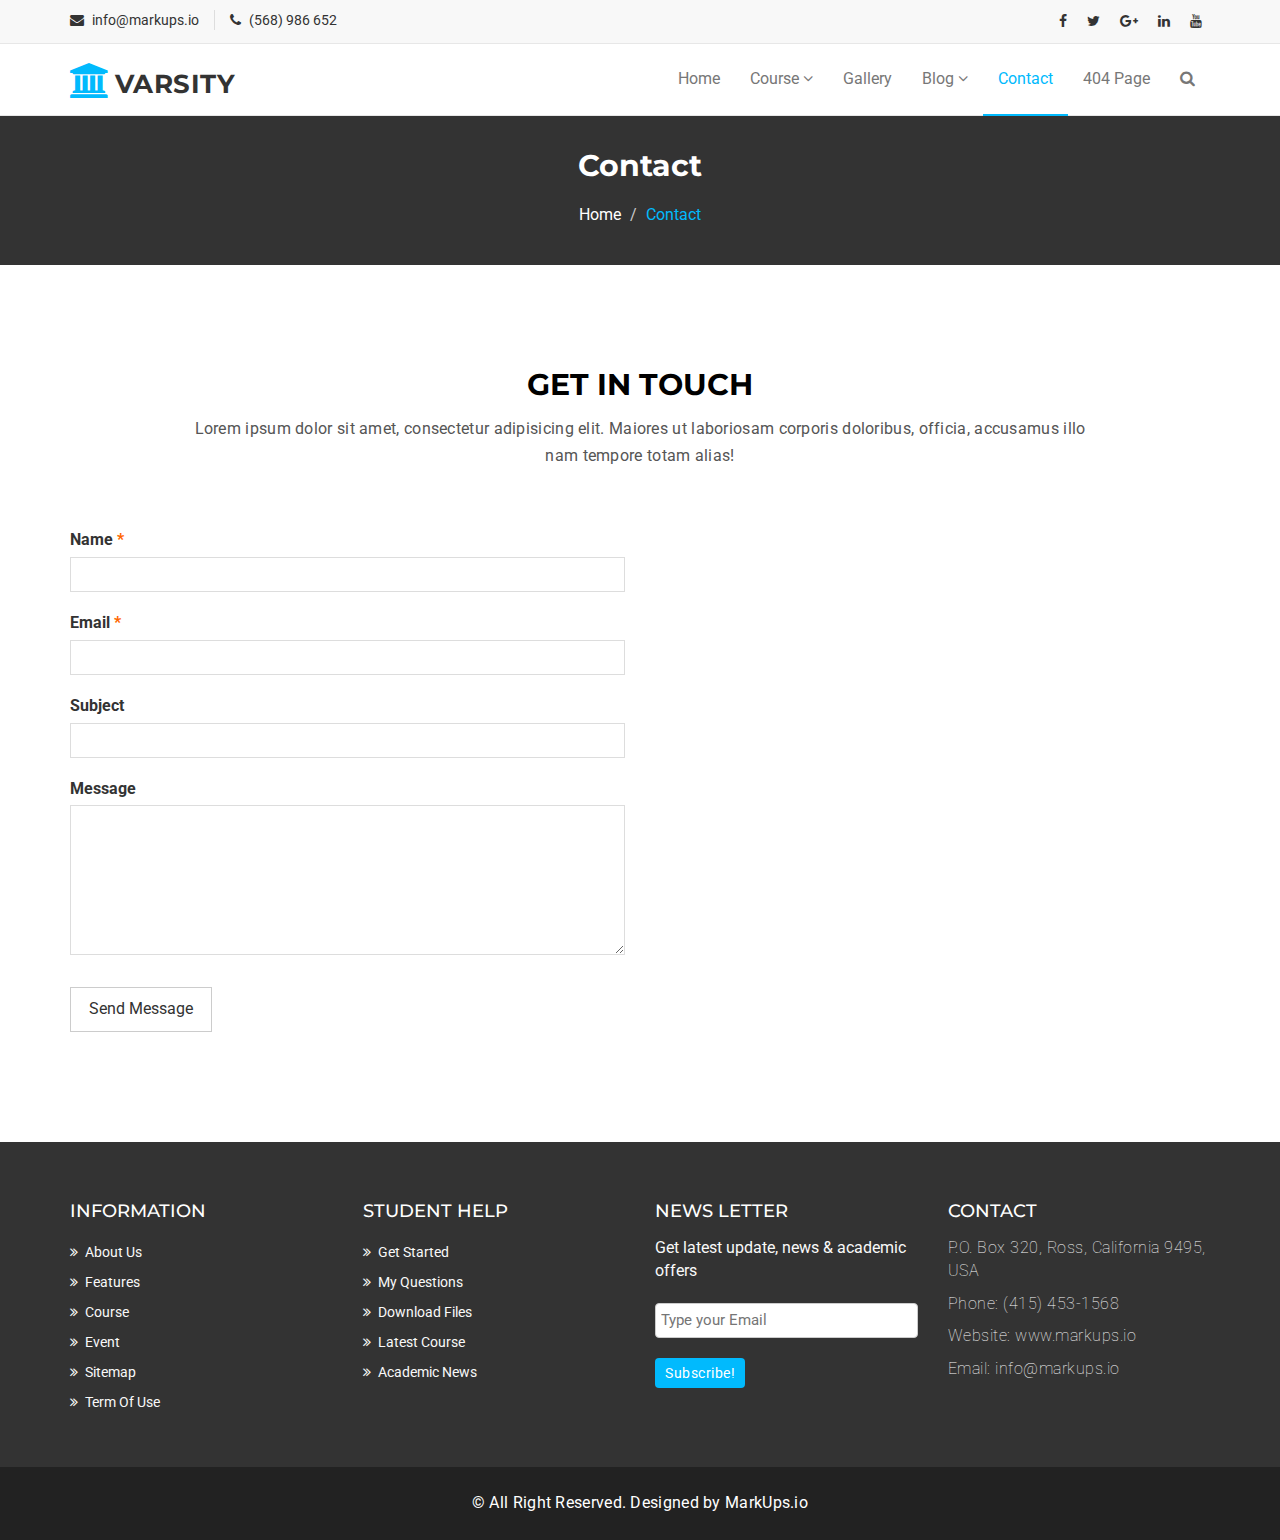
<file: contact.html>
<!DOCTYPE html>
<html lang="en">
  <head>
    <meta charset="utf-8">
    <meta http-equiv="X-UA-Compatible" content="IE=edge">
    <meta name="viewport" content="width=device-width, initial-scale=1">    
    <title>Varsity | Contact</title>

    <!-- Favicon -->
    <link rel="shortcut icon" href="assets/img/favicon.ico" type="image/x-icon">

    <!-- Font awesome -->
    <link href="assets/css/font-awesome.css" rel="stylesheet">
    <!-- Bootstrap -->
    <link href="assets/css/bootstrap.css" rel="stylesheet">   
    <!-- Slick slider -->
    <link rel="stylesheet" type="text/css" href="assets/css/slick.css">          
    <!-- Fancybox slider -->
    <link rel="stylesheet" href="assets/css/jquery.fancybox.css" type="text/css" media="screen" /> 
    <!-- Theme color -->
    <link id="switcher" href="assets/css/theme-color/default-theme.css" rel="stylesheet">    

    <!-- Main style sheet -->
    <link href="assets/css/style.css" rel="stylesheet">    

   
    <!-- Google Fonts -->
    <link href='https://fonts.googleapis.com/css?family=Montserrat:400,700' rel='stylesheet' type='text/css'>
    <link href='https://fonts.googleapis.com/css?family=Roboto:400,400italic,300,300italic,500,700' rel='stylesheet' type='text/css'>
    

    <!-- HTML5 shim and Respond.js for IE8 support of HTML5 elements and media queries -->
    <!-- WARNING: Respond.js doesn't work if you view the page via file:// -->
    <!--[if lt IE 9]>
      <script src="https://oss.maxcdn.com/html5shiv/3.7.2/html5shiv.min.js"></script>
      <script src="https://oss.maxcdn.com/respond/1.4.2/respond.min.js"></script>
    <![endif]-->

  </head>
  <body>
  
  <!--START SCROLL TOP BUTTON -->
    <a class="scrollToTop" href="#">
      <i class="fa fa-angle-up"></i>      
    </a>
  <!-- END SCROLL TOP BUTTON -->

  <!-- Start header  -->
  <header id="mu-header">
    <div class="container">
      <div class="row">
        <div class="col-lg-12 col-md-12">
          <div class="mu-header-area">
            <div class="row">
              <div class="col-lg-6 col-md-6 col-sm-6 col-xs-6">
                <div class="mu-header-top-left">
                  <div class="mu-top-email">
                    <i class="fa fa-envelope"></i>
                    <span>info@markups.io</span>
                  </div>
                  <div class="mu-top-phone">
                    <i class="fa fa-phone"></i>
                    <span>(568) 986 652</span>
                  </div>
                </div>
              </div>
              <div class="col-lg-6 col-md-6 col-sm-6 col-xs-6">
                <div class="mu-header-top-right">
                  <nav>
                    <ul class="mu-top-social-nav">
                      <li><a href="#"><span class="fa fa-facebook"></span></a></li>
                      <li><a href="#"><span class="fa fa-twitter"></span></a></li>
                      <li><a href="#"><span class="fa fa-google-plus"></span></a></li>
                      <li><a href="#"><span class="fa fa-linkedin"></span></a></li>
                      <li><a href="#"><span class="fa fa-youtube"></span></a></li>
                    </ul>
                  </nav>
                </div>
              </div>
            </div>
          </div>
        </div>
      </div>
    </div>
  </header>
  <!-- End header  -->
  <!-- Start menu -->
  <section id="mu-menu">
    <nav class="navbar navbar-default" role="navigation">  
      <div class="container">
        <div class="navbar-header">
          <!-- FOR MOBILE VIEW COLLAPSED BUTTON -->
          <button type="button" class="navbar-toggle collapsed" data-toggle="collapse" data-target="#navbar" aria-expanded="false" aria-controls="navbar">
            <span class="sr-only">Toggle navigation</span>
            <span class="icon-bar"></span>
            <span class="icon-bar"></span>
            <span class="icon-bar"></span>
          </button>
          <!-- LOGO -->              
          <!-- TEXT BASED LOGO -->
          <a class="navbar-brand" href="index.html"><i class="fa fa-university"></i><span>Varsity</span></a>
          <!-- IMG BASED LOGO  -->
          <!-- <a class="navbar-brand" href="index.html"><img src="assets/img/logo.png" alt="logo"></a> -->
        </div>
        <div id="navbar" class="navbar-collapse collapse">
          <ul id="top-menu" class="nav navbar-nav navbar-right main-nav">
            <li><a href="index.html">Home</a></li>            
            <li class="dropdown">
              <a href="#" class="dropdown-toggle" data-toggle="dropdown">Course <span class="fa fa-angle-down"></span></a>
              <ul class="dropdown-menu" role="menu">
                <li><a href="course.html">Course Archive</a></li>                
                <li><a href="course-detail.html">Course Detail</a></li>                
              </ul>
            </li>           
            <li><a href="gallery.html">Gallery</a></li>
            <li class="dropdown">
              <a href="#" class="dropdown-toggle" data-toggle="dropdown">Blog <span class="fa fa-angle-down"></span></a>
              <ul class="dropdown-menu" role="menu">
                <li><a href="blog-archive.html">Blog Archive</a></li>                
                <li><a href="blog-single.html">Blog Single</a></li>                
              </ul>
            </li>            
            <li class="active"><a href="contact.html">Contact</a></li>
            <li><a href="404.html">404 Page</a></li>               
            <li><a href="#" id="mu-search-icon"><i class="fa fa-search"></i></a></li>
          </ul>                   
        </div><!--/.nav-collapse -->        
      </div>     
    </nav>
  </section>
  <!-- End menu -->
  <!-- Start search box -->
  <div id="mu-search">
    <div class="mu-search-area">      
      <button class="mu-search-close"><span class="fa fa-close"></span></button>
      <div class="container">
        <div class="row">
          <div class="col-md-12">            
            <form class="mu-search-form">
             <input type="search" placeholder="Type Your Keyword(s) & Hit Enter">
            </form>
          </div>
        </div>
      </div>
    </div>
  </div>
  <!-- End search box -->
 <!-- Page breadcrumb -->
 <section id="mu-page-breadcrumb">
   <div class="container">
     <div class="row">
       <div class="col-md-12">
         <div class="mu-page-breadcrumb-area">
           <h2>Contact</h2>
           <ol class="breadcrumb">
            <li><a href="#">Home</a></li>            
            <li class="active">Contact</li>
          </ol>
         </div>
       </div>
     </div>
   </div>
 </section>
 <!-- End breadcrumb -->

 <!-- Start contact  -->
 <section id="mu-contact">
   <div class="container">
     <div class="row">
       <div class="col-md-12">
         <div class="mu-contact-area">
          <!-- start title -->
          <div class="mu-title">
            <h2>Get in Touch</h2>
            <p>Lorem ipsum dolor sit amet, consectetur adipisicing elit. Maiores ut laboriosam corporis doloribus, officia, accusamus illo nam tempore totam alias!</p>
          </div>
          <!-- end title -->
          <!-- start contact content -->
          <div class="mu-contact-content">           
            <div class="row">
              <div class="col-md-6">
                <div class="mu-contact-left">
                  <form class="contactform">                  
                    <p class="comment-form-author">
                      <label for="author">Name <span class="required">*</span></label>
                      <input type="text" required="required" size="30" value="" name="author">
                    </p>
                    <p class="comment-form-email">
                      <label for="email">Email <span class="required">*</span></label>
                      <input type="email" required="required" aria-required="true" value="" name="email">
                    </p>
                    <p class="comment-form-url">
                      <label for="subject">Subject</label>
                      <input type="text" name="subject">  
                    </p>
                    <p class="comment-form-comment">
                      <label for="comment">Message</label>
                      <textarea required="required" aria-required="true" rows="8" cols="45" name="comment"></textarea>
                    </p>                
                    <p class="form-submit">
                      <input type="submit" value="Send Message" class="mu-post-btn" name="submit">
                    </p>        
                  </form>
                </div>
              </div>
              <div class="col-md-6">
                <div class="mu-contact-right">
                  <iframe src="https://www.google.com/maps/embed?pb=!1m23!1m12!1m3!1d6249.345033302234!2d-80.02791918555701!3d40.45935344513505!2m3!1f0!2f0!3f0!3m2!1i1024!2i768!4f13.1!4m8!3e6!4m0!4m5!1s0x8834f411a7b748bd%3A0xaec8197db3de9a9e!2sCalifornia-Kirkbride%2C+Pittsburgh%2C+PA%2C+USA!3m2!1d40.4600435!2d-80.0213538!5e0!3m2!1sen!2sbd!4v1464270878470" width="100%" height="450" frameborder="0" style="border:0" allowfullscreen></iframe>
                </div>
              </div>
            </div>
          </div>
          <!-- end contact content -->
         </div>
       </div>
     </div>
   </div>
 </section>
 <!-- End contact  -->
 

  <!-- Start footer -->
  <footer id="mu-footer">
    <!-- start footer top -->
    <div class="mu-footer-top">
      <div class="container">
        <div class="mu-footer-top-area">
          <div class="row">
            <div class="col-lg-3 col-md-3 col-sm-3">
              <div class="mu-footer-widget">
                <h4>Information</h4>
                <ul>
                  <li><a href="#">About Us</a></li>
                  <li><a href="">Features</a></li>
                  <li><a href="">Course</a></li>
                  <li><a href="">Event</a></li>
                  <li><a href="">Sitemap</a></li>
                  <li><a href="">Term Of Use</a></li>
                </ul>
              </div>
            </div>
            <div class="col-lg-3 col-md-3 col-sm-3">
              <div class="mu-footer-widget">
                <h4>Student Help</h4>
                <ul>
                  <li><a href="">Get Started</a></li>
                  <li><a href="#">My Questions</a></li>
                  <li><a href="">Download Files</a></li>
                  <li><a href="">Latest Course</a></li>
                  <li><a href="">Academic News</a></li>                  
                </ul>
              </div>
            </div>
            <div class="col-lg-3 col-md-3 col-sm-3">
              <div class="mu-footer-widget">
                <h4>News letter</h4>
                <p>Get latest update, news & academic offers</p>
                <form class="mu-subscribe-form">
                  <input type="email" placeholder="Type your Email">
                  <button class="mu-subscribe-btn" type="submit">Subscribe!</button>
                </form>               
              </div>
            </div>
            <div class="col-lg-3 col-md-3 col-sm-3">
              <div class="mu-footer-widget">
                <h4>Contact</h4>
                <address>
                  <p>P.O. Box 320, Ross, California 9495, USA</p>
                  <p>Phone: (415) 453-1568 </p>
                  <p>Website: www.markups.io</p>
                  <p>Email: info@markups.io</p>
                </address>
              </div>
            </div>
          </div>
        </div>
      </div>
    </div>
    <!-- end footer top -->
    <!-- start footer bottom -->
    <div class="mu-footer-bottom">
      <div class="container">
        <div class="mu-footer-bottom-area">
          <p>&copy; All Right Reserved. Designed by <a href="http://www.markups.io/" rel="nofollow">MarkUps.io</a></p>
        </div>
      </div>
    </div>
    <!-- end footer bottom -->
  </footer>
  <!-- End footer -->





  
  <!-- jQuery library -->
  <script src="assets/js/jquery.min.js"></script>  
  <!-- Include all compiled plugins (below), or include individual files as needed -->
  <script src="assets/js/bootstrap.js"></script>   
  <!-- Slick slider -->
  <script type="text/javascript" src="assets/js/slick.js"></script>
  <!-- Counter -->
  <script type="text/javascript" src="assets/js/waypoints.js"></script>
  <script type="text/javascript" src="assets/js/jquery.counterup.js"></script>  
  <!-- Mixit slider -->
  <script type="text/javascript" src="assets/js/jquery.mixitup.js"></script>
  <!-- Add fancyBox -->        
  <script type="text/javascript" src="assets/js/jquery.fancybox.pack.js"></script>

  <!-- Custom js -->
  <script src="assets/js/custom.js"></script> 

  </body>
</html>
</file>
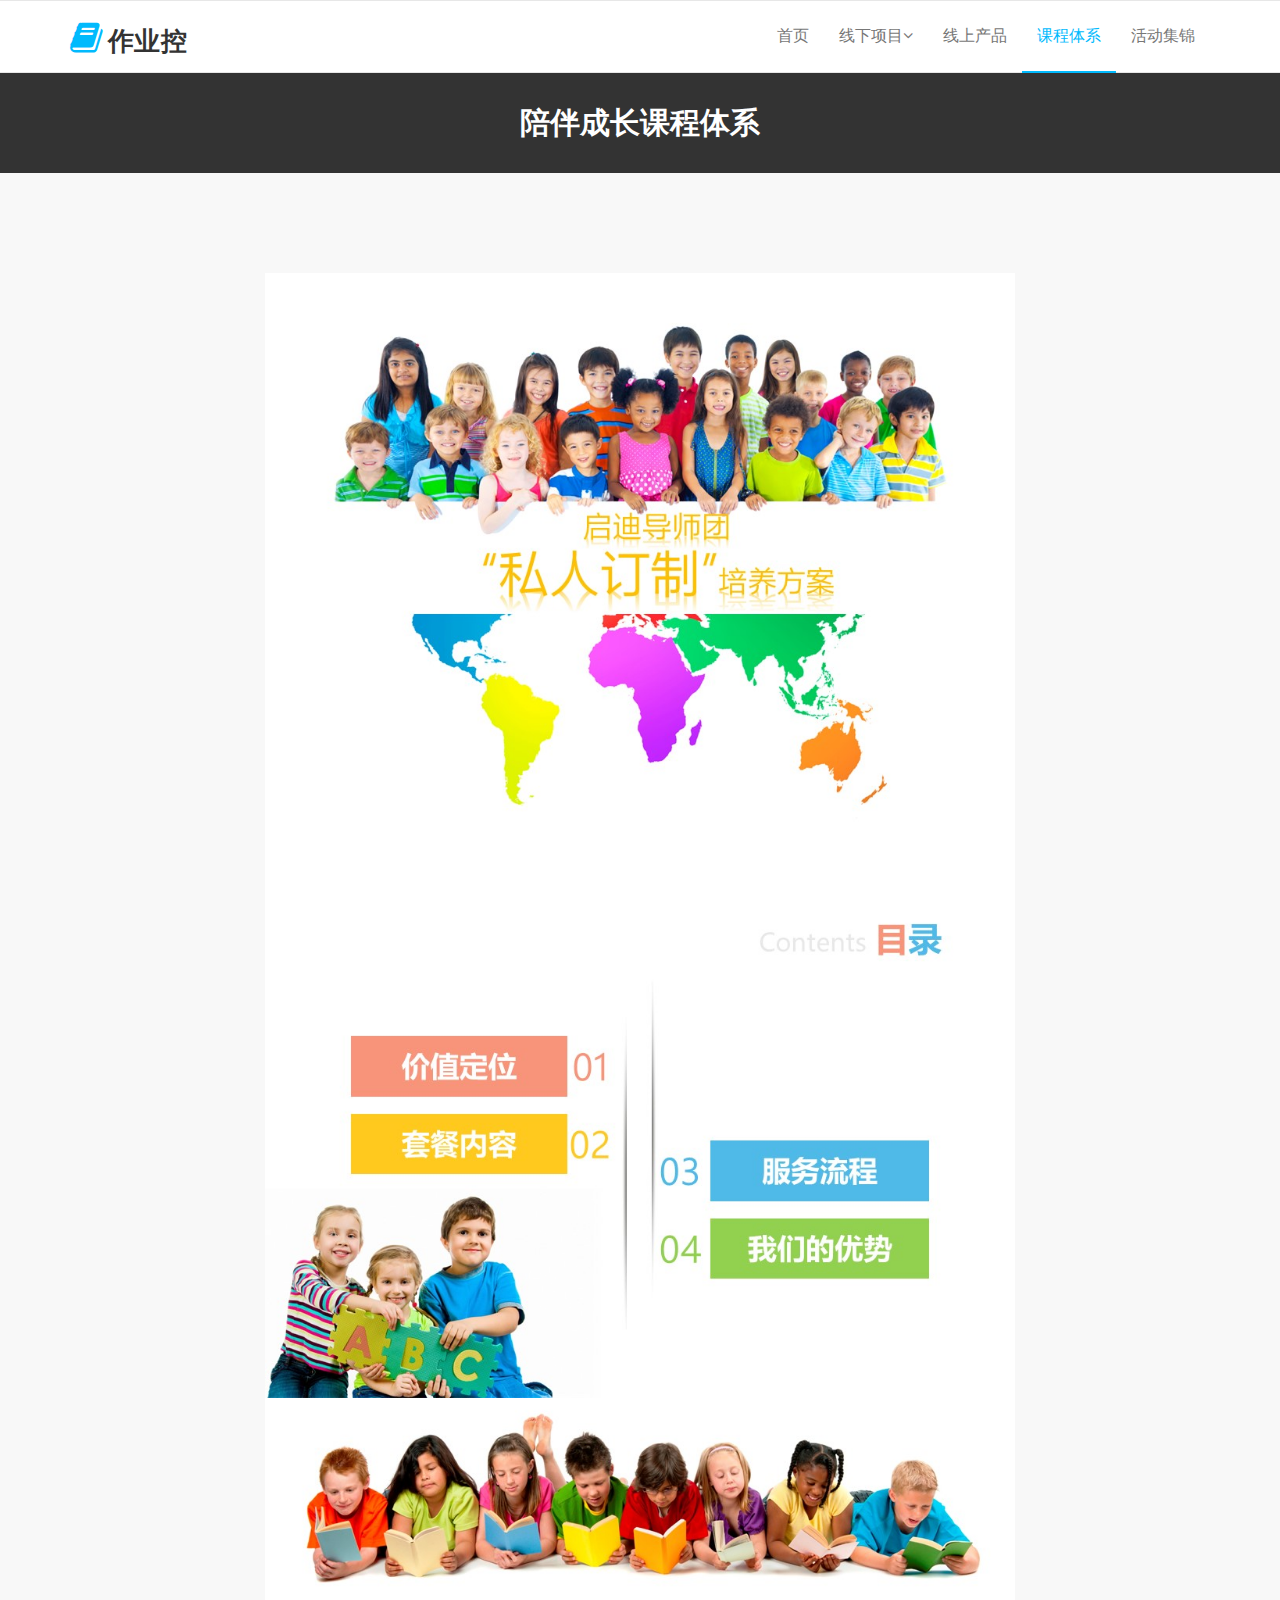
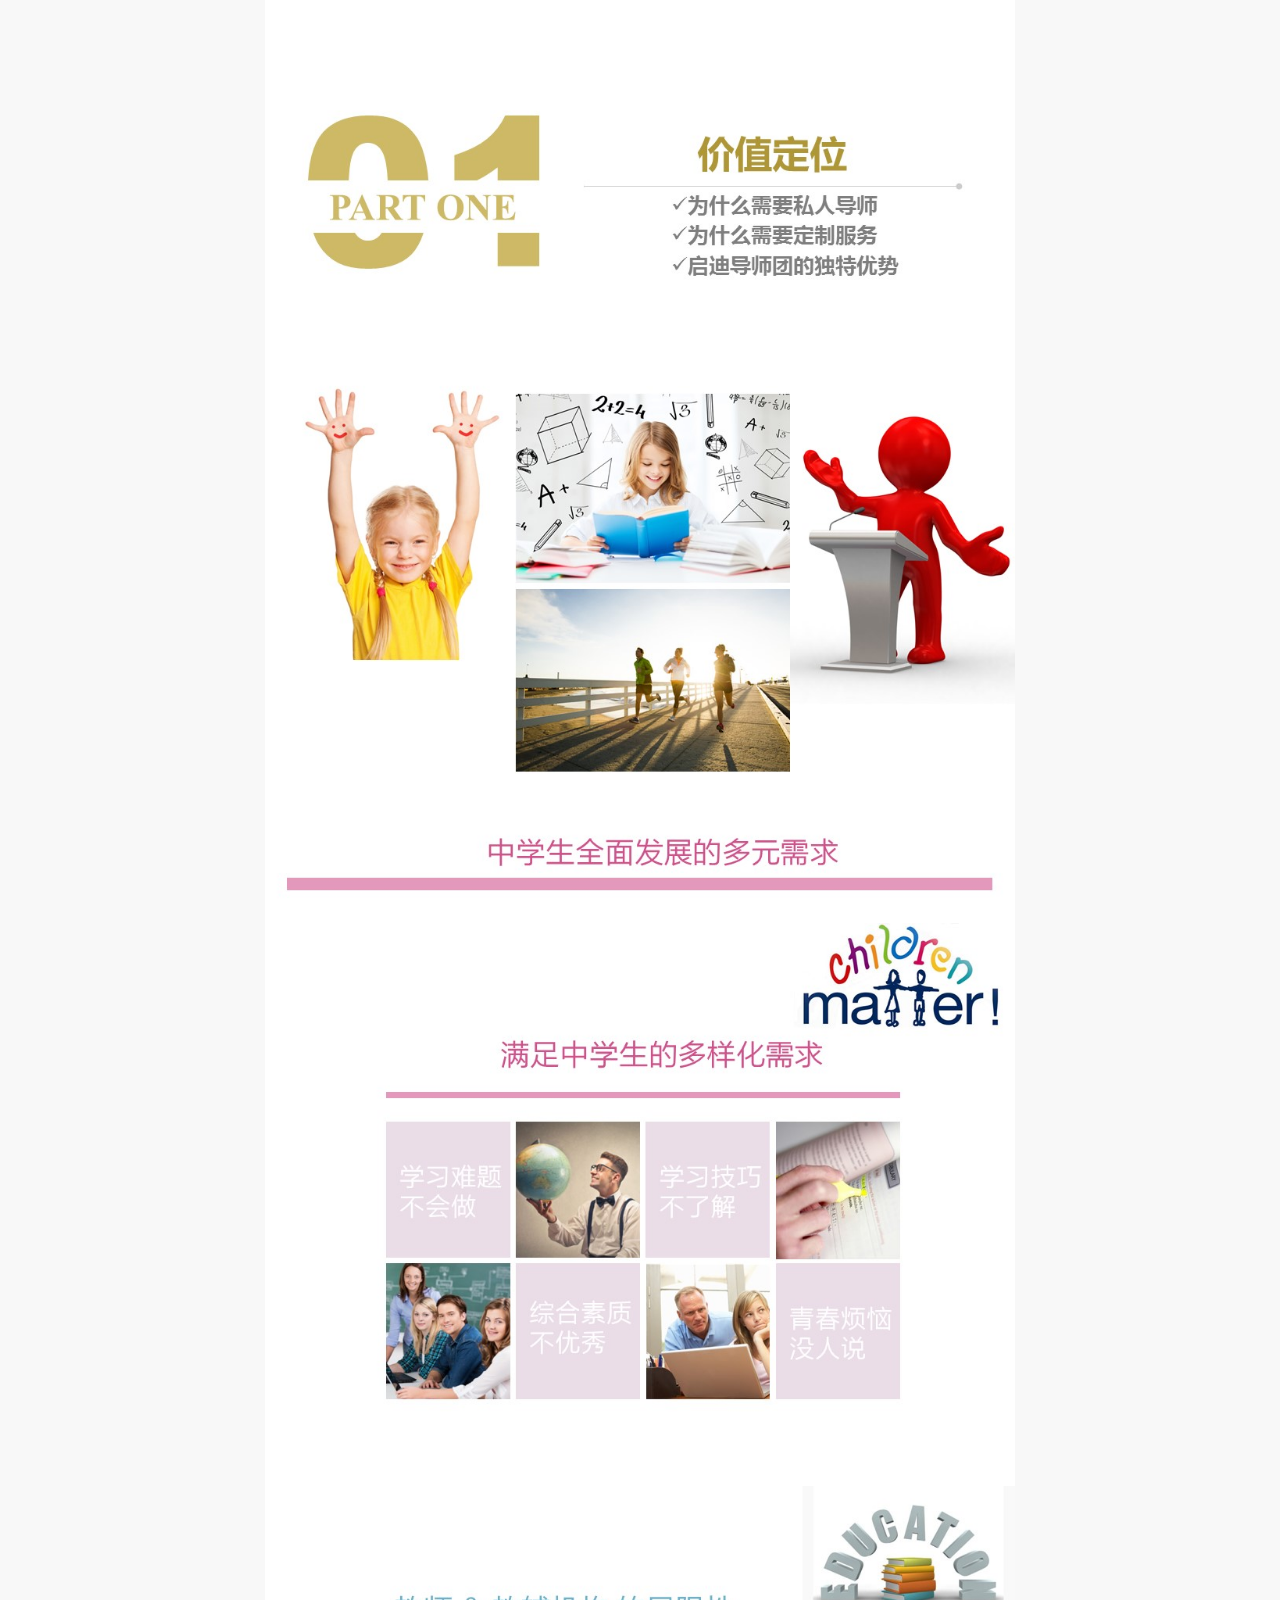
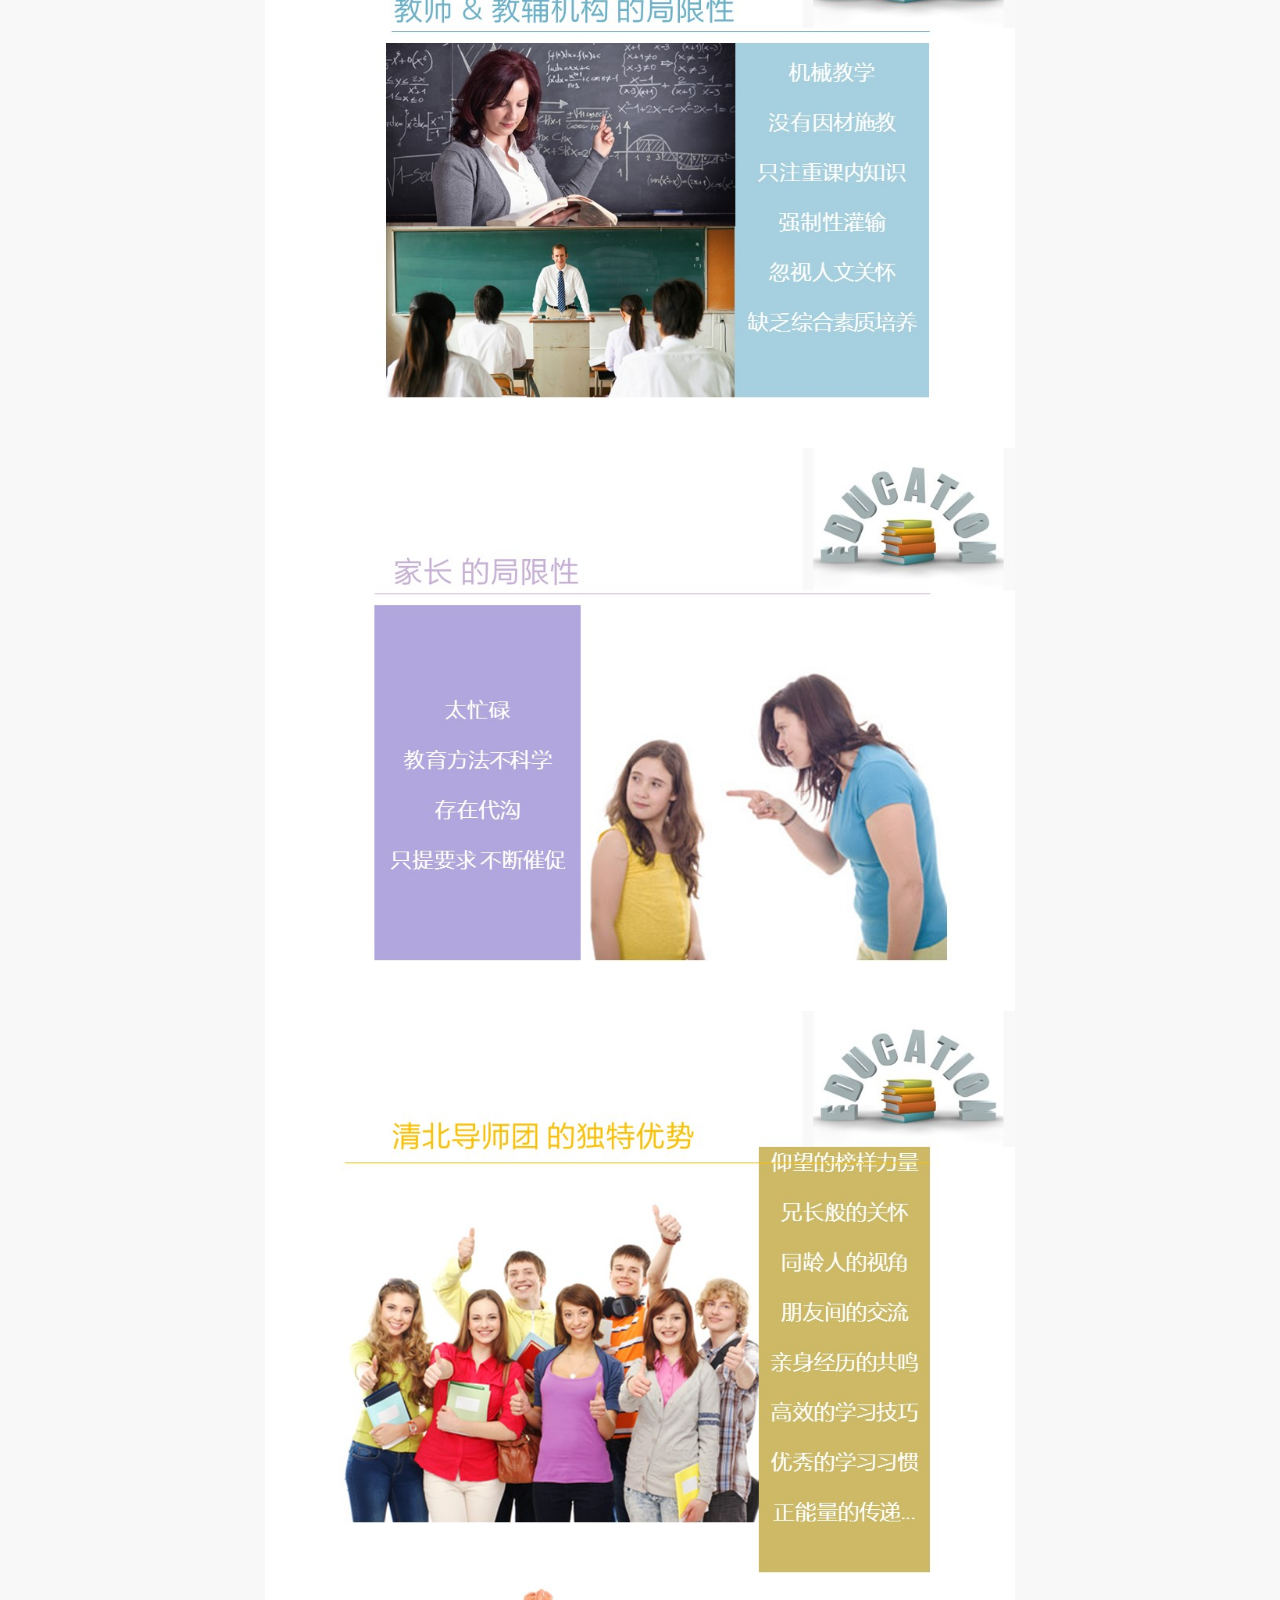
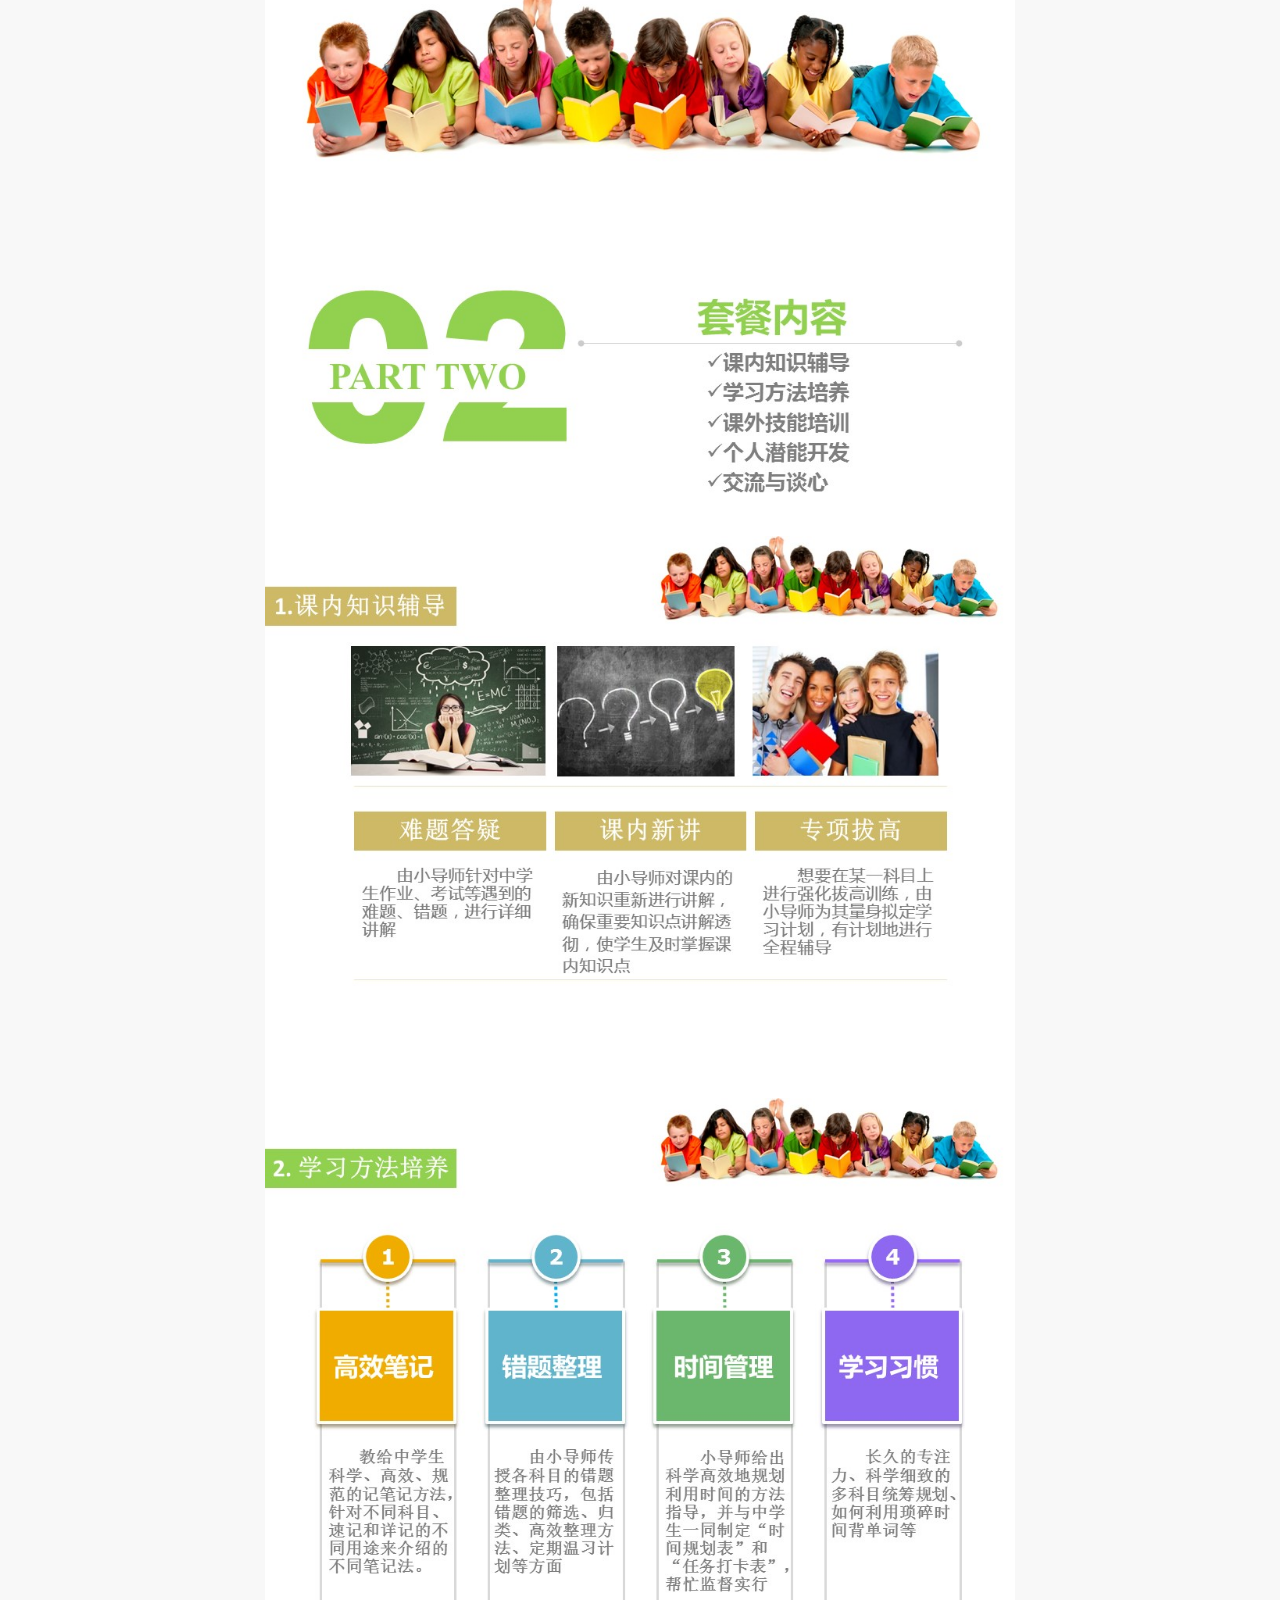
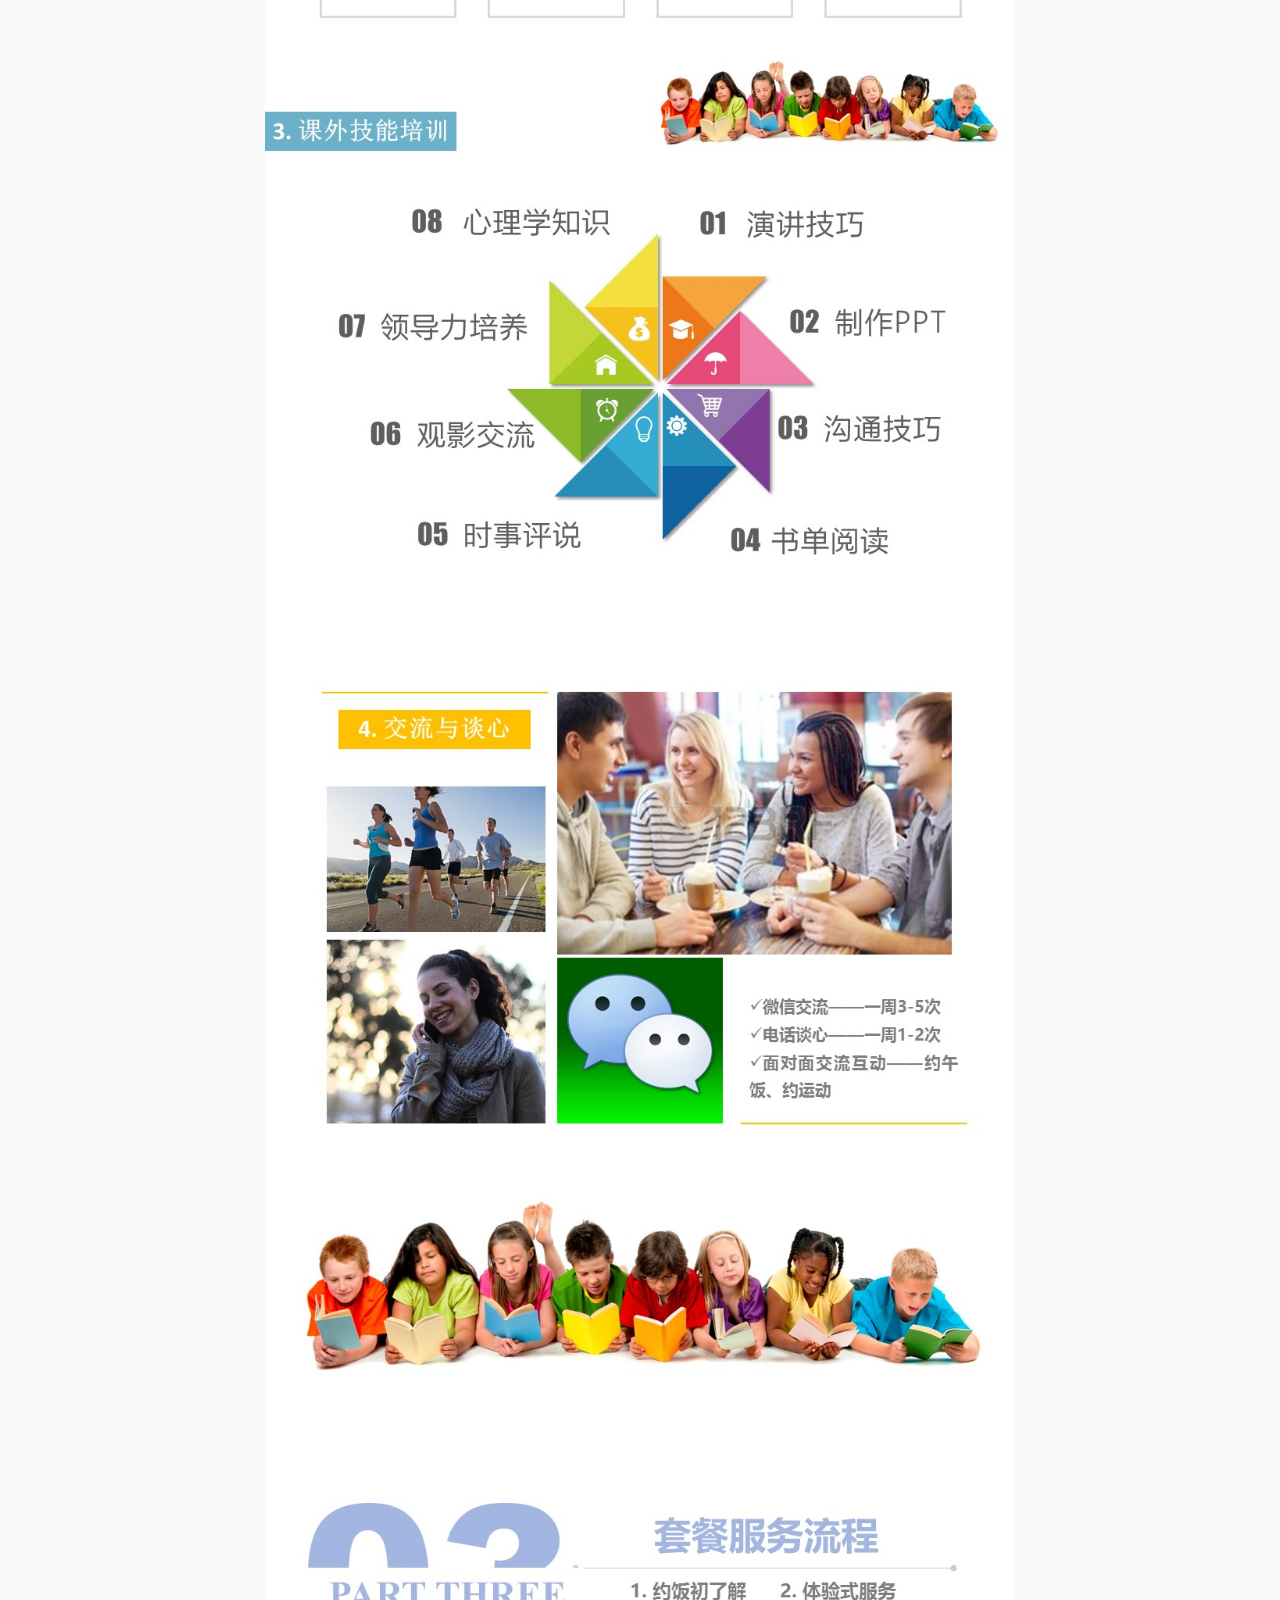
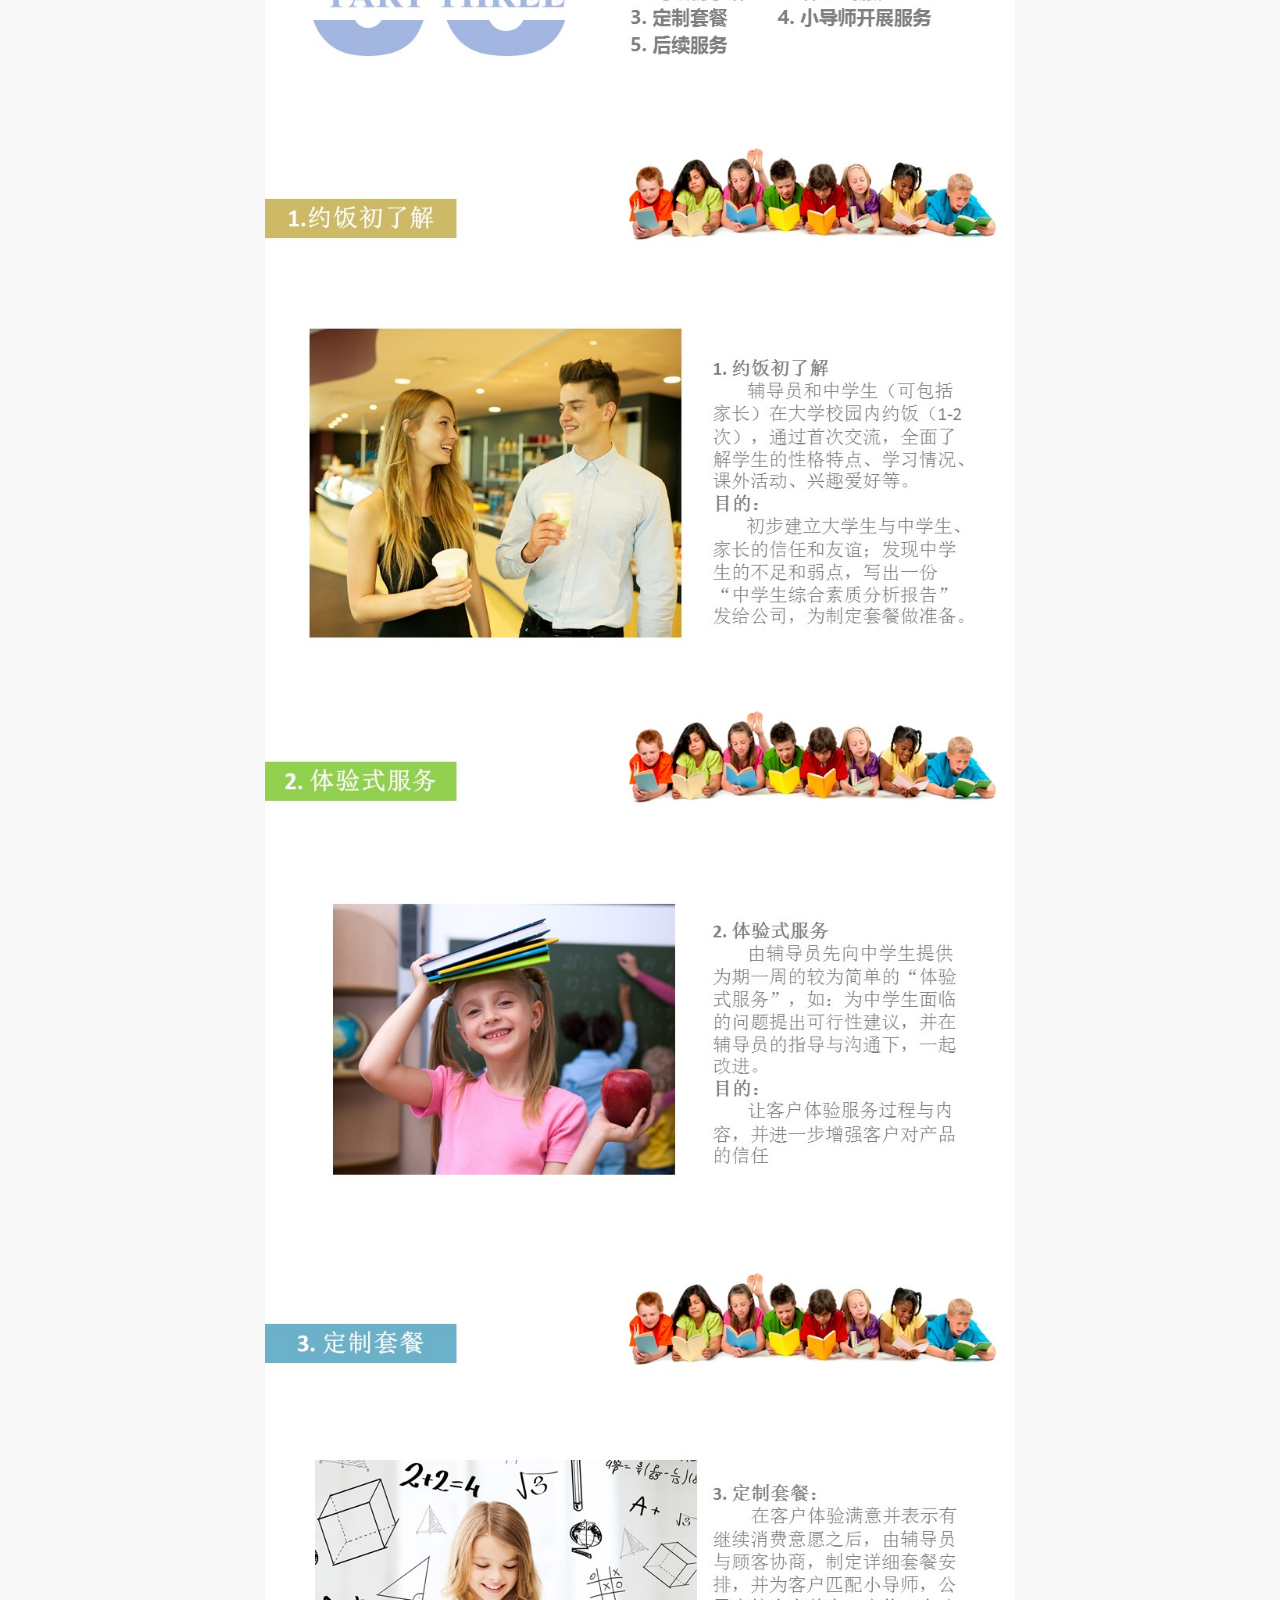
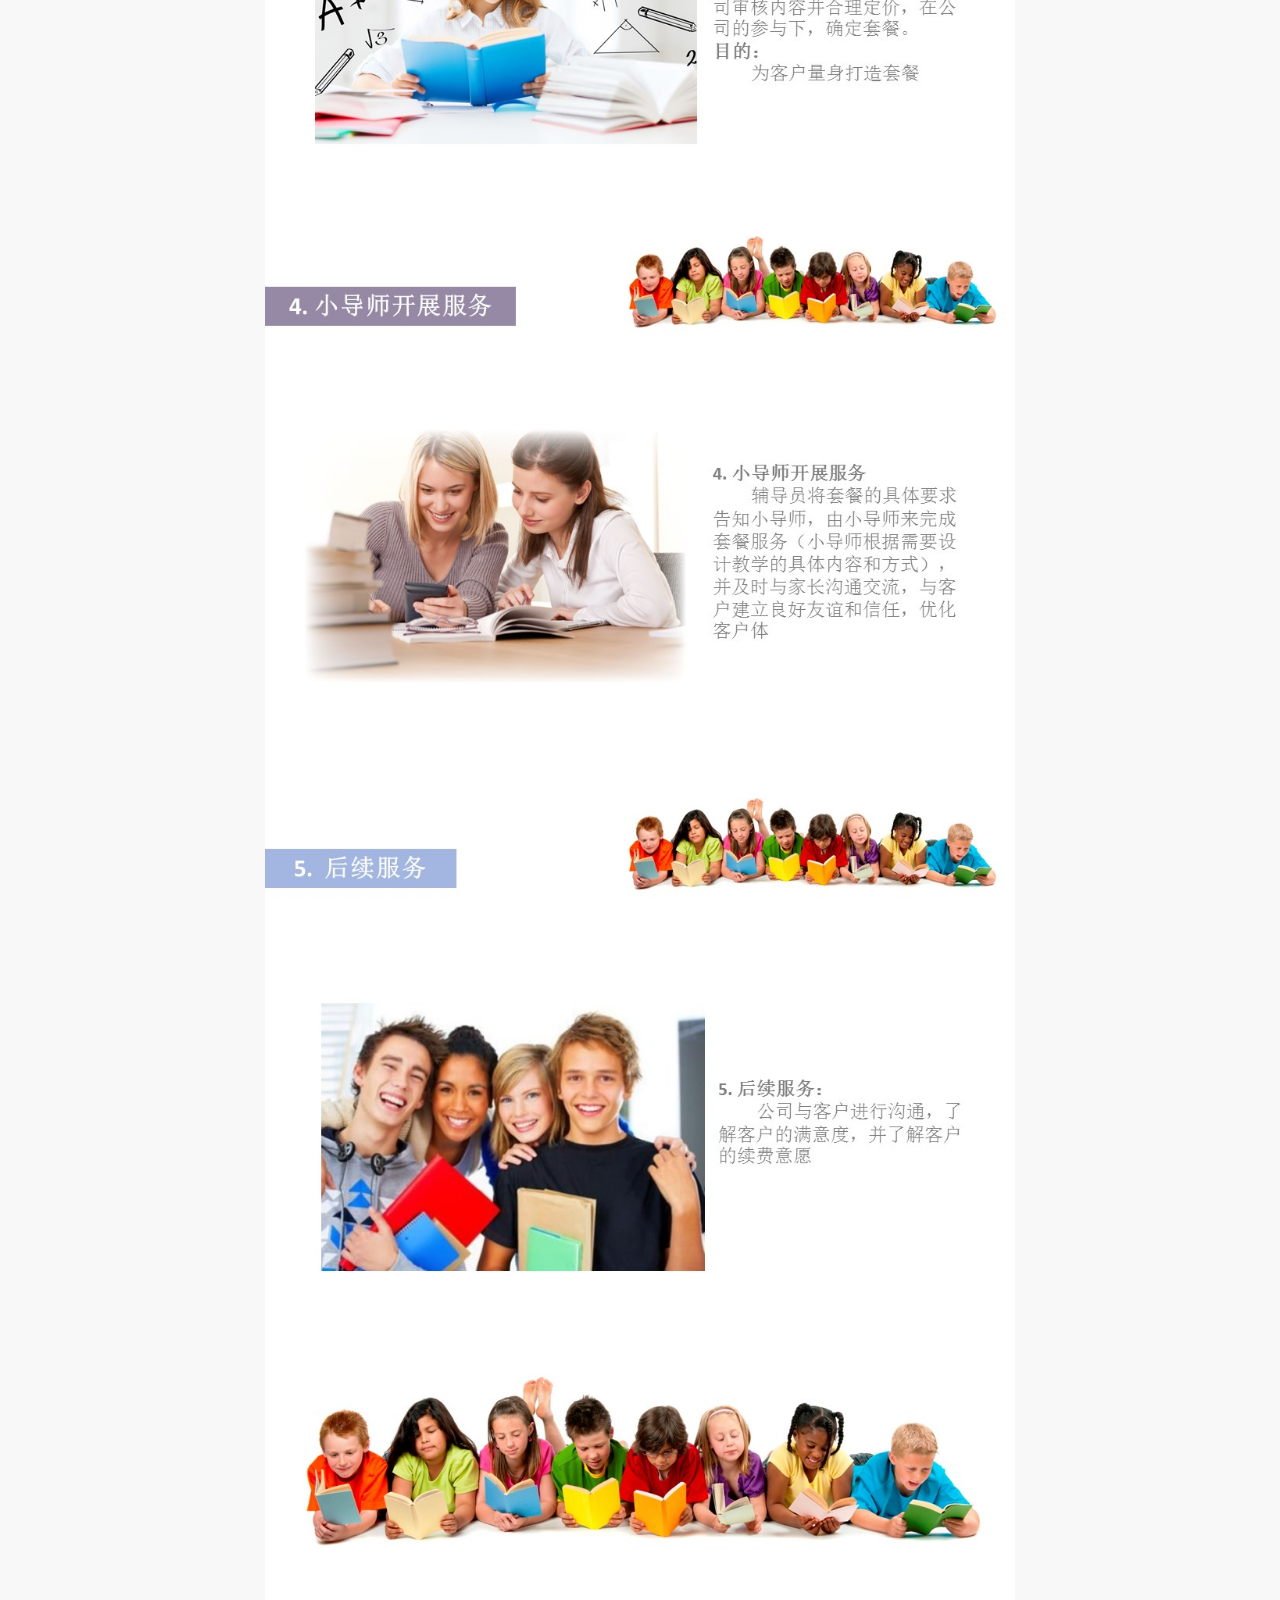
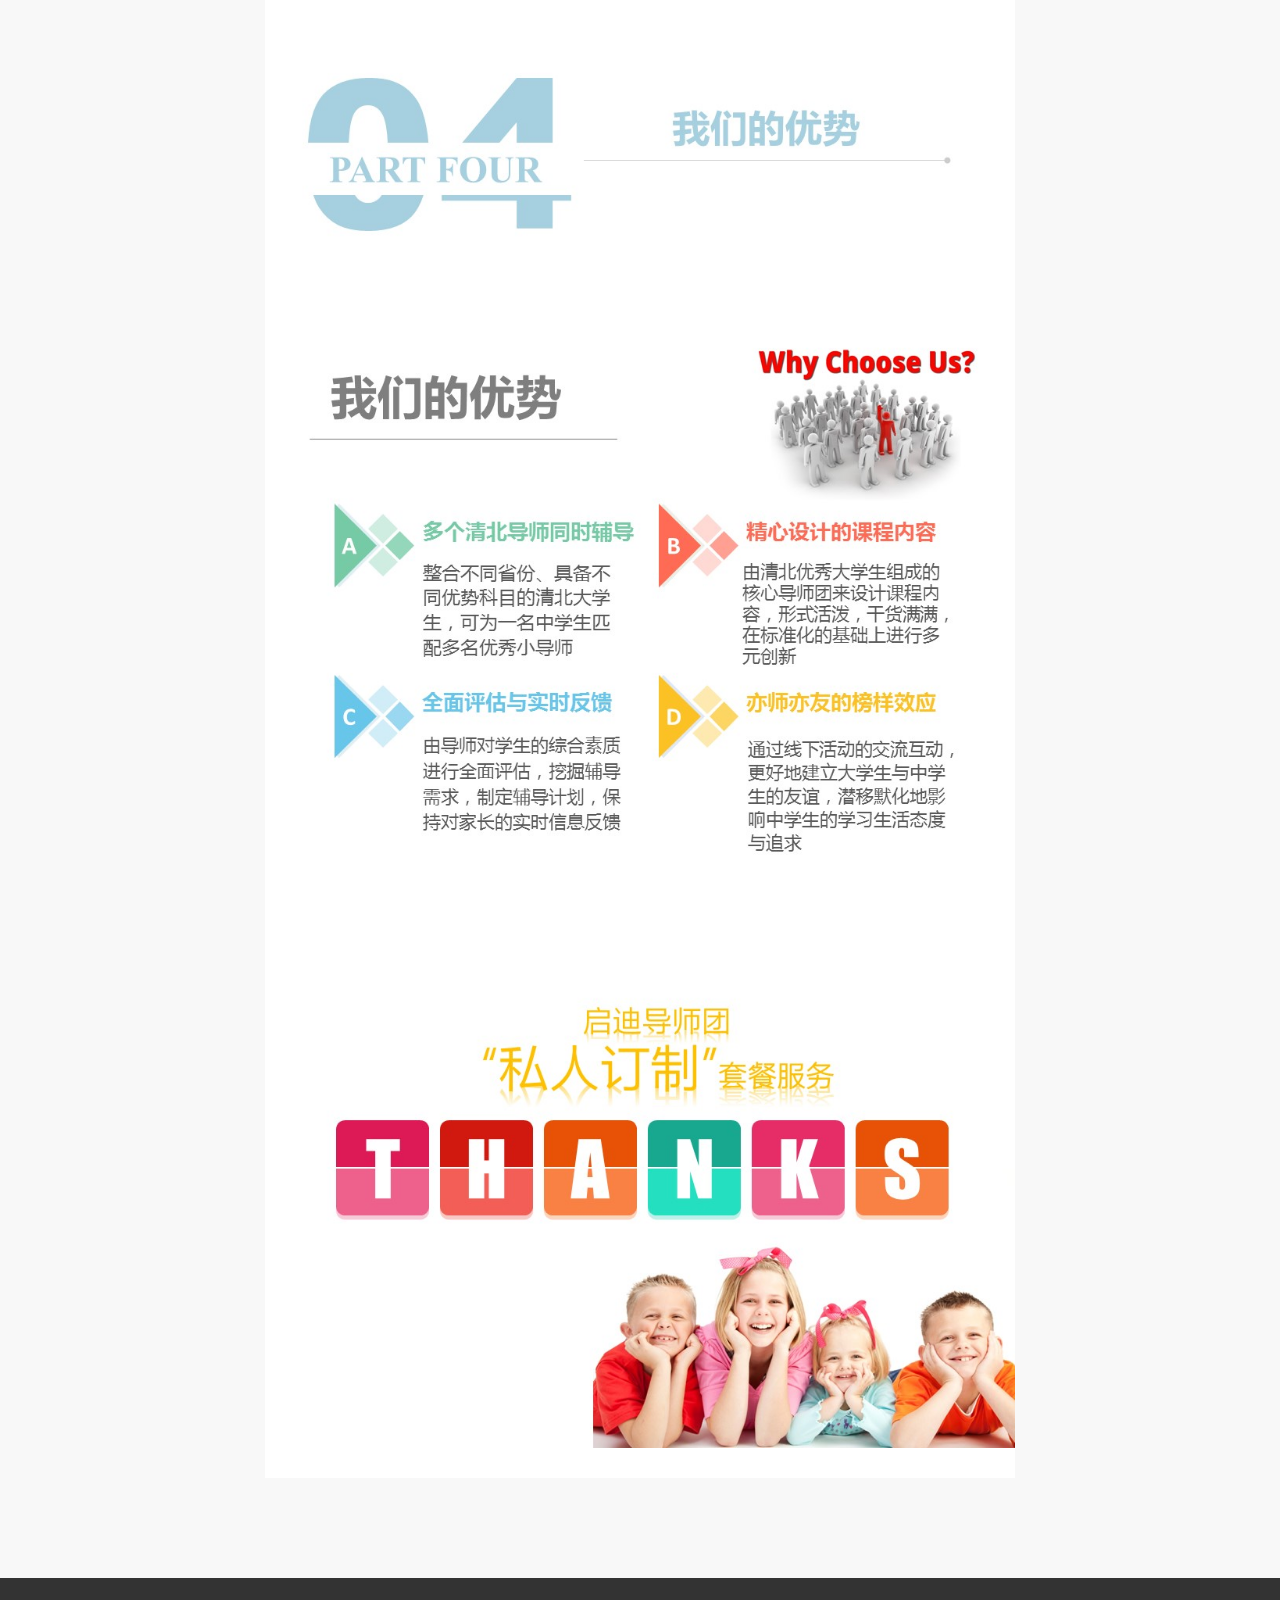
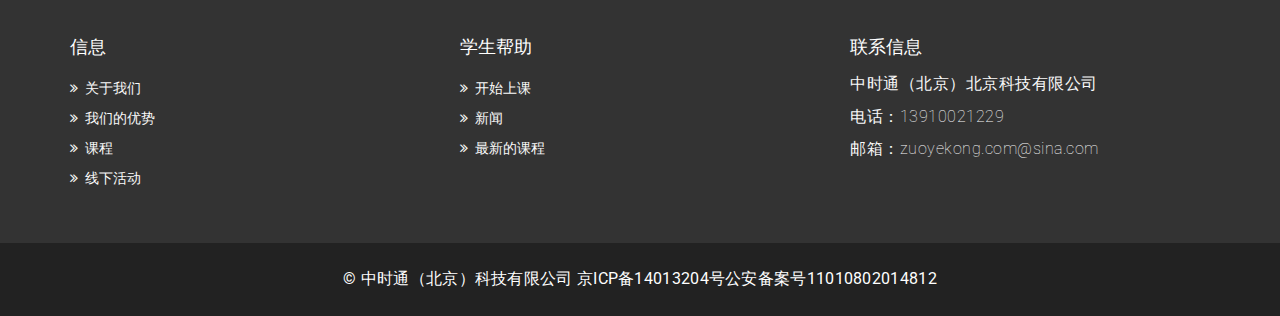
<file: coursesystem.html>
<!DOCTYPE html>
<html lang="en">
  <head>
    <meta charset="utf-8">
    <meta http-equiv="X-UA-Compatible" content="IE=edge">
    <meta name="viewport" content="width=device-width, initial-scale=1">    
    <title>Varsity | Blog Single</title>

    <!-- Favicon -->
    <link rel="shortcut icon" href="assets/img/favicon.ico" type="image/x-icon">

    <!-- Font awesome -->
    <link href="assets/css/font-awesome.css" rel="stylesheet">
    <!-- Bootstrap -->
    <link href="assets/css/bootstrap.css" rel="stylesheet">   
    <!-- Slick slider -->
    <link rel="stylesheet" type="text/css" href="assets/css/slick.css">          
    <!-- Fancybox slider -->
    <link rel="stylesheet" href="assets/css/jquery.fancybox.css" type="text/css" media="screen" /> 
    <!-- Theme color -->
    <link id="switcher" href="assets/css/theme-color/default-theme.css" rel="stylesheet">    

    <!-- Main style sheet -->
    <link href="assets/css/style.css" rel="stylesheet">    

   
    <!-- Google Fonts -->
    <link href='https://fonts.googleapis.com/css?family=Montserrat:400,700' rel='stylesheet' type='text/css'>
    <link href='https://fonts.googleapis.com/css?family=Roboto:400,400italic,300,300italic,500,700' rel='stylesheet' type='text/css'>
    

    <!-- HTML5 shim and Respond.js for IE8 support of HTML5 elements and media queries -->
    <!-- WARNING: Respond.js doesn't work if you view the page via file:// -->
    <!--[if lt IE 9]>
      <script src="https://oss.maxcdn.com/html5shiv/3.7.2/html5shiv.min.js"></script>
      <script src="https://oss.maxcdn.com/respond/1.4.2/respond.min.js"></script>
    <![endif]-->

  </head>
  <body>
  
  <!--START SCROLL TOP BUTTON -->
    <a class="scrollToTop" href="#">
      <i class="fa fa-angle-up"></i>      
    </a>
  <!-- END SCROLL TOP BUTTON -->

  <!-- Start header  -->
  <!--<header id="mu-header">-->
    <!--<div class="container">-->
      <!--<div class="row">-->
        <!--<div class="col-lg-12 col-md-12">-->
          <!--<div class="mu-header-area">-->
            <!--<div class="row">-->
              <!--<div class="col-lg-6 col-md-6 col-sm-6 col-xs-6">-->
                <!--<div class="mu-header-top-left">-->
                  <!--<div class="mu-top-email">-->
                    <!--<i class="fa fa-envelope"></i>-->
                    <!--<span>info@markups.io</span>-->
                  <!--</div>-->
                  <!--<div class="mu-top-phone">-->
                    <!--<i class="fa fa-phone"></i>-->
                    <!--<span>(568) 986 652</span>-->
                  <!--</div>-->
                <!--</div>-->
              <!--</div>-->
              <!--<div class="col-lg-6 col-md-6 col-sm-6 col-xs-6">-->
                <!--<div class="mu-header-top-right">-->
                  <!--<nav>-->
                    <!--<ul class="mu-top-social-nav">-->
                      <!--<li><a href="#"><span class="fa fa-facebook"></span></a></li>-->
                      <!--<li><a href="#"><span class="fa fa-twitter"></span></a></li>-->
                      <!--<li><a href="#"><span class="fa fa-google-plus"></span></a></li>-->
                      <!--<li><a href="#"><span class="fa fa-linkedin"></span></a></li>-->
                      <!--<li><a href="#"><span class="fa fa-youtube"></span></a></li>-->
                    <!--</ul>-->
                  <!--</nav>-->
                <!--</div>-->
              <!--</div>-->
            <!--</div>-->
          <!--</div>-->
        <!--</div>-->
      <!--</div>-->
    <!--</div>-->
  <!--</header>-->
  <!-- End header  -->
  <!-- Start menu -->
  <section id="mu-menu">
    <nav class="navbar navbar-default" role="navigation">  
      <div class="container">
        <div class="navbar-header">
          <!-- FOR MOBILE VIEW COLLAPSED BUTTON -->
          <button type="button" class="navbar-toggle collapsed" data-toggle="collapse" data-target="#navbar" aria-expanded="false" aria-controls="navbar">
            <span class="sr-only">Toggle navigation</span>
            <span class="icon-bar"></span>
            <span class="icon-bar"></span>
            <span class="icon-bar"></span>
          </button>
          <!-- LOGO -->              
          <!-- TEXT BASED LOGO -->
          <a class="navbar-brand" href="index.html"><i class="fa fa-book"></i><span>作业控</span></a>
          <!-- IMG BASED LOGO  -->
          <!-- <a class="navbar-brand" href="index.html"><img src="assets/img/logo.png" alt="logo"></a> -->
        </div>
        <div id="navbar" class="navbar-collapse collapse">
          <ul id="top-menu" class="nav navbar-nav navbar-right main-nav">
            <li ><a href="index.html">首页</a></li>
            <li class="dropdown">
              <a href="#" class="dropdown-toggle active" data-toggle="dropdown">线下项目<span class="fa fa-angle-down"></span></a>
              <ul class="dropdown-menu" role="menu">
                <li><a href="zuoyekongcourse.html">高效学习</a></li>
                <li><a href="zuoyekongcourse1.html">走进校园</a></li>
                <li><a href="zuoyekongcourse2.html">快乐陪伴</a></li>
              </ul>
            </li>
            <li ><a href="onlinetools.html">线上产品</a></li>
            <li class="active"><a href="coursesystem.html">课程体系</a></li>
            <li><a href="activity.html">活动集锦</a></li>
            <!--<li class="dropdown">-->
            <!--<a href="#" class="dropdown-toggle" data-toggle="dropdown">Course <span class="fa fa-angle-down"></span></a>-->
            <!--<ul class="dropdown-menu" role="menu">-->
            <!--<li><a href="course.html">Course Archive</a></li>                -->
            <!--<li><a href="course-detail.html">Course Detail</a></li>                -->
            <!--</ul>-->
            <!--</li>           -->
            <!--<li><a href="gallery.html">Gallery</a></li>-->
            <!--<li class="dropdown">-->
            <!--<a href="#" class="dropdown-toggle" data-toggle="dropdown">Blog <span class="fa fa-angle-down"></span></a>-->
            <!--<ul class="dropdown-menu" role="menu">-->
            <!--<li><a href="blog-archive.html">Blog Archive</a></li>                -->
            <!--<li><a href="blog-single.html">Blog Single</a></li>                -->
            <!--</ul>-->
            <!--</li>            -->
            <!--<li><a href="contact.html">Contact</a></li>-->
            <!--<li><a href="404.html">404 Page</a></li>               -->
            <!--<li><a href="#" id="mu-search-icon"><i class="fa fa-search"></i></a></li>-->
          </ul>
        </div><!--/.nav-collapse -->        
      </div>     
    </nav>
  </section>
  <!-- End menu -->
  <!-- Start search box -->
  <div id="mu-search">
    <div class="mu-search-area">      
      <button class="mu-search-close"><span class="fa fa-close"></span></button>
      <div class="container">
        <div class="row">
          <div class="col-md-12">            
            <form class="mu-search-form">
              <input type="search" placeholder="Type Your Keyword(s) & Hit Enter">
            </form>
          </div>
        </div>
      </div>
    </div>
  </div>
  <!-- End search box -->
 <!-- Page breadcrumb -->
 <section id="mu-page-breadcrumb">
   <div class="container">
     <div class="row">
       <div class="col-md-12">
         <div class="mu-page-breadcrumb-area">
           <h2>陪伴成长课程体系</h2>
           <!--<ol class="breadcrumb">-->
            <!--<li><a href="#">Home</a></li>            -->
            <!--<li class="active">Blog Single</li>-->
          <!--</ol>-->
         </div>
       </div>
     </div>
   </div>
 </section>
 <!-- End breadcrumb -->
 <section id="mu-course-content">
   <div class="container">
     <div class="row">
       <div class="col-md-12">
         <div class="mu-course-content-area">
            <div class="row">
              <div class="col-md-12">
                <!-- start course content container -->
                <div class="mu-course-container mu-blog-single">
                  <div class="row">
                    <div class="col-md-8 col-md-offset-2">
                      <article class="mu-blog-single-item">
                        <figure class="mu-blog-single-img">
                          <a href="#"><img alt="img" src="assets/img/coursesystem/Slide1.JPG"></a>
                        </figure>
                        <figure class="mu-blog-single-img">
                          <a href="#"><img alt="img" src="assets/img/coursesystem/Slide2.JPG"></a>
                        </figure>
                        <figure class="mu-blog-single-img">
                          <a href="#"><img alt="img" src="assets/img/coursesystem/Slide3.JPG"></a>
                        </figure>
                        <figure class="mu-blog-single-img">
                          <a href="#"><img alt="img" src="assets/img/coursesystem/Slide4.JPG"></a>
                        </figure>
                        <figure class="mu-blog-single-img">
                          <a href="#"><img alt="img" src="assets/img/coursesystem/Slide5.JPG"></a>
                        </figure>
                        <figure class="mu-blog-single-img">
                          <a href="#"><img alt="img" src="assets/img/coursesystem/Slide6.JPG"></a>
                        </figure>
                        <figure class="mu-blog-single-img">
                          <a href="#"><img alt="img" src="assets/img/coursesystem/Slide7.JPG"></a>
                        </figure>
                        <figure class="mu-blog-single-img">
                          <a href="#"><img alt="img" src="assets/img/coursesystem/Slide8.JPG"></a>
                        </figure>
                        <figure class="mu-blog-single-img">
                          <a href="#"><img alt="img" src="assets/img/coursesystem/Slide9.JPG"></a>
                        </figure>
                        <figure class="mu-blog-single-img">
                          <a href="#"><img alt="img" src="assets/img/coursesystem/Slide10.JPG"></a>
                        </figure>
                        <figure class="mu-blog-single-img">
                          <a href="#"><img alt="img" src="assets/img/coursesystem/Slide11.JPG"></a>
                        </figure>
                        <figure class="mu-blog-single-img">
                          <a href="#"><img alt="img" src="assets/img/coursesystem/Slide12.JPG"></a>
                        </figure>
                        <figure class="mu-blog-single-img">
                          <a href="#"><img alt="img" src="assets/img/coursesystem/Slide13.JPG"></a>
                        </figure>
                        <figure class="mu-blog-single-img">
                          <a href="#"><img alt="img" src="assets/img/coursesystem/Slide14.JPG"></a>
                        </figure>
                        <figure class="mu-blog-single-img">
                          <a href="#"><img alt="img" src="assets/img/coursesystem/Slide15.JPG"></a>
                        </figure>
                        <figure class="mu-blog-single-img">
                          <a href="#"><img alt="img" src="assets/img/coursesystem/Slide16.JPG"></a>
                        </figure>
                        <figure class="mu-blog-single-img">
                          <a href="#"><img alt="img" src="assets/img/coursesystem/Slide17.JPG"></a>
                        </figure>
                        <figure class="mu-blog-single-img">
                          <a href="#"><img alt="img" src="assets/img/coursesystem/Slide18.JPG"></a>
                        </figure>
                        <figure class="mu-blog-single-img">
                          <a href="#"><img alt="img" src="assets/img/coursesystem/Slide19.JPG"></a>
                        </figure>
                        <figure class="mu-blog-single-img">
                          <a href="#"><img alt="img" src="assets/img/coursesystem/Slide20.JPG"></a>
                        </figure>
                        <figure class="mu-blog-single-img">
                          <a href="#"><img alt="img" src="assets/img/coursesystem/Slide21.JPG"></a>
                        </figure>
                        <figure class="mu-blog-single-img">
                          <a href="#"><img alt="img" src="assets/img/coursesystem/Slide22.JPG"></a>
                        </figure>
                      </article>
                    </div>
                  </div>
                </div>
                <!-- end course content container -->
                <!-- start blog navigation -->

                <!-- end blog navigation -->
                <!-- start related course item -->
                <!-- end start related course item -->

              </div>
              <!--<div class="col-md-3">-->
                <!--&lt;!&ndash; start sidebar &ndash;&gt;-->
                <!--<aside class="mu-sidebar">-->
                  <!--&lt;!&ndash; start single sidebar &ndash;&gt;-->
                  <!--<div class="mu-single-sidebar">-->
                    <!--<h3>Categories</h3>-->
                    <!--<ul class="mu-sidebar-catg">-->
                      <!--<li><a href="#">Web Design</a></li>-->
                      <!--<li><a href="">Web Development</a></li>-->
                      <!--<li><a href="">Math</a></li>-->
                      <!--<li><a href="">Physics</a></li>-->
                      <!--<li><a href="">Camestry</a></li>-->
                      <!--<li><a href="">English</a></li>-->
                    <!--</ul>-->
                  <!--</div>-->
                  <!--&lt;!&ndash; end single sidebar &ndash;&gt;-->
                  <!--&lt;!&ndash; start single sidebar &ndash;&gt;-->
                  <!--<div class="mu-single-sidebar">-->
                    <!--<h3>Popular News</h3>-->
                    <!--<div class="mu-sidebar-popular-courses">-->
                      <!--<div class="media">-->
                        <!--<div class="media-left">-->
                          <!--<a href="#">-->
                            <!--<img class="media-object" src="assets/img/courses/1.jpg" alt="img">-->
                          <!--</a>-->
                        <!--</div>-->
                        <!--<div class="media-body">-->
                          <!--<h4 class="media-heading"><a href="#">Medical Science</a></h4>                      -->
                          <!--<span class="popular-course-price">$200.00</span>-->
                        <!--</div>-->
                      <!--</div>-->
                      <!--<div class="media">-->
                        <!--<div class="media-left">-->
                          <!--<a href="#">-->
                            <!--<img class="media-object" src="assets/img/courses/2.jpg" alt="img">-->
                          <!--</a>-->
                        <!--</div>-->
                        <!--<div class="media-body">-->
                          <!--<h4 class="media-heading"><a href="#">Web Design</a></h4>                      -->
                          <!--<span class="popular-course-price">$250.00</span>-->
                        <!--</div>-->
                      <!--</div>-->
                      <!--<div class="media">-->
                        <!--<div class="media-left">-->
                          <!--<a href="#">-->
                            <!--<img class="media-object" src="assets/img/courses/3.jpg" alt="img">-->
                          <!--</a>-->
                        <!--</div>-->
                        <!--<div class="media-body">-->
                          <!--<h4 class="media-heading"><a href="#">Health & Sports</a></h4>                      -->
                          <!--<span class="popular-course-price">$90.00</span>-->
                        <!--</div>-->
                      <!--</div>-->
                    <!--</div>-->
                  <!--</div>-->
                  <!--&lt;!&ndash; end single sidebar &ndash;&gt;-->
                  <!--&lt;!&ndash; start single sidebar &ndash;&gt;-->
                  <!--<div class="mu-single-sidebar">-->
                    <!--<h3>Archives</h3>-->
                    <!--<ul class="mu-sidebar-catg mu-sidebar-archives">-->
                      <!--<li><a href="#">May <span>(25)</span></a></li>-->
                      <!--<li><a href="">June <span>(35)</span></a></li>-->
                      <!--<li><a href="">July <span>(20)</span></a></li>-->
                      <!--<li><a href="">August <span>(125)</span></a></li>-->
                      <!--<li><a href="">September <span>(45)</span></a></li>-->
                      <!--<li><a href="">October <span>(85)</span></a></li>-->
                    <!--</ul>-->
                  <!--</div>-->
                  <!--&lt;!&ndash; end single sidebar &ndash;&gt;-->
                  <!--&lt;!&ndash; start single sidebar &ndash;&gt;-->
                  <!--<div class="mu-single-sidebar">-->
                    <!--<h3>Tags Cloud</h3>-->
                    <!--<div class="tag-cloud">-->
                      <!--<a href="#">Health</a>-->
                      <!--<a href="#">Science</a>-->
                      <!--<a href="#">Sports</a>-->
                      <!--<a href="#">Mathematics</a>-->
                      <!--<a href="#">Web Design</a>-->
                      <!--<a href="#">Admission</a>-->
                      <!--<a href="#">History</a>-->
                      <!--<a href="#">Environment</a>-->
                    <!--</div>-->
                  <!--</div>-->
                  <!--&lt;!&ndash; end single sidebar &ndash;&gt;-->
                <!--</aside>-->
                <!--&lt;!&ndash; / end sidebar &ndash;&gt;-->
             <!--</div>-->
           </div>
         </div>
       </div>
     </div>
   </div>
 </section>

  <!-- Start footer -->
  <footer id="mu-footer">
    <!-- start footer top -->
    <div class="mu-footer-top">
      <div class="container">
        <div class="mu-footer-top-area">
          <div class="row">
            <div class="col-lg-4 col-md-4 col-sm-4">
              <div class="mu-footer-widget">
                <h4>信息</h4>
                <ul>
                  <li><a href="#">关于我们</a></li>
                  <li><a href="">我们的优势</a></li>
                  <li><a href="">课程</a></li>
                  <li><a href="">线下活动</a></li>
                </ul>
              </div>
            </div>
            <div class="col-lg-4 col-md-4 col-sm-4">
              <div class="mu-footer-widget">
                <h4>学生帮助</h4>
                <ul>
                  <li><a href="">开始上课</a></li>
                  <li><a href="#">新闻</a></li>
                  <li><a href="">最新的课程</a></li>

                </ul>
              </div>
            </div>
            <div class="col-lg-4 col-md-4 col-sm-4">
              <div class="mu-footer-widget">
                <h4>联系信息</h4>
                <address>
                  <p>中时通（北京）北京科技有限公司</p>
                  <p>电话：13910021229 </p>
                  <p>邮箱：zuoyekong.com@sina.com</p>
                </address>
              </div>
            </div>
          </div>
        </div>
      </div>
    </div>
    <!-- end footer top -->
    <!-- start footer bottom -->
    <div class="mu-footer-bottom">
      <div class="container">
        <div class="mu-footer-bottom-area">
          <p>&copy; 中时通（北京）科技有限公司 <a href="http://www.miitbeian.gov.cn/" rel="nofollow"> 京ICP备14013204号</a>公安备案号11010802014812</p>
        </div>
      </div>
    </div>
    <!-- end footer bottom -->
  </footer>
  <!-- End footer -->





  
  <!-- jQuery library -->
  <script src="assets/js/jquery.min.js"></script>  
  <!-- Include all compiled plugins (below), or include individual files as needed -->
  <script src="assets/js/bootstrap.js"></script>   
  <!-- Slick slider -->
  <script type="text/javascript" src="assets/js/slick.js"></script>
  <!-- Counter -->
  <script type="text/javascript" src="assets/js/waypoints.js"></script>
  <script type="text/javascript" src="assets/js/jquery.counterup.js"></script>  
  <!-- Mixit slider -->
  <script type="text/javascript" src="assets/js/jquery.mixitup.js"></script>
  <!-- Add fancyBox -->        
  <script type="text/javascript" src="assets/js/jquery.fancybox.pack.js"></script>

  <!-- Custom js -->
  <script src="assets/js/custom.js"></script> 

  </body>
</html>
</file>
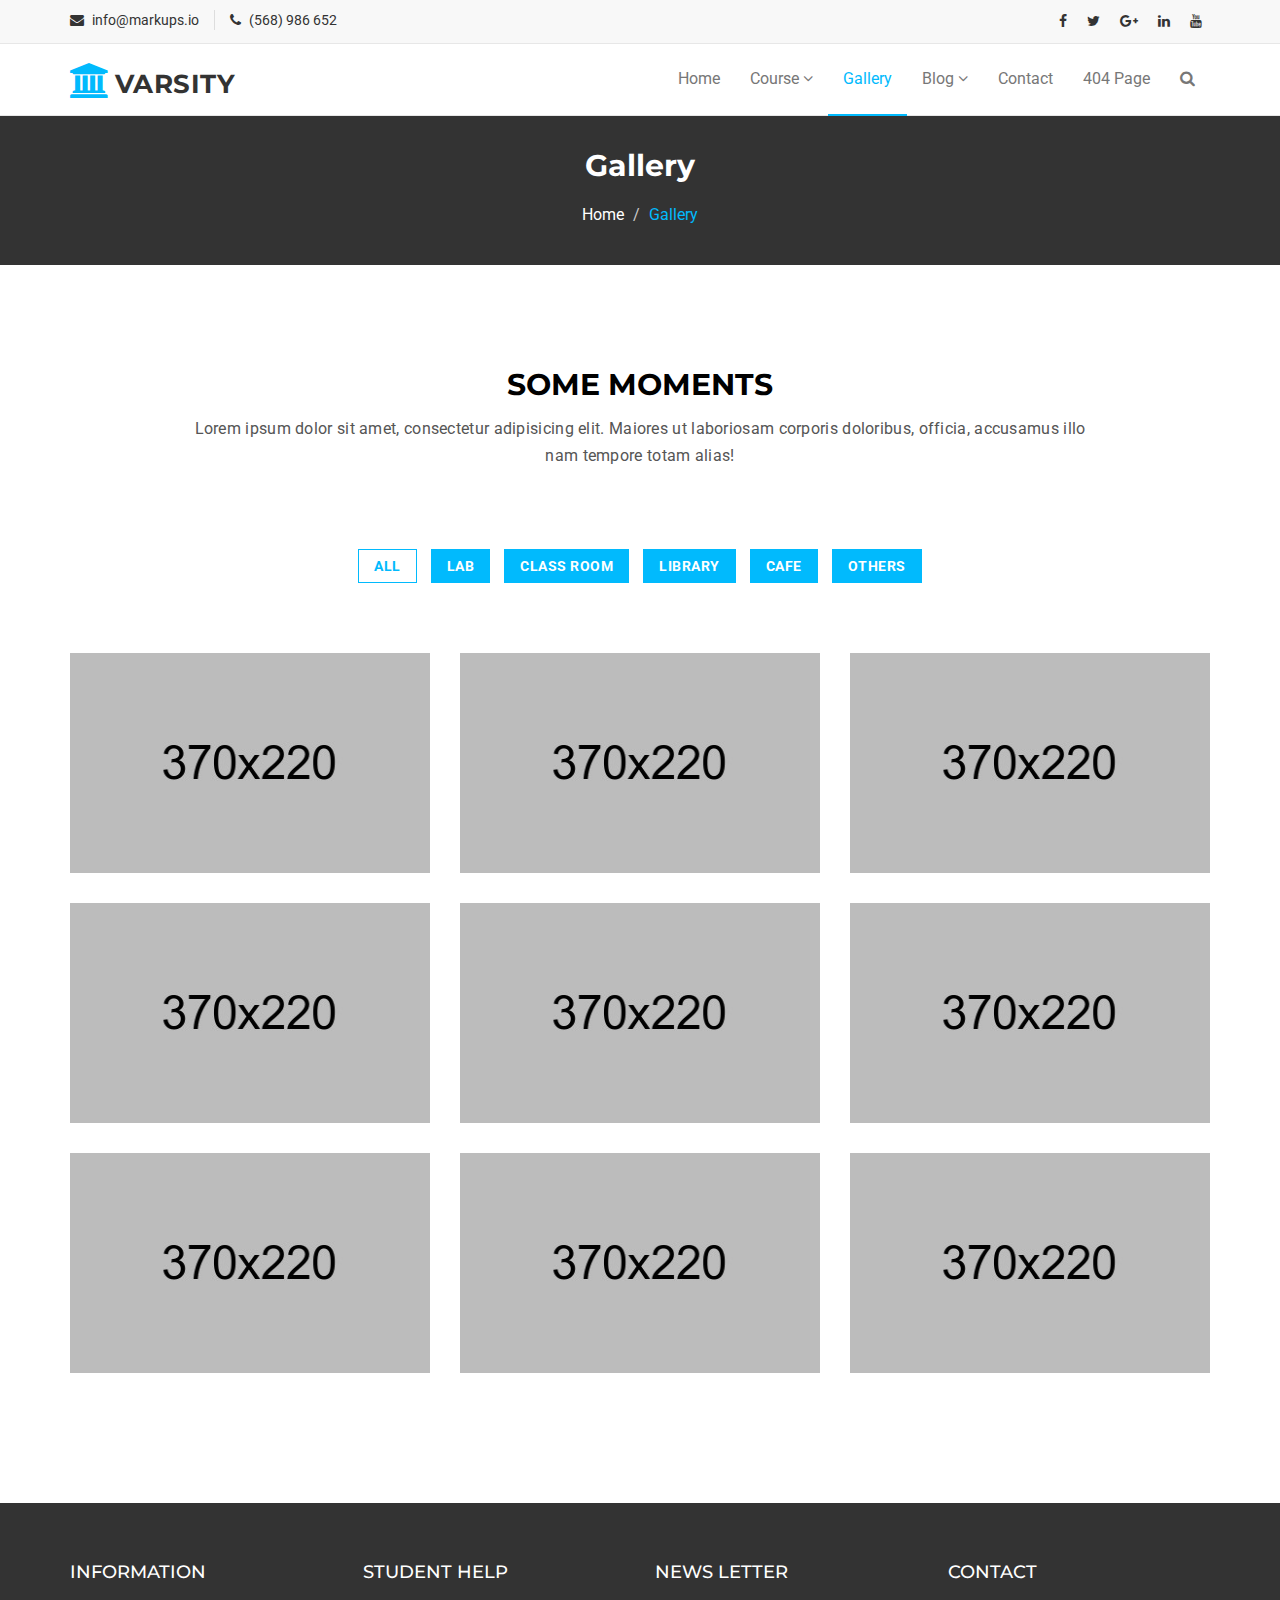
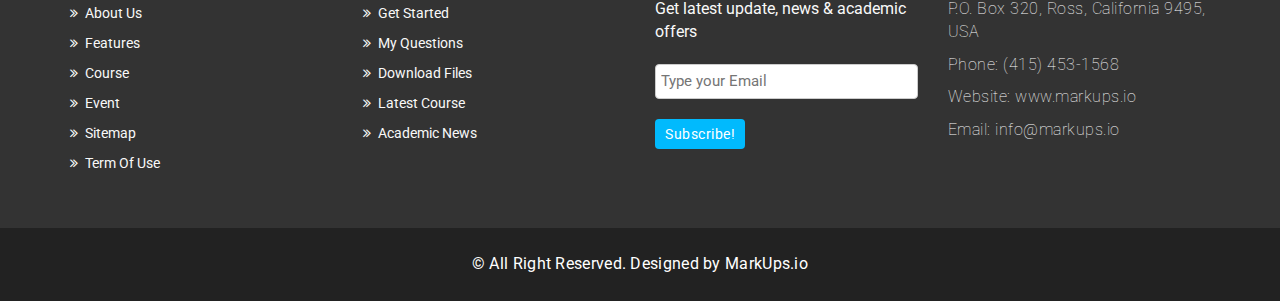
<file: gallery.html>
<!DOCTYPE html>
<html lang="en">
  <head>
    <meta charset="utf-8">
    <meta http-equiv="X-UA-Compatible" content="IE=edge">
    <meta name="viewport" content="width=device-width, initial-scale=1">    
    <title>Varsity | Gallery</title>

    <!-- Favicon -->
    <link rel="shortcut icon" href="assets/img/favicon.ico" type="image/x-icon">

    <!-- Font awesome -->
    <link href="assets/css/font-awesome.css" rel="stylesheet">
    <!-- Bootstrap -->
    <link href="assets/css/bootstrap.css" rel="stylesheet">   
    <!-- Slick slider -->
    <link rel="stylesheet" type="text/css" href="assets/css/slick.css">          
    <!-- Fancybox slider -->
    <link rel="stylesheet" href="assets/css/jquery.fancybox.css" type="text/css" media="screen" /> 
    <!-- Theme color -->
    <link id="switcher" href="assets/css/theme-color/default-theme.css" rel="stylesheet">  

    <!-- Main style sheet -->
    <link href="assets/css/style.css" rel="stylesheet">    

   
    <!-- Google Fonts -->
    <link href='https://fonts.googleapis.com/css?family=Montserrat:400,700' rel='stylesheet' type='text/css'>
    <link href='https://fonts.googleapis.com/css?family=Roboto:400,400italic,300,300italic,500,700' rel='stylesheet' type='text/css'>
    

    <!-- HTML5 shim and Respond.js for IE8 support of HTML5 elements and media queries -->
    <!-- WARNING: Respond.js doesn't work if you view the page via file:// -->
    <!--[if lt IE 9]>
      <script src="https://oss.maxcdn.com/html5shiv/3.7.2/html5shiv.min.js"></script>
      <script src="https://oss.maxcdn.com/respond/1.4.2/respond.min.js"></script>
    <![endif]-->

  </head>
  <body> 
  <!--START SCROLL TOP BUTTON -->
    <a class="scrollToTop" href="#">
      <i class="fa fa-angle-up"></i>      
    </a>
  <!-- END SCROLL TOP BUTTON -->

  <!-- Start header  -->
  <header id="mu-header">
    <div class="container">
      <div class="row">
        <div class="col-lg-12 col-md-12">
          <div class="mu-header-area">
            <div class="row">
              <div class="col-lg-6 col-md-6 col-sm-6 col-xs-6">
                <div class="mu-header-top-left">
                  <div class="mu-top-email">
                    <i class="fa fa-envelope"></i>
                    <span>info@markups.io</span>
                  </div>
                  <div class="mu-top-phone">
                    <i class="fa fa-phone"></i>
                    <span>(568) 986 652</span>
                  </div>
                </div>
              </div>
              <div class="col-lg-6 col-md-6 col-sm-6 col-xs-6">
                <div class="mu-header-top-right">
                  <nav>
                    <ul class="mu-top-social-nav">
                      <li><a href="#"><span class="fa fa-facebook"></span></a></li>
                      <li><a href="#"><span class="fa fa-twitter"></span></a></li>
                      <li><a href="#"><span class="fa fa-google-plus"></span></a></li>
                      <li><a href="#"><span class="fa fa-linkedin"></span></a></li>
                      <li><a href="#"><span class="fa fa-youtube"></span></a></li>
                    </ul>
                  </nav>
                </div>
              </div>
            </div>
          </div>
        </div>
      </div>
    </div>
  </header>
  <!-- End header  -->
  <!-- Start menu -->
  <section id="mu-menu">
    <nav class="navbar navbar-default" role="navigation">  
      <div class="container">
        <div class="navbar-header">
          <!-- FOR MOBILE VIEW COLLAPSED BUTTON -->
          <button type="button" class="navbar-toggle collapsed" data-toggle="collapse" data-target="#navbar" aria-expanded="false" aria-controls="navbar">
            <span class="sr-only">Toggle navigation</span>
            <span class="icon-bar"></span>
            <span class="icon-bar"></span>
            <span class="icon-bar"></span>
          </button>
          <!-- LOGO -->              
          <!-- TEXT BASED LOGO -->
          <a class="navbar-brand" href="index.html"><i class="fa fa-university"></i><span>Varsity</span></a>
          <!-- IMG BASED LOGO  -->
          <!-- <a class="navbar-brand" href="index.html"><img src="assets/img/logo.png" alt="logo"></a> -->
        </div>
        <div id="navbar" class="navbar-collapse collapse">
         <ul id="top-menu" class="nav navbar-nav navbar-right main-nav">
            <li><a href="index.html">Home</a></li>            
            <li class="dropdown">
              <a href="#" class="dropdown-toggle" data-toggle="dropdown">Course <span class="fa fa-angle-down"></span></a>
              <ul class="dropdown-menu" role="menu">
                <li><a href="course.html">Course Archive</a></li>                
                <li><a href="course-detail.html">Course Detail</a></li>                
              </ul>
            </li>           
            <li class="active"><a href="gallery.html">Gallery</a></li>
            <li class="dropdown">
              <a href="#" class="dropdown-toggle" data-toggle="dropdown">Blog <span class="fa fa-angle-down"></span></a>
              <ul class="dropdown-menu" role="menu">
                <li><a href="blog-archive.html">Blog Archive</a></li>                
                <li><a href="blog-single.html">Blog Single</a></li>                
              </ul>
            </li>            
            <li><a href="contact.html">Contact</a></li>
            <li><a href="404.html">404 Page</a></li>               
            <li><a href="#" id="mu-search-icon"><i class="fa fa-search"></i></a></li>
          </ul>                    
        </div><!--/.nav-collapse -->        
      </div>     
    </nav>
  </section>
  <!-- End menu -->
  <!-- Start search box -->
  <div id="mu-search">
    <div class="mu-search-area">      
      <button class="mu-search-close"><span class="fa fa-close"></span></button>
      <div class="container">
        <div class="row">
          <div class="col-md-12">            
            <form class="mu-search-form">
              <input type="search" placeholder="Type Your Keyword(s) & Hit Enter">
            </form>
          </div>
        </div>
      </div>
    </div>
  </div>
  <!-- End search box -->
 <!-- Page breadcrumb -->
 <section id="mu-page-breadcrumb">
   <div class="container">
     <div class="row">
       <div class="col-md-12">
         <div class="mu-page-breadcrumb-area">
           <h2>Gallery</h2>
           <ol class="breadcrumb">
            <li><a href="#">Home</a></li>            
            <li class="active">Gallery</li>
          </ol>
         </div>
       </div>
     </div>
   </div>
 </section>
 <!-- End breadcrumb -->
 <!-- Start gallery  -->
 <section id="mu-gallery">
   <div class="container">
     <div class="row">
       <div class="col-md-12">
         <div class="mu-gallery-area">
          <!-- start title -->
          <div class="mu-title">
            <h2>Some Moments</h2>
            <p>Lorem ipsum dolor sit amet, consectetur adipisicing elit. Maiores ut laboriosam corporis doloribus, officia, accusamus illo nam tempore totam alias!</p>
          </div>
          <!-- end title -->
          <!-- start gallery content -->
          <div class="mu-gallery-content">
            <!-- Start gallery menu -->
            <div class="mu-gallery-top">              
              <ul>
                <li class="filter active" data-filter="all">All</li>
                <li class="filter" data-filter=".lab">Lab</li>
                <li class="filter" data-filter=".classroom">Class Room</li>
                <li class="filter" data-filter=".library">Library</li>
                <li class="filter" data-filter=".cafe">Cafe</li>
                <li class="filter" data-filter=".others">Others</li>
              </ul>
            </div>
            <!-- End gallery menu -->
            <div class="mu-gallery-body">
              <ul id="mixit-container" class="row">
                <!-- start single gallery image -->
                <li class="col-md-4 col-sm-6 col-xs-12 mix lab">
                  <div class="mu-single-gallery">                  
                    <div class="mu-single-gallery-item">
                      <div class="mu-single-gallery-img">
                        <a href="#"><img alt="img" src="assets/img/gallery/small/1.jpg"></a>
                      </div>
                      <div class="mu-single-gallery-info">
                        <div class="mu-single-gallery-info-inner">
                          <h4>Image Title</h4>
                          <p>Web Design</p>
                          <a href="assets/img/gallery/big/1.jpg" data-fancybox-group="gallery" class="fancybox"><span class="fa fa-eye"></span></a>
                          <a href="#" class="aa-link"><span class="fa fa-link"></span></a>
                        </div>
                      </div>                  
                    </div>
                  </div>
                </li>
                <!-- start single gallery image -->
               <li class="col-md-4 col-sm-6 col-xs-12 mix library">
                  <div class="mu-single-gallery">                  
                    <div class="mu-single-gallery-item">
                      <div class="mu-single-gallery-img">
                        <a href="#"><img alt="img" src="assets/img/gallery/small/2.jpg"></a>
                      </div>
                       <div class="mu-single-gallery-info">
                        <div class="mu-single-gallery-info-inner">
                          <h4>Image Title</h4>
                          <p>Animation</p>
                          <a href="assets/img/gallery/big/2.jpg" data-fancybox-group="gallery" class="fancybox"><span class="fa fa-eye"></span></a>
                          <a href="#" class="aa-link"><span class="fa fa-link"></span></a>
                        </div>
                      </div> 
                    </div>
                  </div>
               </li>
                <!-- start single gallery image -->
                <li class="col-md-4 col-sm-6 col-xs-12 mix lab">
                  <div class="mu-single-gallery">                  
                    <div class="mu-single-gallery-item">
                      <div class="mu-single-gallery-img">
                        <a href="#"><img alt="img" src="assets/img/gallery/small/3.jpg"></a>
                      </div>
                      <div class="mu-single-gallery-info">
                        <div class="mu-single-gallery-info-inner">
                          <h4>Image Title</h4>
                          <p>Math</p>
                          <a href="assets/img/gallery/big/3.jpg" data-fancybox-group="gallery" class="fancybox"><span class="fa fa-eye"></span></a>
                          <a href="#" class="aa-link"><span class="fa fa-link"></span></a>
                        </div>
                      </div>
                    </div>
                  </div>
                </li>
                <!-- start single gallery image -->
                <li class="col-md-4 col-sm-6 col-xs-12 mix classroom">
                  <div class="mu-single-gallery">                  
                    <div class="mu-single-gallery-item">
                      <div class="mu-single-gallery-img">
                        <a href="#"><img alt="img" src="assets/img/gallery/small/4.jpg"></a>
                      </div>
                       <div class="mu-single-gallery-info">
                        <div class="mu-single-gallery-info-inner">
                          <h4>Image Title</h4>
                          <p>English</p>
                          <a href="assets/img/gallery/big/4.jpg" data-fancybox-group="gallery" class="fancybox"><span class="fa fa-eye"></span></a>
                          <a href="#" class="aa-link"><span class="fa fa-link"></span></a>
                        </div>
                      </div>
                    </div>
                  </div>
                </li>
                <!-- start single gallery image -->
                <li class="col-md-4 col-sm-6 col-xs-12 mix others">
                  <div class="mu-single-gallery">                  
                    <div class="mu-single-gallery-item">
                      <div class="mu-single-gallery-img">
                        <a href="#"><img alt="img" src="assets/img/gallery/small/5.jpg"></a>
                      </div>
                      <div class="mu-single-gallery-info">
                        <div class="mu-single-gallery-info-inner">
                          <h4>Image Title</h4>
                          <p>Graphics</p>
                          <a href="assets/img/gallery/big/5.jpg" data-fancybox-group="gallery" class="fancybox"><span class="fa fa-eye"></span></a>
                          <a href="#" class="aa-link"><span class="fa fa-link"></span></a>
                        </div>
                      </div>
                    </div>
                  </div>
                </li>
                <!-- start single gallery image -->
                <li class="col-md-4 col-sm-6 col-xs-12 mix cafe">
                  <div class="mu-single-gallery">                  
                    <div class="mu-single-gallery-item">
                      <div class="mu-single-gallery-img">
                        <a href="#"><img alt="img" src="assets/img/gallery/small/6.jpg"></a>
                      </div>
                       <div class="mu-single-gallery-info">
                        <div class="mu-single-gallery-info-inner">
                          <h4>Image Title</h4>
                          <p>Health</p>
                          <a href="assets/img/gallery/big/6.jpg" data-fancybox-group="gallery" class="fancybox"><span class="fa fa-eye"></span></a>
                          <a href="#" class="aa-link"><span class="fa fa-link"></span></a>
                        </div>
                      </div>
                    </div>
                  </div>
                </li>
                <!-- start single gallery image -->
                <li class="col-md-4 col-sm-6 col-xs-12 mix others">
                  <div class="mu-single-gallery">                  
                    <div class="mu-single-gallery-item">
                      <div class="mu-single-gallery-img">
                        <a href="#"><img alt="img" src="assets/img/gallery/small/7.jpg"></a>
                      </div>
                      <div class="mu-single-gallery-info">
                        <div class="mu-single-gallery-info-inner">
                          <h4>Image Title</h4>
                          <p>Sports</p>
                          <a href="assets/img/gallery/big/7.jpg" data-fancybox-group="gallery" class="fancybox"><span class="fa fa-eye"></span></a>
                          <a href="#" class="aa-link"><span class="fa fa-link"></span></a>
                        </div>
                      </div>             
                    </div>
                  </div> 
                </li>
                 <!-- start single gallery image -->
                <li class="col-md-4 col-sm-6 col-xs-12 mix library">
                  <div class="mu-single-gallery">                  
                    <div class="mu-single-gallery-item">
                      <div class="mu-single-gallery-img">
                        <a href="#"><img alt="img" src="assets/img/gallery/small/8.jpg"></a>
                      </div>
                       <div class="mu-single-gallery-info">
                        <div class="mu-single-gallery-info-inner">
                          <h4>Image Title</h4>
                          <p>Health</p>
                          <a href="assets/img/gallery/big/8.jpg" data-fancybox-group="gallery" class="fancybox"><span class="fa fa-eye"></span></a>
                          <a href="#" class="aa-link"><span class="fa fa-link"></span></a>
                        </div>
                      </div>
                    </div>
                  </div>
                </li>
                <!-- start single gallery image -->
                <li class="col-md-4 col-sm-6 col-xs-12 mix lab">
                  <div class="mu-single-gallery">                  
                    <div class="mu-single-gallery-item">
                      <div class="mu-single-gallery-img">
                        <a href="#"><img alt="img" src="assets/img/gallery/small/9.jpg"></a>
                      </div>
                      <div class="mu-single-gallery-info">
                        <div class="mu-single-gallery-info-inner">
                          <h4>Image Title</h4>
                          <p>Sports</p>
                          <a href="assets/img/gallery/big/9.jpg" data-fancybox-group="gallery" class="fancybox"><span class="fa fa-eye"></span></a>
                          <a href="#" class="aa-link"><span class="fa fa-link"></span></a>
                        </div>
                      </div>             
                    </div>
                  </div> 
                </li>
              </ul>            
            </div>
          </div>
          <!-- end gallery content -->
         </div>
       </div>
     </div>
   </div>
 </section>
 <!-- End gallery  -->
 

  <!-- Start footer -->
  <footer id="mu-footer">
    <!-- start footer top -->
    <div class="mu-footer-top">
      <div class="container">
        <div class="mu-footer-top-area">
          <div class="row">
            <div class="col-lg-3 col-md-3 col-sm-3">
              <div class="mu-footer-widget">
                <h4>Information</h4>
                <ul>
                  <li><a href="#">About Us</a></li>
                  <li><a href="">Features</a></li>
                  <li><a href="">Course</a></li>
                  <li><a href="">Event</a></li>
                  <li><a href="">Sitemap</a></li>
                  <li><a href="">Term Of Use</a></li>
                </ul>
              </div>
            </div>
            <div class="col-lg-3 col-md-3 col-sm-3">
              <div class="mu-footer-widget">
                <h4>Student Help</h4>
                <ul>
                  <li><a href="">Get Started</a></li>
                  <li><a href="#">My Questions</a></li>
                  <li><a href="">Download Files</a></li>
                  <li><a href="">Latest Course</a></li>
                  <li><a href="">Academic News</a></li>                  
                </ul>
              </div>
            </div>
            <div class="col-lg-3 col-md-3 col-sm-3">
              <div class="mu-footer-widget">
                <h4>News letter</h4>
                <p>Get latest update, news & academic offers</p>
                <form class="mu-subscribe-form">
                  <input type="email" placeholder="Type your Email">
                  <button class="mu-subscribe-btn" type="submit">Subscribe!</button>
                </form>               
              </div>
            </div>
            <div class="col-lg-3 col-md-3 col-sm-3">
              <div class="mu-footer-widget">
                <h4>Contact</h4>
                <address>
                  <p>P.O. Box 320, Ross, California 9495, USA</p>
                  <p>Phone: (415) 453-1568 </p>
                  <p>Website: www.markups.io</p>
                  <p>Email: info@markups.io</p>
                </address>
              </div>
            </div>
          </div>
        </div>
      </div>
    </div>
    <!-- end footer top -->
    <!-- start footer bottom -->
    <div class="mu-footer-bottom">
      <div class="container">
        <div class="mu-footer-bottom-area">
          <p>&copy; All Right Reserved. Designed by <a href="http://www.markups.io/" rel="nofollow">MarkUps.io</a></p>
        </div>
      </div>
    </div>
    <!-- end footer bottom -->
  </footer>
  <!-- End footer -->





  
  <!-- jQuery library -->
  <script src="assets/js/jquery.min.js"></script>  
  <!-- Include all compiled plugins (below), or include individual files as needed -->
  <script src="assets/js/bootstrap.js"></script>   
  <!-- Slick slider -->
  <script type="text/javascript" src="assets/js/slick.js"></script>
  <!-- Counter -->
  <script type="text/javascript" src="assets/js/waypoints.js"></script>
  <script type="text/javascript" src="assets/js/jquery.counterup.js"></script>  
  <!-- Mixit slider -->
  <script type="text/javascript" src="assets/js/jquery.mixitup.js"></script>
  <!-- Add fancyBox -->        
  <script type="text/javascript" src="assets/js/jquery.fancybox.pack.js"></script>

  <!-- Custom js -->
  <script src="assets/js/custom.js"></script> 

  </body>
</html>
</file>
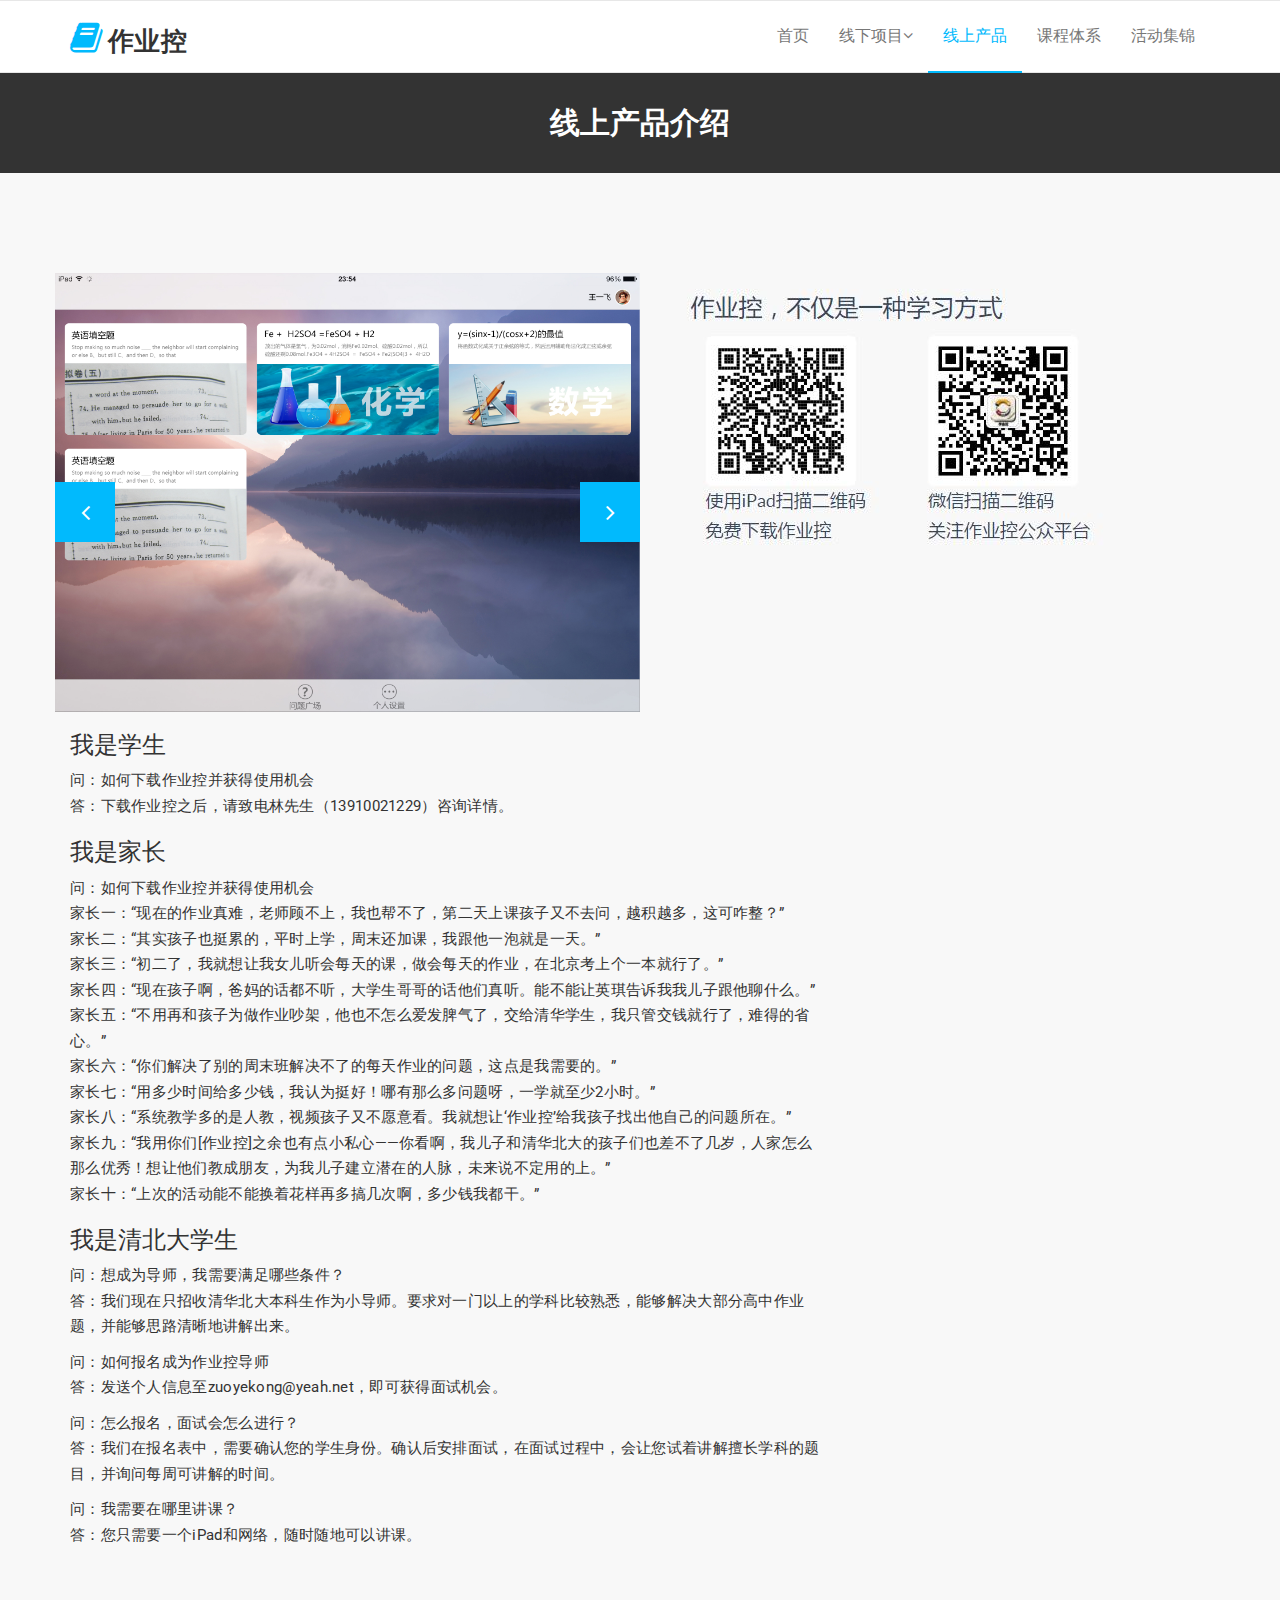
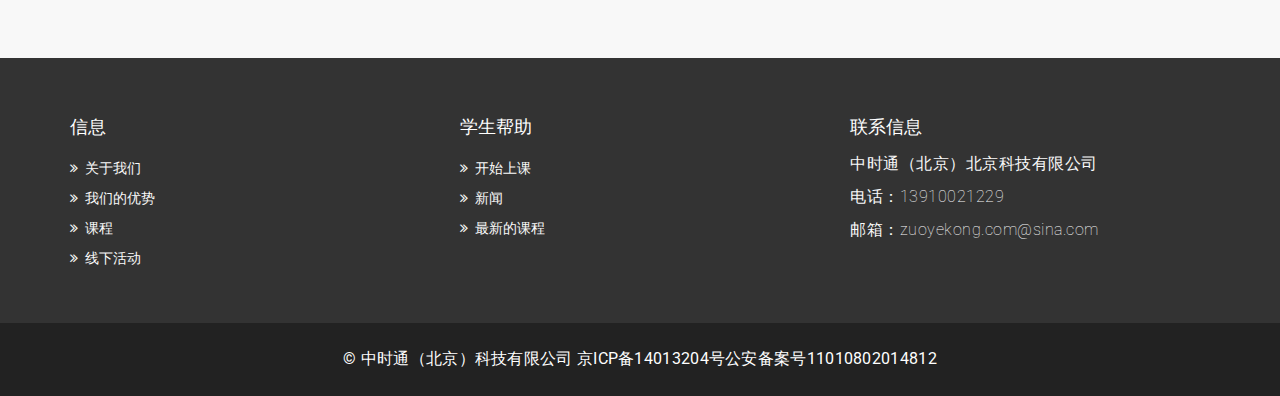
<file: onlinetools.html>
<!DOCTYPE html>
<html lang="en">
  <head>
    <meta charset="utf-8">
    <meta http-equiv="X-UA-Compatible" content="IE=edge">
    <meta name="viewport" content="width=device-width, initial-scale=1">    
    <title>Varsity | Blog Single</title>

    <!-- Favicon -->
    <link rel="shortcut icon" href="assets/img/favicon.ico" type="image/x-icon">

    <!-- Font awesome -->
    <link href="assets/css/font-awesome.css" rel="stylesheet">
    <!-- Bootstrap -->
    <link href="assets/css/bootstrap.css" rel="stylesheet">   
    <!-- Slick slider -->
    <link rel="stylesheet" type="text/css" href="assets/css/slick.css">          
    <!-- Fancybox slider -->
    <link rel="stylesheet" href="assets/css/jquery.fancybox.css" type="text/css" media="screen" /> 
    <!-- Theme color -->
    <link id="switcher" href="assets/css/theme-color/default-theme.css" rel="stylesheet">    

    <!-- Main style sheet -->
    <link href="assets/css/style.css" rel="stylesheet">    

   
    <!-- Google Fonts -->
    <link href='https://fonts.googleapis.com/css?family=Montserrat:400,700' rel='stylesheet' type='text/css'>
    <link href='https://fonts.googleapis.com/css?family=Roboto:400,400italic,300,300italic,500,700' rel='stylesheet' type='text/css'>
    

    <!-- HTML5 shim and Respond.js for IE8 support of HTML5 elements and media queries -->
    <!-- WARNING: Respond.js doesn't work if you view the page via file:// -->
    <!--[if lt IE 9]>
      <script src="https://oss.maxcdn.com/html5shiv/3.7.2/html5shiv.min.js"></script>
      <script src="https://oss.maxcdn.com/respond/1.4.2/respond.min.js"></script>
    <![endif]-->
<style>
  #mu-slider .mu-slider-single .mu-slider-img {
    height: auto;
  }
</style>
  </head>
  <body>
  
  <!--START SCROLL TOP BUTTON -->
    <a class="scrollToTop" href="#">
      <i class="fa fa-angle-up"></i>      
    </a>
  <!-- END SCROLL TOP BUTTON -->

  <!-- Start header  -->
  <!--<header id="mu-header">-->
    <!--<div class="container">-->
      <!--<div class="row">-->
        <!--<div class="col-lg-12 col-md-12">-->
          <!--<div class="mu-header-area">-->
            <!--<div class="row">-->
              <!--<div class="col-lg-6 col-md-6 col-sm-6 col-xs-6">-->
                <!--<div class="mu-header-top-left">-->
                  <!--<div class="mu-top-email">-->
                    <!--<i class="fa fa-envelope"></i>-->
                    <!--<span>info@markups.io</span>-->
                  <!--</div>-->
                  <!--<div class="mu-top-phone">-->
                    <!--<i class="fa fa-phone"></i>-->
                    <!--<span>(568) 986 652</span>-->
                  <!--</div>-->
                <!--</div>-->
              <!--</div>-->
              <!--<div class="col-lg-6 col-md-6 col-sm-6 col-xs-6">-->
                <!--<div class="mu-header-top-right">-->
                  <!--<nav>-->
                    <!--<ul class="mu-top-social-nav">-->
                      <!--<li><a href="#"><span class="fa fa-facebook"></span></a></li>-->
                      <!--<li><a href="#"><span class="fa fa-twitter"></span></a></li>-->
                      <!--<li><a href="#"><span class="fa fa-google-plus"></span></a></li>-->
                      <!--<li><a href="#"><span class="fa fa-linkedin"></span></a></li>-->
                      <!--<li><a href="#"><span class="fa fa-youtube"></span></a></li>-->
                    <!--</ul>-->
                  <!--</nav>-->
                <!--</div>-->
              <!--</div>-->
            <!--</div>-->
          <!--</div>-->
        <!--</div>-->
      <!--</div>-->
    <!--</div>-->
  <!--</header>-->
  <!-- End header  -->
  <!-- Start menu -->
  <section id="mu-menu">
    <nav class="navbar navbar-default" role="navigation">  
      <div class="container">
        <div class="navbar-header">
          <!-- FOR MOBILE VIEW COLLAPSED BUTTON -->
          <button type="button" class="navbar-toggle collapsed" data-toggle="collapse" data-target="#navbar" aria-expanded="false" aria-controls="navbar">
            <span class="sr-only">Toggle navigation</span>
            <span class="icon-bar"></span>
            <span class="icon-bar"></span>
            <span class="icon-bar"></span>
          </button>
          <!-- LOGO -->              
          <!-- TEXT BASED LOGO -->
          <a class="navbar-brand" href="index.html"><i class="fa fa-book"></i><span>作业控</span></a>
          <!-- IMG BASED LOGO  -->
          <!-- <a class="navbar-brand" href="index.html"><img src="assets/img/logo.png" alt="logo"></a> -->
        </div>
        <div id="navbar" class="navbar-collapse collapse">
          <ul id="top-menu" class="nav navbar-nav navbar-right main-nav">
            <li ><a href="index.html">首页</a></li>
            <li class="dropdown">
              <a href="#" class="dropdown-toggle active" data-toggle="dropdown">线下项目<span class="fa fa-angle-down"></span></a>
              <ul class="dropdown-menu" role="menu">
                <li><a href="zuoyekongcourse.html">高效学习</a></li>
                <li><a href="zuoyekongcourse1.html">走进校园</a></li>
                <li><a href="zuoyekongcourse2.html">快乐陪伴</a></li>
              </ul>
            </li>
            <li class="active"><a href="onlinetools.html">线上产品</a></li>
            <li ><a href="coursesystem.html">课程体系</a></li>
            <li><a href="activity.html">活动集锦</a></li>
          </ul>
        </div><!--/.nav-collapse -->        
      </div>     
    </nav>
  </section>
  <!-- End menu -->
  <!-- Start search box -->
  <div id="mu-search">
    <div class="mu-search-area">      
      <button class="mu-search-close"><span class="fa fa-close"></span></button>
      <div class="container">
        <div class="row">
          <div class="col-md-12">            
            <form class="mu-search-form">
              <input type="search" placeholder="Type Your Keyword(s) & Hit Enter">
            </form>
          </div>
        </div>
      </div>
    </div>
  </div>
  <!-- End search box -->
 <!-- Page breadcrumb -->
 <section id="mu-page-breadcrumb">
   <div class="container">
     <div class="row">
       <div class="col-md-12">
         <div class="mu-page-breadcrumb-area">
           <h2>线上产品介绍</h2>
           <!--<ol class="breadcrumb">-->
            <!--<li><a href="#">Home</a></li>            -->
            <!--<li class="active">Blog Single</li>-->
          <!--</ol>-->
         </div>
       </div>
     </div>
   </div>
 </section>
 <!-- End breadcrumb -->
 <section id="mu-course-content">
   <div class="container">
     <div class="row">
       <div class="col-md-6 ">
         <div class="mu-course-content-area">
            <div class="row">
              <div class="col-md-12">
                <!-- start course content container -->
                <div class="mu-course-container mu-blog-single">
                  <div class="row">
                    <section id="mu-slider">
                      <!-- Start single slider item -->
                      <div class="mu-slider-single">
                        <div class="mu-slider-img">
                          <figure>
                            <img src="assets/img/onlinetools/1.jpg" alt="img">
                          </figure>
                        </div>
                      </div>
                      <!--Start single slider item -->
                      <!--Start single slider item -->
                      <div class="mu-slider-single">
                        <div class="mu-slider-img">
                          <figure>
                            <img src="assets/img/onlinetools/2.jpg" alt="img">
                          </figure>
                        </div>
                      </div>
                      <div class="mu-slider-single">
                        <div class="mu-slider-img">
                          <figure>
                            <img src="assets/img/onlinetools/3.jpg" alt="img">
                          </figure>
                        </div>
                      </div>

                      <div class="mu-slider-single">
                        <div class="mu-slider-img">
                          <figure>
                            <img src="assets/img/onlinetools/4.jpg" alt="img">
                          </figure>
                        </div>
                      </div>
                      <!-- Start single slider item -->
                    </section>
                  </div>
                </div>
                <!-- end course content container -->
                <!-- start blog navigation -->

                <!-- end blog navigation -->
                <!-- start related course item -->
                <!-- end start related course item -->

              </div>

           </div>
         </div>
       </div>

       <div class="col-md-3">
         <figure class="mu-blog-single-img">
           <a href="#"><img alt="img" src="assets/img/onlinetools/erweicode.JPG"></a>
         </figure>
         </div>

       <div class="col-md-8">
         <article class="mu-blog-single-item">
           <div class="mu-blog-description">
             <h3>我是学生</h3>
             <p>  问：如何下载作业控并获得使用机会<br/>
               答：下载作业控之后，请致电林先生（13910021229）咨询详情。</p>

             <h3>我是家长</h3>
             <p>  问：如何下载作业控并获得使用机会<br/>
               家长一：“现在的作业真难，老师顾不上，我也帮不了，第二天上课孩子又不去问，越积越多，这可咋整？” <br/>
               家长二：“其实孩子也挺累的，平时上学，周末还加课，我跟他一泡就是一天。”<br/>
               家长三：“初二了，我就想让我女儿听会每天的课，做会每天的作业，在北京考上个一本就行了。”<br/>
               家长四：“现在孩子啊，爸妈的话都不听，大学生哥哥的话他们真听。能不能让英琪告诉我我儿子跟他聊什么。”<br/>
               家长五：“不用再和孩子为做作业吵架，他也不怎么爱发脾气了，交给清华学生，我只管交钱就行了，难得的省心。”<br/>
               家长六：“你们解决了别的周末班解决不了的每天作业的问题，这点是我需要的。”<br/>
               家长七：“用多少时间给多少钱，我认为挺好！哪有那么多问题呀，一学就至少2小时。”<br/>
               家长八：“系统教学多的是人教，视频孩子又不愿意看。我就想让‘作业控’给我孩子找出他自己的问题所在。”<br/>
               家长九：“我用你们[作业控]之余也有点小私心——你看啊，我儿子和清华北大的孩子们也差不了几岁，人家怎么那么优秀！想让他们教成朋友，为我儿子建立潜在的人脉，未来说不定用的上。”<br/>
               家长十：“上次的活动能不能换着花样再多搞几次啊，多少钱我都干。”</p>

             <h3>我是清北大学生</h3>
             <p>
               问：想成为导师，我需要满足哪些条件？<br/>
               答：我们现在只招收清华北大本科生作为小导师。要求对一门以上的学科比较熟悉，能够解决大部分高中作业题，并能够思路清晰地讲解出来。
             </p>
             <p>
               问：如何报名成为作业控导师<br/>
               答：发送个人信息至zuoyekong@yeah.net，即可获得面试机会。
             </p>
             <p>
               问：怎么报名，面试会怎么进行？<br/>
               答：我们在报名表中，需要确认您的学生身份。确认后安排面试，在面试过程中，会让您试着讲解擅长学科的题目，并询问每周可讲解的时间。
             </p>
             <p>
               问：我需要在哪里讲课？<br/>
               答：您只需要一个iPad和网络，随时随地可以讲课。
             </p>
           </div>
         </article>
       </div>
     </div>
   </div>
 </section>

  <!-- Start footer -->
  <footer id="mu-footer">
    <!-- start footer top -->
    <div class="mu-footer-top">
      <div class="container">
        <div class="mu-footer-top-area">
          <div class="row">
            <div class="col-lg-4 col-md-4 col-sm-4">
              <div class="mu-footer-widget">
                <h4>信息</h4>
                <ul>
                  <li><a href="#">关于我们</a></li>
                  <li><a href="">我们的优势</a></li>
                  <li><a href="">课程</a></li>
                  <li><a href="">线下活动</a></li>
                </ul>
              </div>
            </div>
            <div class="col-lg-4 col-md-4 col-sm-4">
              <div class="mu-footer-widget">
                <h4>学生帮助</h4>
                <ul>
                  <li><a href="">开始上课</a></li>
                  <li><a href="#">新闻</a></li>
                  <li><a href="">最新的课程</a></li>

                </ul>
              </div>
            </div>
            <div class="col-lg-4 col-md-4 col-sm-4">
              <div class="mu-footer-widget">
                <h4>联系信息</h4>
                <address>
                  <p>中时通（北京）北京科技有限公司</p>
                  <p>电话：13910021229 </p>
                  <p>邮箱：zuoyekong.com@sina.com</p>
                </address>
              </div>
            </div>
          </div>
        </div>
      </div>
    </div>
    <!-- end footer top -->
    <!-- start footer bottom -->
    <div class="mu-footer-bottom">
      <div class="container">
        <div class="mu-footer-bottom-area">
          <p>&copy; 中时通（北京）科技有限公司 <a href="http://www.miitbeian.gov.cn/" rel="nofollow"> 京ICP备14013204号</a>公安备案号11010802014812</p>
        </div>
      </div>
    </div>
    <!-- end footer bottom -->
  </footer>
  <!-- End footer -->





  
  <!-- jQuery library -->
  <script src="assets/js/jquery.min.js"></script>  
  <!-- Include all compiled plugins (below), or include individual files as needed -->
  <script src="assets/js/bootstrap.js"></script>   
  <!-- Slick slider -->
  <script type="text/javascript" src="assets/js/slick.js"></script>
  <!-- Counter -->
  <script type="text/javascript" src="assets/js/waypoints.js"></script>
  <script type="text/javascript" src="assets/js/jquery.counterup.js"></script>  
  <!-- Mixit slider -->
  <script type="text/javascript" src="assets/js/jquery.mixitup.js"></script>
  <!-- Add fancyBox -->        
  <script type="text/javascript" src="assets/js/jquery.fancybox.pack.js"></script>

  <!-- Custom js -->
  <script src="assets/js/custom.js"></script> 

  </body>
</html>
</file>
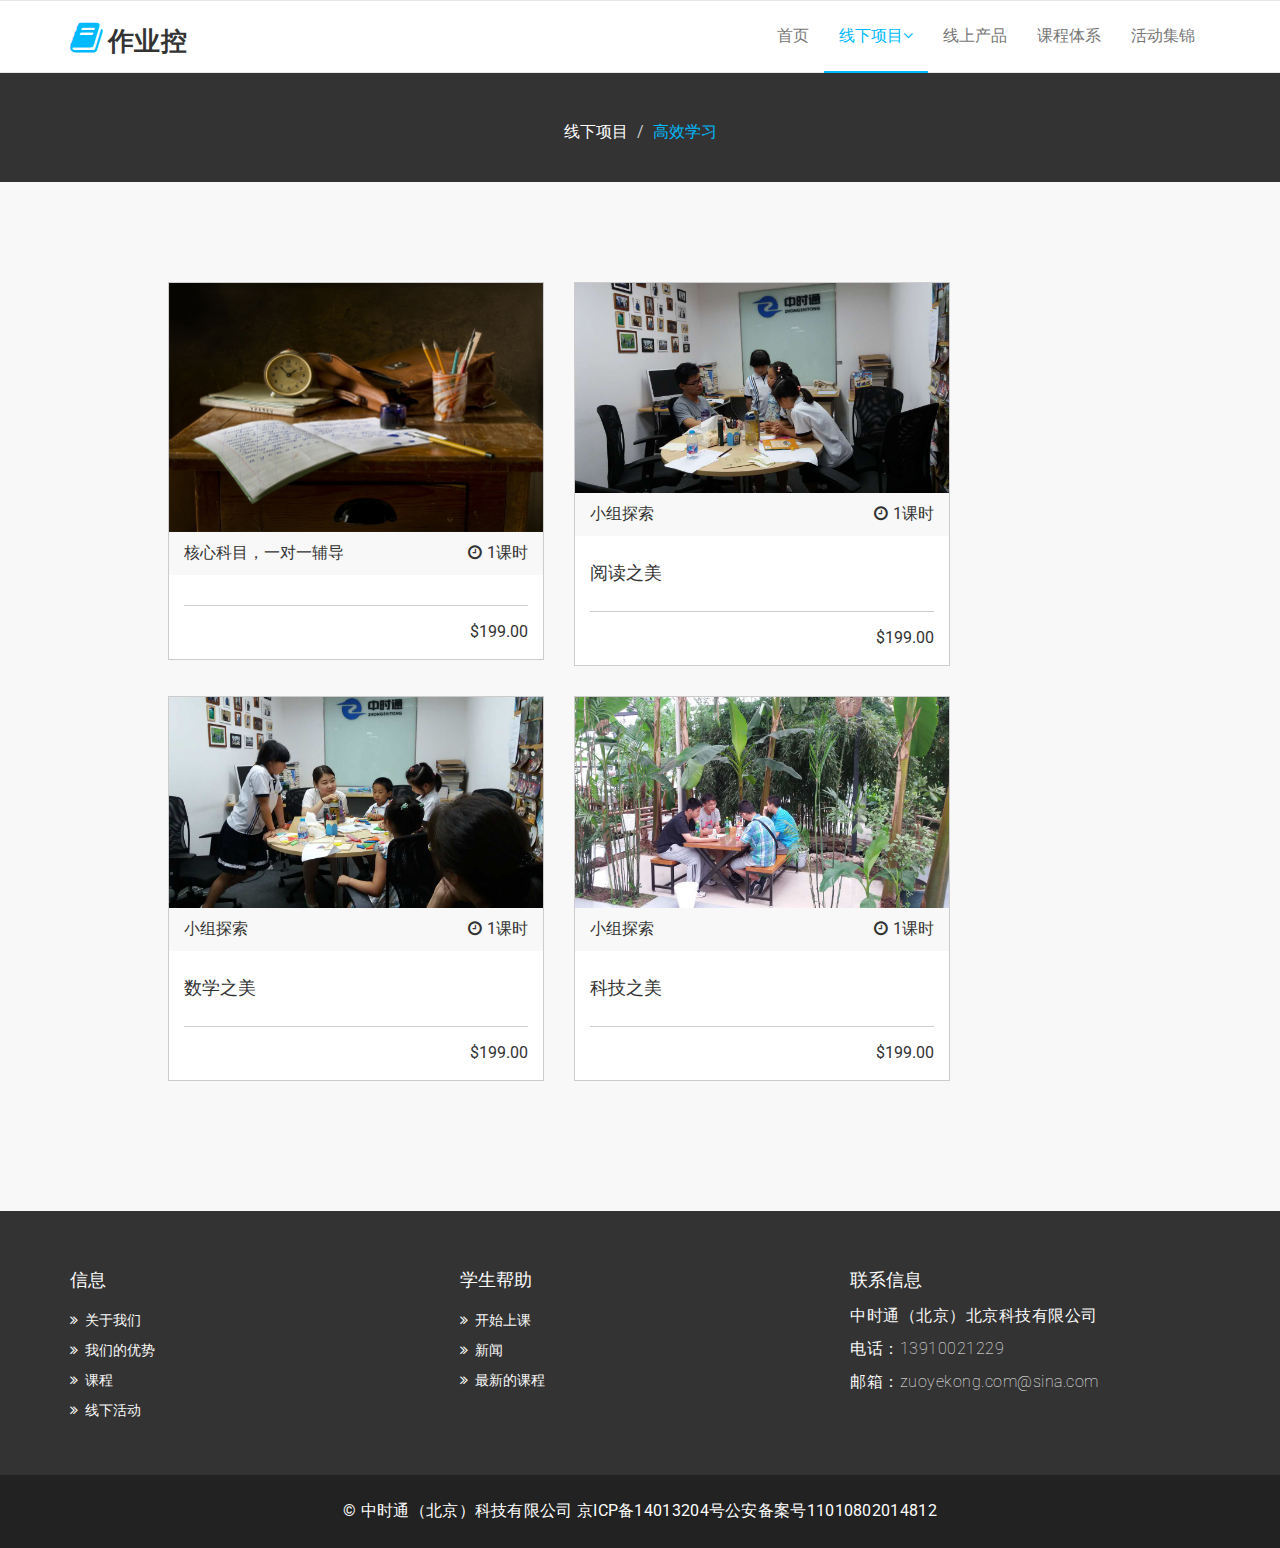
<file: zuoyekongcourse.html>
<!DOCTYPE html>
<html lang="en">
  <head>
    <meta charset="utf-8">
    <meta http-equiv="X-UA-Compatible" content="IE=edge">
    <meta name="viewport" content="width=device-width, initial-scale=1">    
    <title>Varsity | Course</title>

    <!-- Favicon -->
    <link rel="shortcut icon" href="assets/img/favicon.ico" type="image/x-icon">

    <!-- Font awesome -->
    <link href="assets/css/font-awesome.css" rel="stylesheet">
    <!-- Bootstrap -->
    <link href="assets/css/bootstrap.css" rel="stylesheet">   
    <!-- Slick slider -->
    <link rel="stylesheet" type="text/css" href="assets/css/slick.css">          
    <!-- Fancybox slider -->
    <link rel="stylesheet" href="assets/css/jquery.fancybox.css" type="text/css" media="screen" /> 
    <!-- Theme color -->
    <link id="switcher" href="assets/css/theme-color/default-theme.css" rel="stylesheet">  

    <!-- Main style sheet -->
    <link href="assets/css/style.css" rel="stylesheet">    

   
    <!-- Google Fonts -->
    <link href='https://fonts.googleapis.com/css?family=Montserrat:400,700' rel='stylesheet' type='text/css'>
    <link href='https://fonts.googleapis.com/css?family=Roboto:400,400italic,300,300italic,500,700' rel='stylesheet' type='text/css'>
    

    <!-- HTML5 shim and Respond.js for IE8 support of HTML5 elements and media queries -->
    <!-- WARNING: Respond.js doesn't work if you view the page via file:// -->
    <!--[if lt IE 9]>
      <script src="https://oss.maxcdn.com/html5shiv/3.7.2/html5shiv.min.js"></script>
      <script src="https://oss.maxcdn.com/respond/1.4.2/respond.min.js"></script>
    <![endif]-->

  </head>
  <body>
  <!--START SCROLL TOP BUTTON -->
    <a class="scrollToTop" href="#">
      <i class="fa fa-angle-up"></i>      
    </a>
  <!-- END SCROLL TOP BUTTON -->

  <!-- Start menu -->
  <section id="mu-menu">
    <nav class="navbar navbar-default" role="navigation">  
      <div class="container">
        <div class="navbar-header">
          <!-- FOR MOBILE VIEW COLLAPSED BUTTON -->
          <button type="button" class="navbar-toggle collapsed" data-toggle="collapse" data-target="#navbar" aria-expanded="false" aria-controls="navbar">
            <span class="sr-only">Toggle navigation</span>
            <span class="icon-bar"></span>
            <span class="icon-bar"></span>
            <span class="icon-bar"></span>
          </button>
          <!-- LOGO -->              
          <!-- TEXT BASED LOGO -->
          <a class="navbar-brand" href="index.html"><i class="fa fa-book"></i><span>作业控</span></a>
          <!-- IMG BASED LOGO  -->
          <!-- <a class="navbar-brand" href="index.html"><img src="assets/img/logo.png" alt="logo"></a> -->
        </div>
        <div id="navbar" class="navbar-collapse collapse">
          <ul id="top-menu" class="nav navbar-nav navbar-right main-nav">
            <li><a href="index.html">首页</a></li>
            <li class="dropdown active">
              <a href="#" class="dropdown-toggle active" data-toggle="dropdown">线下项目<span class="fa fa-angle-down"></span></a>
              <ul class="dropdown-menu" role="menu">
                <li><a href="zuoyekongcourse.html">高效学习</a></li>
                <li><a href="zuoyekongcourse1.html">走进校园</a></li>
                <li><a href="zuoyekongcourse2.html">快乐陪伴</a></li>
              </ul>
            </li>
            <li><a href="onlinetools.html">线上产品</a></li>
            <li ><a href="coursesystem.html">课程体系</a></li>
            <li><a href="activity.html">活动集锦</a></li>

          </ul>                   
        </div><!--/.nav-collapse -->        
      </div>     
    </nav>
  </section>
  <!-- End menu -->
  <!-- Start search box -->
  <div id="mu-search">
    <div class="mu-search-area">      
      <button class="mu-search-close"><span class="fa fa-close"></span></button>
      <div class="container">
        <div class="row">
          <div class="col-md-12">            
            <form class="mu-search-form">
              <input type="search" placeholder="Type Your Keyword(s) & Hit Enter">
            </form>
          </div>
        </div>
      </div>
    </div>
  </div>
  <!-- End search box -->
 <!-- Page breadcrumb -->
 <section id="mu-page-breadcrumb">
   <div class="container">
     <div class="row">
       <div class="col-md-12">
         <div class="mu-page-breadcrumb-area">
           <ol class="breadcrumb">
            <li><a href="#">线下项目</a></li>
            <li class="active">高效学习</li>
          </ol>
         </div>
       </div>
     </div>
   </div>
 </section>
 <!-- End breadcrumb -->
 <section id="mu-course-content">
   <div class="container">
     <div class="row">
       <div class="col-md-12">
         <div class="mu-course-content-area">
            <div class="row">
              <div class="col-md-10 col-md-offset-1">
                <!-- start course content container -->
                <div class="mu-course-container">
                  <div class="row">
                    <div class="col-md-5 col-sm-5">
                    <div class="mu-latest-course-single">
                      <figure class="mu-latest-course-img">
                        <a href="#"><img src="assets/img/courses/1.jpg" alt="img"></a>
                        <figcaption class="mu-latest-course-imgcaption">
                          <a href="#">核心科目，一对一辅导</a>
                          <span><i class="fa fa-clock-o"></i>1课时</span>
                        </figcaption>
                      </figure>
                      <div class="mu-latest-course-single-content">
                        <!--<h4><a href="#">Lorem ipsum dolor sit amet.</a></h4>-->
                        <!--<p>Lorem ipsum dolor sit amet, consectetur adipisicing elit. Amet quod nisi quisquam modi dolore, dicta obcaecati architecto quidem ullam quia.</p>-->
                        <div class="mu-latest-course-single-contbottom">
                          <!--<a class="mu-course-details" href="#">Details</a>-->
                          <span class="mu-course-price" href="#">$199.00</span>
                        </div>
                      </div>
                    </div> 
                  </div>

                    <div class="col-md-5 col-sm-5">
                      <div class="mu-latest-course-single">
                        <figure class="mu-latest-course-img">
                          <a href="#"><img src="assets/img/gallery/activity/阅读之美/1.jpg" alt="img"></a>
                          <figcaption class="mu-latest-course-imgcaption">
                            <a href="#">小组探索</a>
                            <span><i class="fa fa-clock-o"></i>1课时</span>
                          </figcaption>
                        </figure>
                        <div class="mu-latest-course-single-content">
                          <h4><a href="#">阅读之美</a></h4>
                          <!--<p>Lorem ipsum dolor sit amet, consectetur adipisicing elit. Amet quod nisi quisquam modi dolore, dicta obcaecati architecto quidem ullam quia.</p>-->
                          <div class="mu-latest-course-single-contbottom">
                            <!--<a class="mu-course-details" href="#">Details</a>-->
                            <span class="mu-course-price" href="#">$199.00</span>
                          </div>
                        </div>
                      </div>
                    </div>

                    <div class="col-md-5 col-sm-5">
                      <div class="mu-latest-course-single">
                        <figure class="mu-latest-course-img">
                          <a href="#"><img src="assets/img/gallery/activity/数学之美/1.jpg" alt="img"></a>
                          <figcaption class="mu-latest-course-imgcaption">
                            <a href="#">小组探索</a>
                            <span><i class="fa fa-clock-o"></i>1课时</span>
                          </figcaption>
                        </figure>
                        <div class="mu-latest-course-single-content">
                          <h4><a href="#">数学之美</a></h4>
                          <!--<p>Lorem ipsum dolor sit amet, consectetur adipisicing elit. Amet quod nisi quisquam modi dolore, dicta obcaecati architecto quidem ullam quia.</p>-->
                          <div class="mu-latest-course-single-contbottom">
                            <!--<a class="mu-course-details" href="#">Details</a>-->
                            <span class="mu-course-price" href="#">$199.00</span>
                          </div>
                        </div>
                      </div>
                    </div>

                    <div class="col-md-5 col-sm-5">
                      <div class="mu-latest-course-single">
                        <figure class="mu-latest-course-img">
                          <a href="#"><img src="assets/img/gallery/activity/背包旅行/7.jpg" alt="img"></a>
                          <figcaption class="mu-latest-course-imgcaption">
                            <a href="#">小组探索</a>
                            <span><i class="fa fa-clock-o"></i>1课时</span>
                          </figcaption>
                        </figure>
                        <div class="mu-latest-course-single-content">
                          <h4><a href="#">科技之美</a></h4>
                          <!--<p>Lorem ipsum dolor sit amet, consectetur adipisicing elit. Amet quod nisi quisquam modi dolore, dicta obcaecati architecto quidem ullam quia.</p>-->
                          <div class="mu-latest-course-single-contbottom">
                            <!--<a class="mu-course-details" href="#">Details</a>-->
                            <span class="mu-course-price" href="#">$199.00</span>
                          </div>
                        </div>
                      </div>
                    </div>

                  </div>
                </div>
                <!-- end course content container -->

              </div>
           </div>
         </div>
       </div>
     </div>
   </div>
 </section>

  <!-- Start footer -->
  <footer id="mu-footer">
    <!-- start footer top -->
    <div class="mu-footer-top">
      <div class="container">
        <div class="mu-footer-top-area">
          <div class="row">
            <div class="col-lg-4 col-md-4 col-sm-4">
              <div class="mu-footer-widget">
                <h4>信息</h4>
                <ul>
                  <li><a href="#">关于我们</a></li>
                  <li><a href="">我们的优势</a></li>
                  <li><a href="">课程</a></li>
                  <li><a href="">线下活动</a></li>
                </ul>
              </div>
            </div>
            <div class="col-lg-4 col-md-4 col-sm-4">
              <div class="mu-footer-widget">
                <h4>学生帮助</h4>
                <ul>
                  <li><a href="">开始上课</a></li>
                  <li><a href="#">新闻</a></li>
                  <li><a href="">最新的课程</a></li>

                </ul>
              </div>
            </div>
            <div class="col-lg-4 col-md-4 col-sm-4">
              <div class="mu-footer-widget">
                <h4>联系信息</h4>
                <address>
                  <p>中时通（北京）北京科技有限公司</p>
                  <p>电话：13910021229 </p>
                  <p>邮箱：zuoyekong.com@sina.com</p>
                </address>
              </div>
            </div>
          </div>
        </div>
      </div>
    </div>
    <!-- end footer top -->
    <!-- start footer bottom -->
    <div class="mu-footer-bottom">
      <div class="container">
        <div class="mu-footer-bottom-area">
          <p>&copy; 中时通（北京）科技有限公司 <a href="http://www.miitbeian.gov.cn/" rel="nofollow"> 京ICP备14013204号</a>公安备案号11010802014812</p>
        </div>
      </div>
    </div>
    <!-- end footer bottom -->
  </footer>
  <!-- End footer -->





  
  <!-- jQuery library -->
  <script src="assets/js/jquery.min.js"></script>  
  <!-- Include all compiled plugins (below), or include individual files as needed -->
  <script src="assets/js/bootstrap.js"></script>   
  <!-- Slick slider -->
  <script type="text/javascript" src="assets/js/slick.js"></script>
  <!-- Counter -->
  <script type="text/javascript" src="assets/js/waypoints.js"></script>
  <script type="text/javascript" src="assets/js/jquery.counterup.js"></script>  
  <!-- Mixit slider -->
  <script type="text/javascript" src="assets/js/jquery.mixitup.js"></script>
  <!-- Add fancyBox -->        
  <script type="text/javascript" src="assets/js/jquery.fancybox.pack.js"></script>

  <!-- Custom js -->
  <script src="assets/js/custom.js"></script> 

  </body>
</html>
</file>
<file: assets/css/theme-color/default-theme.css>
/*=======================================
Template Design By MarkUps.
Author URI : http://www.markups.io/
========================================*/
.scrollToTop {
  background-color: #01bafd;
  border: 2px solid #01bafd;
}

.mu-read-more-btn:hover, .mu-read-more-btn:focus {
  background-color: #01bafd;
  border-color: #01bafd;
}

.mu-post-btn:hover, .mu-post-btn:focus {
  background-color: #01bafd;
  border-color: #01bafd;
}

#mu-header .mu-header-area .mu-header-top-right .mu-top-social-nav li a:hover, #mu-header .mu-header-area .mu-header-top-right .mu-top-social-nav li a:focus {
  color: #01bafd;
}

#mu-menu .navbar-header .navbar-brand i {
  color: #01bafd;
}
#mu-menu .navbar-default .navbar-nav li > a:hover, #mu-menu .navbar-default .navbar-nav li > a:focus {
  border-color: #01bafd;
  color: #01bafd;
}
#mu-menu .navbar-default .navbar-nav li .dropdown-menu {
  border-top: 2px solid #01bafd;
}
#mu-menu .navbar-default .navbar-nav li .dropdown-menu li a:hover, #mu-menu .navbar-default .navbar-nav li .dropdown-menu li a:focus {
  background-color: #01bafd;
}
#mu-menu .navbar-default .navbar-nav .open a:hover, #mu-menu .navbar-default .navbar-nav .open a:focus {
  background-color: #01bafd;
}

#mu-menu .navbar-default .navbar-nav > .active > a, #mu-menu .navbar-default .navbar-nav > .active > a:hover, #mu-menu .navbar-default .navbar-nav > .active > a:focus {
  color: #01bafd;
  border-bottom: 2px solid #01bafd;
  background-color: transparent;
}

#mu-search .mu-search-area .mu-search-close {
  background-color: #01bafd;
}

#mu-slider .mu-slider-single .mu-slider-content span {
  background-color: #01bafd;
}
#mu-slider .slick-prev,
#mu-slider .slick-next {
  background-color: #01bafd;
}

#mu-features .mu-features-area .mu-features-content .mu-single-feature span {
  color: #01bafd;
  border: 1px solid #01bafd;
}
#mu-features .mu-features-area .mu-features-content .mu-single-feature a:hover, #mu-features .mu-features-area .mu-features-content .mu-single-feature a:focus {
  color: #01bafd;
  border-color: #01bafd;
}

#mu-latest-courses .mu-latest-courses-area .mu-latest-courses-content .slick-dots .slick-active {
  background-color: #01bafd;
}

.mu-latest-course-single .mu-latest-course-img .mu-latest-course-imgcaption a:hover, .mu-latest-course-single .mu-latest-course-img .mu-latest-course-imgcaption a:focus {
  color: #01bafd;
}
.mu-latest-course-single .mu-latest-course-single-content h4 a:hover, .mu-latest-course-single .mu-latest-course-single-content h4 a:focus {
  color: #01bafd;
}
.mu-latest-course-single .mu-latest-course-single-content .mu-latest-course-single-contbottom .mu-course-details {
  color: #01bafd;
}

#mu-our-teacher .mu-our-teacher-area .mu-our-teacher-content .mu-our-teacher-single .mu-our-teacher-img .mu-our-teacher-social {
  background-color: #01bafd;
}
#mu-our-teacher .mu-our-teacher-area .mu-our-teacher-content .mu-our-teacher-single .mu-our-teacher-img .mu-our-teacher-social a:hover, #mu-our-teacher .mu-our-teacher-area .mu-our-teacher-content .mu-our-teacher-single .mu-our-teacher-img .mu-our-teacher-social a:focus {
  color: #01bafd;
}

#mu-testimonial .mu-testimonial-area .mu-testimonial-content .mu-testimonial-item .mu-testimonial-info span {
  color: #01bafd;
}
#mu-testimonial .mu-testimonial-area .mu-testimonial-content .slick-dots .slick-active {
  background-color: #01bafd;
}

.mu-blog-single-item .mu-blog-single-img .mu-blog-caption h3 a:hover {
  color: #01bafd;
}
.mu-blog-single-item .mu-blog-meta a:hover, .mu-blog-single-item .mu-blog-meta a:focus {
  color: #01bafd;
}
.mu-blog-single-item .mu-blog-description a:hover, .mu-blog-single-item .mu-blog-description a:focus {
  border-color: #01bafd;
}

#mu-page-breadcrumb .mu-page-breadcrumb-area .breadcrumb .active {
  color: #01bafd;
}

#mu-course-content {
  background-color: #f8f8f8;
  display: inline;
  float: left;
  padding: 100px 0;
  width: 100%;
}
#mu-course-content .mu-course-content-area {
  display: inline;
  float: left;
  width: 100%;
}
#mu-course-content .mu-course-content-area .mu-course-container {
  display: inline;
  float: left;
  width: 100%;
}
#mu-course-content .mu-course-content-area .mu-course-container .mu-latest-course-single {
  border: 1px solid #ccc;
  margin-bottom: 30px;
}
#mu-course-content .mu-course-content-area .mu-sidebar .mu-single-sidebar .mu-sidebar-catg li a:hover, #mu-course-content .mu-course-content-area .mu-sidebar .mu-single-sidebar .mu-sidebar-catg li a:focus {
  color: #01bafd;
}
#mu-course-content .mu-course-content-area .mu-sidebar .mu-single-sidebar .mu-sidebar-popular-courses .media .media-body .media-heading a:hover, #mu-course-content .mu-course-content-area .mu-sidebar .mu-single-sidebar .mu-sidebar-popular-courses .media .media-body .media-heading a:focus {
  color: #01bafd;
}
#mu-course-content .mu-course-content-area .mu-sidebar .mu-single-sidebar .tag-cloud a:hover, #mu-course-content .mu-course-content-area .mu-sidebar .mu-single-sidebar .tag-cloud a:focus {
  color: #01bafd;
  border-color: #01bafd;
}

.mu-pagination .pagination li a:hover, .mu-pagination .pagination li a:focus {
  background-color: #01bafd;
  border-color: #01bafd;
}
.mu-pagination .pagination .active a {
  background-color: #01bafd;
  border-color: #01bafd;
}

.mu-related-item {
  display: inline;
  float: left;
  margin-top: 30px;
  width: 100%;
}
.mu-related-item .mu-related-item-area #mu-related-item-slide .slick-prev,
.mu-related-item .mu-related-item-area #mu-related-item-slide .slick-next {
  background-color: #01bafd;
}

.mu-blog-single .mu-blog-single-item .mu-blog-tags .mu-news-single-tagnav li a:hover, .mu-blog-single .mu-blog-single-item .mu-blog-tags .mu-news-single-tagnav li a:focus {
  color: #01bafd;
}
.mu-blog-single .mu-blog-single-item .mu-blog-social .mu-news-social-nav li a:hover, .mu-blog-single .mu-blog-single-item .mu-blog-social .mu-news-social-nav li a:focus {
  background-color: #01bafd;
  border-color: #01bafd;
}

.mu-blog-single-navigation a:hover, .mu-blog-single-navigation a:focus {
  background-color: #01bafd;
  border-color: #01bafd;
}

.mu-comments-area {
  display: inline;
  float: left;
  width: 100%;
  margin-top: 20px;
}
.mu-comments-area h3 {
  margin-bottom: 20px;
  padding: 20px;
  border-bottom: 1px solid #ccc;
  padding-left: 0;
}
.mu-comments-area .comments .commentlist li .reply-btn:hover, .mu-comments-area .comments .commentlist li .reply-btn:focus {
  background-color: #01bafd;
  border-color: #01bafd;
}
.mu-comments-area .comments .commentlist li .author-tag {
  background-color: #01bafd;
}
.mu-comments-area .comments .comments-pagination li a:hover, .mu-comments-area .comments .comments-pagination li a:focus {
  color: #01bafd;
}

#mu-gallery .mu-gallery-area .mu-gallery-content {
  width: 100%;
}
#mu-gallery .mu-gallery-area .mu-gallery-content .mu-gallery-top ul li {
  background-color: #01bafd;
  border: 1px solid #01bafd;
}
#mu-gallery .mu-gallery-area .mu-gallery-content .mu-gallery-top ul li:hover, #mu-gallery .mu-gallery-area .mu-gallery-content .mu-gallery-top ul li:focus {
  color: #01bafd;
  border-color: #01bafd;
}
#mu-gallery .mu-gallery-area .mu-gallery-content .mu-gallery-top ul .active {
  color: #01bafd;
  border-color: #01bafd;
}
#mu-gallery .mu-gallery-area .mu-gallery-content .mu-gallery-body ul li .mu-single-gallery .mu-single-gallery-item .mu-single-gallery-info .mu-single-gallery-info-inner a {
  background-color: #01bafd;
}

#mu-contact .mu-contact-area .mu-contact-content .mu-contact-left .contactform input[type="text"]:focus,
#mu-contact .mu-contact-area .mu-contact-content .mu-contact-left .contactform input[type="email"]:focus,
#mu-contact .mu-contact-area .mu-contact-content .mu-contact-left .contactform input[type="url"]:focus {
  border-color: #01bafd;
}
#mu-contact .mu-contact-area .mu-contact-content .mu-contact-left .contactform textarea:focus {
  border-color: #01bafd;
}

#mu-error .mu-error-area h2 {
  color: #01bafd;
}

#mu-footer .mu-footer-top .mu-footer-top-area .mu-footer-widget ul li a:hover, #mu-footer .mu-footer-top .mu-footer-top-area .mu-footer-widget ul li a:focus {
  color: #01bafd;
}
#mu-footer .mu-footer-top .mu-footer-top-area .mu-footer-widget .mu-subscribe-form input[type="email"]:focus {
  border-color: #01bafd;
}
#mu-footer .mu-footer-top .mu-footer-top-area .mu-footer-widget .mu-subscribe-form .mu-subscribe-btn {
  background-color: #01bafd;
}

/*=======================================
Template Design By MarkUps.
Author URI : http://www.markups.io/
========================================*/
</file>
<file: assets/css/style.css>
/*
  Template Name: Varsity
  Author : MarkUps
  Author URI: http://www.markups.io/
  Version: 1.0
  Tags: light, white, education, online education, school, college, university multi page, custom-colors, Bootstrap, responsive, html5, css3, Sass, template, web template

*/

/* Table of Content
==================================================
#BASIC TYPOGRAPHY
#HEADER SECTION
#NAVBAR SECTION
#SLIDER SECTION
#SERVICE SECTION
#ABOUT US SECTION
#COUNTER SECTION
#FEATURES SECTION
#LATEST COURSES SECTION
#TEACHER SECTION
#TESTIMONIAL SECTION
#FROM BLOG SECTION
# COURSES PAGE
#BLOG PAGE
#GALLERY PAGE
#CONTACT PAGE
#ERROR  PAGE
#FOOTER SECTION
#RESPONSIVE DESIGN
*/

/* BASE - Base tyles, Variables, Mixins, etc. */
body {
  background-color: #ffffff;
  font-family: "Roboto", sans-serif;
  color: #333333;
  font-size: 16px;
  overflow-x: hidden;
}

.no-padding {
  padding: 0;
}

.no-border {
  border: none;
}

/* MODULES - Individual site components */
ul {
  padding: 0;
  margin: 0;
  list-style: none;
}

a {
  text-decoration: none;
  color: #333333;
}

a:hover,
a:focus {
  outline: none;
  text-decoration: none;
}

h1, h2, h3, h4, h5, h6 {
  font-family: "Montserrat", sans-serif;
}

h2 {
  font-size: 30px;
  font-weight: 700;
  line-height: 40px;
  margin: 0;
}

img {
  border: none;
}

.mu-read-more-btn {
  border: 1px solid #fff;
  color: #fff;
  display: inline-block;
  margin-top: 10px;
  padding: 10px 20px;
  text-transform: uppercase;
  -webkit-transition: all 0.5s;
  -moz-transition: all 0.5s;
  -ms-transition: all 0.5s;
  -o-transition: all 0.5s;
  transition: all 0.5s;
}
.mu-read-more-btn:hover, .mu-read-more-btn:focus {
  color: #fff;
}

.mu-post-btn {
  background-color: transparent;
  border: 1px solid #ccc;
  display: inline-block;
  font-size: 16px;
  padding: 10px 18px;
  -webkit-transition: all 0.5s;
  -moz-transition: all 0.5s;
  -ms-transition: all 0.5s;
  -o-transition: all 0.5s;
  transition: all 0.5s;
}
.mu-post-btn:hover, .mu-post-btn:focus {
  color: #fff;
}

/* LAYOUTS - Page layout styles */
/*==================
 HEADER SECTION
====================*/
#mu-header {
  background-color: #f8f8f8;
  display: inline;
  float: left;
  width: 100%;
}
#mu-header .mu-header-area {
  display: inline;
  float: left;
  padding: 10px 0;
  width: 100%;
}
#mu-header .mu-header-area .mu-header-top-left {
  display: inline;
  float: left;
  width: 100%;
}
#mu-header .mu-header-area .mu-header-top-left .mu-top-email {
  display: inline;
  float: left;
  font-size: 14px;
}
#mu-header .mu-header-area .mu-header-top-left .mu-top-email i {
  margin-right: 5px;
}
#mu-header .mu-header-area .mu-header-top-left .mu-top-phone {
  border-left: 1px solid #ddd;
  display: inline;
  font-size: 14px;
  float: left;
  margin-left: 15px;
  padding-left: 15px;
}
#mu-header .mu-header-area .mu-header-top-left .mu-top-phone i {
  margin-right: 5px;
}
#mu-header .mu-header-area .mu-header-top-right {
  display: inline;
  float: left;
  text-align: right;
  width: 100%;
}
#mu-header .mu-header-area .mu-header-top-right .mu-top-social-nav {
  display: inline-block;
}
#mu-header .mu-header-area .mu-header-top-right .mu-top-social-nav li {
  display: inline-block;
}
#mu-header .mu-header-area .mu-header-top-right .mu-top-social-nav li a {
  display: inline-block;
  font-size: 14px;
  padding: 0 8px;
  -webkit-transition: all 0.5s;
  -moz-transition: all 0.5s;
  -ms-transition: all 0.5s;
  -o-transition: all 0.5s;
  transition: all 0.5s;
}

/*==================
 NAVBAR SECTION
====================*/
#mu-menu {
  display: inline;
  float: left;
  width: 100%;
}
#mu-menu .navbar-header .navbar-brand {
  color: #333;
  font-family: "Montserrat", sans-serif;
  font-size: 26px;
  font-weight: bold;
  text-transform: uppercase;
  padding-top: 20px;
  letter-spacing: 0.5px;
}
#mu-menu .navbar-header .navbar-brand i {
  font-size: 35px;
}
#mu-menu .navbar-header .navbar-brand span {
  margin-left: 4px;
}
#mu-menu .navbar-default {
  background-color: #fff;
  border-radius: 0;
  border-left: none;
  border-right: none;
  margin-bottom: 0px;
}
#mu-menu .navbar-default .navbar-nav li > a {
  border-bottom: 2px solid transparent;
  padding-bottom: 25px;
  padding-top: 25px;
  margin-bottom: -1px;
  -webkit-transition: all 0.5s;
  -moz-transition: all 0.5s;
  -ms-transition: all 0.5s;
  -o-transition: all 0.5s;
  transition: all 0.5s;
}
#mu-menu .navbar-default .navbar-nav li #mu-search-icon:hover, #mu-menu .navbar-default .navbar-nav li #mu-search-icon:focus {
  border: none;
}
#mu-menu .navbar-default .navbar-nav li .dropdown-menu {
  border-radius: 0px;
}
#mu-menu .navbar-default .navbar-nav li .dropdown-menu li a {
  color: #333333;
  padding-top: 10px;
  padding-bottom: 10px;
}
#mu-menu .navbar-default .navbar-nav li .dropdown-menu li a:hover, #mu-menu .navbar-default .navbar-nav li .dropdown-menu li a:focus {
  color: #fff;
}
#mu-menu .navbar-default .navbar-nav .open a:hover, #mu-menu .navbar-default .navbar-nav .open a:focus {
  color: #fff;
}

/* ALL SECTION */
/*scrol to top*/
.scrollToTop {
  border-radius: 4px;
  bottom: 60px;
  color: #fff;
  display: none;
  font-size: 30px;
  line-height: 50px;
  height: 50px;
  font-family: "Montserrat", sans-serif;
  padding: 5px 0;
  position: fixed;
  right: 20px;
  text-align: center;
  text-decoration: none;
  width: 50px;
  z-index: 999;
  -webkit-transition: all 0.5s ease 0s;
  -moz-transition: all 0.5s ease 0s;
  -ms-transition: all 0.5s ease 0s;
  -o-transition: all 0.5s ease 0s;
  transition: all 0.5s ease 0s;
}
.scrollToTop i {
  display: block;
}
.scrollToTop span {
  display: block;
  text-transform: uppercase;
  font-size: 14px;
  font-weight: bold;
}

.scrollToTop:hover,
.scrollToTop:focus {
  color: #fff;
}

#mu-search {
  background-color: rgba(0, 0, 0, 0.9);
  height: 100%;
  left: 0;
  opacity: 1;
  position: fixed;
  top: 0;
  transform: translateY(-100%) scale(0);
  -webkit-transition: all 0.5s ease-in-out 0s;
  -moz-transition: all 0.5s ease-in-out 0s;
  -ms-transition: all 0.5s ease-in-out 0s;
  -o-transition: all 0.5s ease-in-out 0s;
  transition: all 0.5s ease-in-out 0s;
  width: 100%;
  z-index: 99999;
}
#mu-search .mu-search-area {
  display: inline;
  float: left;
  width: 100%;
  padding: 20% 0;
  text-align: center;
}
#mu-search .mu-search-area .mu-search-close {
  border: none;
  color: #fff;
  display: inline-block;
  font-size: 25px;
  outline: none;
  height: 50px;
  line-height: 50px;
  position: absolute;
  right: 100px;
  text-align: center;
  top: 50px;
  width: 50px;
}
#mu-search .mu-search-area .mu-search-form input[type="search"] {
  background: transparent none repeat scroll 0 0;
  border: medium none;
  color: #fff;
  font-size: 45px;
  font-family: "Montserrat", sans-serif;
  height: 100px;
  outline: medium none;
  text-align: center;
  width: 100%;
}

#mu-search.mu-search-open {
  transform: translateY(0) scale(1);
}

/*==================
 SLIDER SECTION
====================*/
#mu-slider {
  display: inline;
  float: left;
  width: 100%;
}
#mu-slider .mu-slider-single {
  display: inline;
  float: left;
  width: 100%;
  position: relative;
}
#mu-slider .mu-slider-single .mu-slider-img {
  display: inline;
  float: left;
  width: 100%;
  height: 500px;
}
#mu-slider .mu-slider-single .mu-slider-img:after {
  /*background-color: rgba(45,51,57,0.95);*/
  content: '';
  position: absolute;
  left: 0;
  right: 0;
  top: 0;
  bottom: 0;
}
#mu-slider .mu-slider-single .mu-slider-img figure {
  height: 100%;
  width: 100%;
}
#mu-slider .mu-slider-single .mu-slider-img figure img {
  width: 100%;
  height: 100%;
}
#mu-slider .mu-slider-single .mu-slider-content {
  color: #fff;
  position: absolute;
  left: 0;
  right: 0;
  top: 20%;
  padding: 0 15%;
  width: 100%;
  text-align: center;
  height: 100%;
}
#mu-slider .mu-slider-single .mu-slider-content h4 {
  letter-spacing: 1px;
  margin-bottom: 0;
}
#mu-slider .mu-slider-single .mu-slider-content span {
  display: inline-block;
  height: 1px;
  width: 100px;
}
#mu-slider .mu-slider-single .mu-slider-content h2 {
  font-size: 50px;
  line-height: 80px;
  margin-bottom: 10px;
}
#mu-slider .mu-slider-single .mu-slider-content p {
  font-size: 18px;
  letter-spacing: 0.5px;
  line-height: 28px;
}
#mu-slider .mu-slider-single .mu-slider-content a {
  margin-top: 25px;
}
#mu-slider .slick-prev,
#mu-slider .slick-next {
  height: 60px;
  width: 60px;
}
#mu-slider .slick-prev:before,
#mu-slider .slick-next:before {
  color: #fff;
  font-size: 25px;
}

/*==================
 SERVICE SECTION
====================*/
#mu-service {
  display: inline;
  float: left;
  margin-top: -80px;
  width: 100%;
}
#mu-service .mu-service-area {
  display: inline;
  float: left;
  width: 100%;
}
#mu-service .mu-service-area .mu-service-single {
  background-color: #45a0de;
  color: #fff;
  display: inline;
  float: left;
  padding: 35px 25px;
  text-align: center;
  width: 33.33%;
}
#mu-service .mu-service-area .mu-service-single:nth-child(2) {
  background-color: rgb(93, 190, 89);
  /*#2ecc71;*/
}
#mu-service .mu-service-area .mu-service-single:nth-child(3) {
  background-color: #45a0de;
}
#mu-service .mu-service-area .mu-service-single span {
  font-size: 30px;
}
#mu-service .mu-service-area .mu-service-single h3 {
  font-size: 25px;
}
#mu-service .mu-service-area .mu-service-single p {
  font-weight: lighter;
}

/*==================
 ABOUT SECTION
====================*/
#mu-about-us {
  display: inline;
  float: left;
  width: 100%;
  padding: 100px 0;
}
#mu-about-us .mu-about-us-area {
  display: inline;
  float: left;
  width: 100%;
}
#mu-about-us .mu-about-us-area .mu-about-us-left {
  display: inline;
  float: left;
  width: 100%;
}
#mu-about-us .mu-about-us-area .mu-about-us-left h2 {
  font-size: 40px;
  margin-bottom: 20px;
  text-align: left;
}
#mu-about-us .mu-about-us-area .mu-about-us-left ul {
  margin-left: 25px;
  margin-bottom: 15px;
}
#mu-about-us .mu-about-us-area .mu-about-us-left ul li {
  line-height: 30px;
  list-style: circle;
}
#mu-about-us .mu-about-us-area .mu-about-us-right {
  display: inline;
  float: left;
  width: 100%;
  display: block;
  width: 100%;
  background-color: #ccc;
}
#mu-about-us .mu-about-us-area .mu-about-us-right a {
  display: block;
  width: 100%;
  position: relative;
}
#mu-about-us .mu-about-us-area .mu-about-us-right a img {
  width: 100%;
}
#mu-about-us .mu-about-us-area .mu-about-us-right a:after {
  background-color: rgba(0, 0, 0, 0.8);
  bottom: 0;
  color: #ddd;
  content: '\f04b';
  font-family: fontAwesome;
  font-size: 50px;
  left: 0;
  padding-top: 27%;
  position: absolute;
  right: 0;
  text-align: center;
  top: 0;
}

/*==== about us dynamic video player ====*/
#about-video-popup {
  background-color: rgba(0, 0, 0, 0.9);
  position: fixed;
  left: 0;
  top: 0;
  right: 0;
  text-align: center;
  bottom: 0;
  z-index: 99999;
}
#about-video-popup span {
  color: #fff;
  cursor: pointer;
  float: right;
  font-size: 30px;
  margin-right: 50px;
  margin-top: 50px;
}
#about-video-popup iframe {
  background: url(../img/loader.gif) center center no-repeat;
  margin: 10% auto;
  width: 650px;
  height: 450px;
}

.mu-title {
  display: inline;
  float: left;
  text-align: center;
  width: 100%;
}
.mu-title h2 {
  color: #000;
  margin-bottom: 10px;
  text-transform: uppercase;
}
.mu-title p {
  color: #555;
  letter-spacing: 0.3px;
  line-height: 1.7;
  padding: 0 120px;
}

/*==================
 ABOUT US COUNTER SECTION
====================*/
#mu-abtus-counter {
  background-image: url("../img/counter-bg.jpg");
  background-repeat: no-repeat;
  background-size: 100%;
  display: inline;
  float: left;
  padding: 100px 0;
  width: 100%;
}
#mu-abtus-counter .mu-abtus-counter-area {
  display: inline;
  float: left;
  width: 100%;
}
#mu-abtus-counter .mu-abtus-counter-area .mu-abtus-counter-single {
  border-right: 2px solid #888;
  display: inline;
  float: left;
  text-align: center;
  width: 100%;
}
#mu-abtus-counter .mu-abtus-counter-area .mu-abtus-counter-single span {
  color: #fff;
  display: inline-block;
  font-size: 50px;
}
#mu-abtus-counter .mu-abtus-counter-area .mu-abtus-counter-single h4 {
  color: #fff;
  font-size: 40px;
  font-weight: bold;
  margin-bottom: 5px;
  margin-top: 20px;
}
#mu-abtus-counter .mu-abtus-counter-area .mu-abtus-counter-single p {
  color: #fff;
  font-size: 18px;
  text-transform: uppercase;
}
#mu-abtus-counter .mu-abtus-counter-area .no-border {
  border: none;
}

/*==================
 FEATURES SECTION
====================*/
#mu-features {
  display: inline;
  float: left;
  padding: 100px 0;
  width: 100%;
}
#mu-features .mu-features-area {
  display: inline;
  float: left;
  width: 100%;
}
#mu-features .mu-features-area .mu-features-content {
  display: inline;
  float: left;
  margin-top: 50px;
  width: 100%;
}
#mu-features .mu-features-area .mu-features-content .mu-single-feature {
  display: inline;
  float: left;
  margin-bottom: 30px;
  margin-top: 30px;
  padding: 0 10px;
  width: 100%;
}
#mu-features .mu-features-area .mu-features-content .mu-single-feature span {
  font-size: 25px;
  padding: 10px 15px;
}
#mu-features .mu-features-area .mu-features-content .mu-single-feature h4 {
  margin-bottom: 15px;
  margin-top: 15px;
  padding-bottom: 10px;
  position: relative;
}
#mu-features .mu-features-area .mu-features-content .mu-single-feature h4:after {
  background-color: #333;
  content: '';
  left: 0;
  right: 0;
  bottom: 0;
  height: 2px;
  width: 70px;
  position: absolute;
}
#mu-features .mu-features-area .mu-features-content .mu-single-feature p {
  font-size: 15px;
  letter-spacing: 0.3px;
  line-height: 1.7;
}
#mu-features .mu-features-area .mu-features-content .mu-single-feature a {
  border: 1px solid #888;
  display: inline-block;
  font-size: 14px;
  margin-top: 10px;
  padding: 5px 10px;
  text-transform: uppercase;
  -webkit-transition: all 0.5s;
  -moz-transition: all 0.5s;
  -ms-transition: all 0.5s;
  -o-transition: all 0.5s;
  transition: all 0.5s;
}

/*==================
 LATEST COURSES SECTION
====================*/
#mu-latest-courses {
  background-color: #333;
  display: inline;
  float: left;
  padding: 100px 0;
  width: 100%;
}
#mu-latest-courses .mu-latest-courses-area {
  display: inline;
  float: left;
  width: 100%;
}
#mu-latest-courses .mu-latest-courses-area .mu-title h2 {
  color: #fff;
}
#mu-latest-courses .mu-latest-courses-area .mu-title p {
  color: #fff;
}
#mu-latest-courses .mu-latest-courses-area .mu-latest-courses-content {
  display: inline;
  float: left;
  margin-top: 50px;
  width: 100%;
}
#mu-latest-courses .mu-latest-courses-area .mu-latest-courses-content .slick-slide {
  outline: none;
}
#mu-latest-courses .mu-latest-courses-area .mu-latest-courses-content .slick-dots li {
  background-color: #fff;
  border-radius: 4px;
  height: 8px;
  width: 20px;
}
#mu-latest-courses .mu-latest-courses-area .mu-latest-courses-content .slick-dots li button {
  display: none;
}

.mu-latest-course-single {
  background-color: #fff;
  display: inline;
  float: left;
  width: 100%;
}
.mu-latest-course-single .mu-latest-course-img {
  display: inline;
  float: left;
  width: 100%;
}
.mu-latest-course-single .mu-latest-course-img a {
  display: block;
}
.mu-latest-course-single .mu-latest-course-img a img {
  width: 100%;
}
.mu-latest-course-single .mu-latest-course-img .mu-latest-course-imgcaption {
  background-color: #f8f8f8;
  display: inline;
  float: left;
  padding: 10px 15px;
  width: 100%;
}
.mu-latest-course-single .mu-latest-course-img .mu-latest-course-imgcaption a {
  display: inline-block;
  float: left;
  -webkit-transition: all 0.5s;
  -moz-transition: all 0.5s;
  -ms-transition: all 0.5s;
  -o-transition: all 0.5s;
  transition: all 0.5s;
}
.mu-latest-course-single .mu-latest-course-img .mu-latest-course-imgcaption span {
  float: right;
}
.mu-latest-course-single .mu-latest-course-img .mu-latest-course-imgcaption span i {
  margin-right: 5px;
}
.mu-latest-course-single .mu-latest-course-single-content {
  display: inline;
  float: left;
  width: 100%;
  padding: 15px;
}
.mu-latest-course-single .mu-latest-course-single-content h4 {
  color: #333;
  line-height: 1.4;
}
.mu-latest-course-single .mu-latest-course-single-content h4 a {
  color: #333;
  -webkit-transition: all 0.5s;
  -moz-transition: all 0.5s;
  -ms-transition: all 0.5s;
  -o-transition: all 0.5s;
  transition: all 0.5s;
}
.mu-latest-course-single .mu-latest-course-single-content p {
  font-size: 14px;
  letter-spacing: 0.3px;
  line-height: 1.7;
}
.mu-latest-course-single .mu-latest-course-single-content .mu-latest-course-single-contbottom {
  border-top: 1px solid #ccc;
  display: inline;
  float: left;
  margin-top: 15px;
  padding-top: 15px;
  width: 100%;
}
.mu-latest-course-single .mu-latest-course-single-content .mu-latest-course-single-contbottom .mu-course-details {
  display: inline-block;
  float: left;
  -webkit-transition: all 0.5s;
  -moz-transition: all 0.5s;
  -ms-transition: all 0.5s;
  -o-transition: all 0.5s;
  transition: all 0.5s;
}
.mu-latest-course-single .mu-latest-course-single-content .mu-latest-course-single-contbottom .mu-course-details:hover, .mu-latest-course-single .mu-latest-course-single-content .mu-latest-course-single-contbottom .mu-course-details:focus {
  color: #333;
}
.mu-latest-course-single .mu-latest-course-single-content .mu-latest-course-single-contbottom .mu-course-price {
  display: inline-block;
  float: right;
}

/*==================
 TEACHER SECTION
====================*/
#mu-our-teacher {
  display: inline;
  float: left;
  padding: 100px 0;
  width: 100%;
}
#mu-our-teacher .mu-our-teacher-area {
  display: inline;
  float: left;
  width: 100%;
}
#mu-our-teacher .mu-our-teacher-area .mu-our-teacher-content {
  display: inline;
  float: left;
  margin-top: 50px;
  width: 100%;
}
#mu-our-teacher .mu-our-teacher-area .mu-our-teacher-content .mu-our-teacher-single {
  display: inline;
  float: left;
  width: 100%;
}
#mu-our-teacher .mu-our-teacher-area .mu-our-teacher-content .mu-our-teacher-single:hover .mu-our-teacher-img .mu-our-teacher-social {
  opacity: 1;
}
#mu-our-teacher .mu-our-teacher-area .mu-our-teacher-content .mu-our-teacher-single:hover .mu-our-teacher-img .mu-our-teacher-social a {
  -moz-transform: translateY(0%);
  -o-transform: translateY(0%);
  -ms-transform: translateY(0%);
  -webkit-transform: translateY(0%);
  transform: translateY(0%);
}
#mu-our-teacher .mu-our-teacher-area .mu-our-teacher-content .mu-our-teacher-single .mu-our-teacher-img {
  background-color: #ccc;
  display: inline;
  position: relative;
  float: left;
  width: 100%;
}
#mu-our-teacher .mu-our-teacher-area .mu-our-teacher-content .mu-our-teacher-single .mu-our-teacher-img img {
  width: 100%;
}
#mu-our-teacher .mu-our-teacher-area .mu-our-teacher-content .mu-our-teacher-single .mu-our-teacher-img .mu-our-teacher-social {
  bottom: 0;
  left: 0;
  opacity: 0;
  overflow: hidden;
  padding-top: 43.5%;
  position: absolute;
  right: 0;
  text-align: center;
  top: 0;
  -webkit-transition: all 0.5s;
  -moz-transition: all 0.5s;
  -ms-transition: all 0.5s;
  -o-transition: all 0.5s;
  transition: all 0.5s;
}
#mu-our-teacher .mu-our-teacher-area .mu-our-teacher-content .mu-our-teacher-single .mu-our-teacher-img .mu-our-teacher-social a {
  border: 2px solid #fff;
  color: #fff;
  display: inline-block;
  font-size: 18px;
  height: 40px;
  line-height: 40px;
  margin: 0 5px;
  width: 40px;
  -moz-transform: translateY(-1000%);
  -o-transform: translateY(-1000%);
  -ms-transform: translateY(-1000%);
  -webkit-transform: translateY(-1000%);
  transform: translateY(-1000%);
  -webkit-transition: all 0.5s;
  -moz-transition: all 0.5s;
  -ms-transition: all 0.5s;
  -o-transition: all 0.5s;
  transition: all 0.5s;
}
#mu-our-teacher .mu-our-teacher-area .mu-our-teacher-content .mu-our-teacher-single .mu-our-teacher-img .mu-our-teacher-social a:hover, #mu-our-teacher .mu-our-teacher-area .mu-our-teacher-content .mu-our-teacher-single .mu-our-teacher-img .mu-our-teacher-social a:focus {
  background-color: #FFF;
}
#mu-our-teacher .mu-our-teacher-area .mu-our-teacher-content .mu-our-teacher-single .mu-ourteacher-single-content {
  display: inline;
  float: left;
  width: 100%;
}
#mu-our-teacher .mu-our-teacher-area .mu-our-teacher-content .mu-our-teacher-single .mu-ourteacher-single-content h4 {
  margin-bottom: 0;
  margin-top: 20px;
  text-transform: uppercase;
}
#mu-our-teacher .mu-our-teacher-area .mu-our-teacher-content .mu-our-teacher-single .mu-ourteacher-single-content span {
  color: #000;
  display: block;
  font-size: 14px;
  margin-bottom: 8px;
  margin-top: 5px;
}
#mu-our-teacher .mu-our-teacher-area .mu-our-teacher-content .mu-our-teacher-single .mu-ourteacher-single-content p {
  font-size: 15px;
}

/*==================
 TESTIMONIAL SECTION
====================*/
#mu-testimonial {
  background-attachment: fixed;
  background-image: url("../img/testimonial-bg.jpg");
  background-position: center center;
  background-size: cover;
  display: inline;
  float: left;
  padding: 100px 0;
  position: relative;
  width: 100%;
  z-index: 10;
}
#mu-testimonial:after {
  background-color: rgba(0, 0, 0, 0.8);
  content: '';
  position: absolute;
  left: 0;
  top: 0;
  bottom: 0;
  right: 0;
}
#mu-testimonial .mu-testimonial-area {
  display: inline;
  float: left;
  padding: 0 150px;
  position: relative;
  width: 100%;
  z-index: 99;
}
#mu-testimonial .mu-testimonial-area .mu-testimonial-content {
  display: inline;
  float: left;
  width: 100%;
}
#mu-testimonial .mu-testimonial-area .mu-testimonial-content .mu-testimonial-item {
  display: inline;
  float: left;
  width: 100%;
  outline: none;
}
#mu-testimonial .mu-testimonial-area .mu-testimonial-content .mu-testimonial-item .mu-testimonial-quote {
  background-color: #333;
  border-radius: 4px;
  display: inline;
  float: left;
  padding: 60px 30px;
  width: 100%;
}
#mu-testimonial .mu-testimonial-area .mu-testimonial-content .mu-testimonial-item .mu-testimonial-quote blockquote {
  border: none;
  text-align: center;
  margin-bottom: 0;
  position: relative;
}
#mu-testimonial .mu-testimonial-area .mu-testimonial-content .mu-testimonial-item .mu-testimonial-quote blockquote:before {
  content: '\f10d';
  color: #fff;
  font-family: fontAwesome;
  font-style: italic;
  left: 2%;
  position: absolute;
  top: 0;
}
#mu-testimonial .mu-testimonial-area .mu-testimonial-content .mu-testimonial-item .mu-testimonial-quote blockquote p {
  color: #fff;
  font-size: 16px;
  font-style: italic;
  letter-spacing: 0.5px;
  line-height: 1.8;
  margin-bottom: 0;
}
#mu-testimonial .mu-testimonial-area .mu-testimonial-content .mu-testimonial-item .mu-testimonial-img {
  display: inline;
  float: left;
  width: 100%;
  text-align: center;
}
#mu-testimonial .mu-testimonial-area .mu-testimonial-content .mu-testimonial-item .mu-testimonial-img img {
  background-color: #555;
  border: 1px solid #888;
  border-radius: 50%;
  margin: -50px auto 5px;
  padding: 0;
  width: 120px;
}
#mu-testimonial .mu-testimonial-area .mu-testimonial-content .mu-testimonial-item .mu-testimonial-info {
  display: inline;
  float: left;
  width: 100%;
  text-align: center;
}
#mu-testimonial .mu-testimonial-area .mu-testimonial-content .mu-testimonial-item .mu-testimonial-info h4 {
  color: #fff;
  font-size: 20px;
  margin-bottom: 0px;
}
#mu-testimonial .mu-testimonial-area .mu-testimonial-content .mu-testimonial-item .mu-testimonial-info span {
  font-size: 14px;
  letter-spacing: 0.3px;
}
#mu-testimonial .mu-testimonial-area .mu-testimonial-content .slick-dots li {
  background-color: #fff;
  height: 8px;
  width: 20px;
}
#mu-testimonial .mu-testimonial-area .mu-testimonial-content .slick-dots li button {
  display: none;
}

/*==================
 FROM BLOG SECTION
====================*/
#mu-from-blog {
  display: inline;
  float: left;
  padding: 100px 0;
  width: 100%;
}
#mu-from-blog .mu-from-blog-area {
  display: inline;
  float: left;
  width: 100%;
}
#mu-from-blog .mu-from-blog-area .mu-from-blog-content {
  display: inline;
  float: left;
  margin-top: 50px;
  width: 100%;
}

.mu-blog-single-item {
  display: inline;
  float: left;
  width: 100%;
}
.mu-blog-single-item .mu-blog-single-img {
  display: inline;
  float: left;
  width: 100%;
}
.mu-blog-single-item .mu-blog-single-img a {
  display: block;
}
.mu-blog-single-item .mu-blog-single-img a img {
  width: 100%;
}
.mu-blog-single-item .mu-blog-single-img .mu-blog-caption {
  display: inline;
  float: left;
  width: 100%;
}
.mu-blog-single-item .mu-blog-single-img .mu-blog-caption h3 a {
  -webkit-transition: all 0.5s;
  -moz-transition: all 0.5s;
  -ms-transition: all 0.5s;
  -o-transition: all 0.5s;
  transition: all 0.5s;
}
.mu-blog-single-item .mu-blog-meta {
  display: inline;
  float: left;
  margin-bottom: 15px;
  width: 100%;
  margin-top: 5px;
}
.mu-blog-single-item .mu-blog-meta a {
  display: inline-block;
  float: left;
  letter-spacing: 0.5px;
  margin-right: 10px;
  -webkit-transition: all 0.5s;
  -moz-transition: all 0.5s;
  -ms-transition: all 0.5s;
  -o-transition: all 0.5s;
  transition: all 0.5s;
}
.mu-blog-single-item .mu-blog-meta span {
  display: inline-block;
  float: left;
}
.mu-blog-single-item .mu-blog-meta span i {
  margin-right: 7px;
}
.mu-blog-single-item .mu-blog-description {
  display: inline;
  float: left;
  width: 100%;
}
.mu-blog-single-item .mu-blog-description p {
  font-size: 15px;
  letter-spacing: 0.3px;
  line-height: 1.7;
}
.mu-blog-single-item .mu-blog-description a {
  border-color: #555;
  color: #555;
  font-size: 14px;
  margin-top: 15px;
}
.mu-blog-single-item .mu-blog-description a:hover, .mu-blog-single-item .mu-blog-description a:focus {
  color: #fff;
}

/*==================
 COURSES PAGE
====================*/
#mu-page-breadcrumb {
  background-color: #333;
  display: inline;
  float: left;
  padding: 30px 0;
  width: 100%;
}
#mu-page-breadcrumb .mu-page-breadcrumb-area {
  display: inline;
  float: left;
  width: 100%;
}
#mu-page-breadcrumb .mu-page-breadcrumb-area h2 {
  text-align: center;
  color: #fff;
}
#mu-page-breadcrumb .mu-page-breadcrumb-area .breadcrumb {
  background-color: transparent;
  border-radius: 0;
  margin-bottom: 0;
  margin-top: 10px;
  text-align: center;
}
#mu-page-breadcrumb .mu-page-breadcrumb-area .breadcrumb li {
  color: #fff;
}
#mu-page-breadcrumb .mu-page-breadcrumb-area .breadcrumb li a {
  color: #fff;
}

#mu-course-content {
  background-color: #f8f8f8;
  display: inline;
  float: left;
  padding: 100px 0;
  width: 100%;
}
#mu-course-content .mu-course-content-area {
  display: inline;
  float: left;
  width: 100%;
}
#mu-course-content .mu-course-content-area .mu-course-container {
  display: inline;
  float: left;
  width: 100%;
}
#mu-course-content .mu-course-content-area .mu-course-container .mu-latest-course-single {
  border: 1px solid #ccc;
  margin-bottom: 30px;
}
#mu-course-content .mu-course-content-area .mu-sidebar {
  display: inline;
  float: left;
  width: 100%;
}
#mu-course-content .mu-course-content-area .mu-sidebar .mu-single-sidebar {
  background-color: #FFF;
  display: inline;
  float: left;
  margin-bottom: 25px;
  padding: 0 10px 10px;
  width: 100%;
}
#mu-course-content .mu-course-content-area .mu-sidebar .mu-single-sidebar .mu-sidebar-catg {
  padding-left: 15px;
}
#mu-course-content .mu-course-content-area .mu-sidebar .mu-single-sidebar .mu-sidebar-catg li a {
  color: #333;
  display: inline-block;
  font-size: 15px;
  font-weight: normal;
  padding: 5px 0 5px 15px;
  position: relative;
  text-transform: capitalize;
  -webkit-transition: all 0.5s ease 0s;
  -moz-transition: all 0.5s ease 0s;
  -ms-transition: all 0.5s ease 0s;
  -o-transition: all 0.5s ease 0s;
  transition: all 0.5s ease 0s;
}
#mu-course-content .mu-course-content-area .mu-sidebar .mu-single-sidebar .mu-sidebar-catg li a:hover, #mu-course-content .mu-course-content-area .mu-sidebar .mu-single-sidebar .mu-sidebar-catg li a:focus {
  margin-left: 5px;
}
#mu-course-content .mu-course-content-area .mu-sidebar .mu-single-sidebar .mu-sidebar-catg li a:before {
  content: "\f101";
  font-family: FontAwesome;
  left: 0;
  position: absolute;
  top: 5px;
}
#mu-course-content .mu-course-content-area .mu-sidebar .mu-single-sidebar .mu-sidebar-popular-courses {
  display: inline;
  float: left;
  margin-top: 10px;
  width: 100%;
}
#mu-course-content .mu-course-content-area .mu-sidebar .mu-single-sidebar .mu-sidebar-popular-courses .media .media-left .media-object {
  width: 70px;
  height: 60px;
}
#mu-course-content .mu-course-content-area .mu-sidebar .mu-single-sidebar .mu-sidebar-popular-courses .media .media-body .media-heading {
  font-size: 16px;
}
#mu-course-content .mu-course-content-area .mu-sidebar .mu-single-sidebar .mu-sidebar-popular-courses .media .media-body .media-heading a {
  -webkit-transition: all 0.5s;
  -moz-transition: all 0.5s;
  -ms-transition: all 0.5s;
  -o-transition: all 0.5s;
  transition: all 0.5s;
}
#mu-course-content .mu-course-content-area .mu-sidebar .mu-single-sidebar .mu-sidebar-popular-courses .media .media-body .popular-course-price {
  font-size: 14px;
}
#mu-course-content .mu-course-content-area .mu-sidebar .mu-single-sidebar .mu-sidebar-archives li a:before {
  content: '\f0da';
}
#mu-course-content .mu-course-content-area .mu-sidebar .mu-single-sidebar .mu-sidebar-archives li a span {
  margin-left: 5px;
}
#mu-course-content .mu-course-content-area .mu-sidebar .mu-single-sidebar .tag-cloud {
  display: inline;
  float: left;
  margin-top: 5px;
  width: 100%;
}
#mu-course-content .mu-course-content-area .mu-sidebar .mu-single-sidebar .tag-cloud a {
  border-bottom: 1px solid #ccc;
  display: inline-block;
  font-size: 15px;
  letter-spacing: 0.3px;
  margin: 0 5px 10px;
  padding: 5px;
  -webkit-transition: all 0.5s;
  -moz-transition: all 0.5s;
  -ms-transition: all 0.5s;
  -o-transition: all 0.5s;
  transition: all 0.5s;
}
#mu-course-content .mu-course-content-area .mu-course-details {
  background-color: #FFF;
}
#mu-course-content .mu-course-content-area .mu-course-details .mu-latest-course-single {
  border: none;
}
#mu-course-content .mu-course-content-area .mu-course-details .mu-latest-course-single .mu-latest-course-imgcaption {
  background-color: #FFF;
}
#mu-course-content .mu-course-content-area .mu-course-details .mu-latest-course-single .mu-latest-course-single-content h2 {
  line-height: 1.7;
  margin-bottom: 20px;
}
#mu-course-content .mu-course-content-area .mu-course-details .mu-latest-course-single .mu-latest-course-single-content h4 {
  border-bottom: 1px solid #ccc;
  padding-bottom: 10px;
}
#mu-course-content .mu-course-content-area .mu-course-details .mu-latest-course-single .mu-latest-course-single-content p {
  font-size: 15px;
}
#mu-course-content .mu-course-content-area .mu-course-details .mu-latest-course-single .mu-latest-course-single-content ul {
  margin-bottom: 30px;
}
#mu-course-content .mu-course-content-area .mu-course-details .mu-latest-course-single .mu-latest-course-single-content ul li {
  margin-bottom: 10px;
}
#mu-course-content .mu-course-content-area .mu-course-details .mu-latest-course-single .mu-latest-course-single-content ul li span:first-child {
  display: inline-block;
  min-width: 150px;
  float: left;
}
#mu-course-content .mu-course-content-area .mu-course-details .mu-latest-course-single .mu-latest-course-single-content .table {
  margin-top: 10px;
}

.mu-pagination {
  display: inline;
  float: left;
  width: 100%;
}
.mu-pagination .pagination li:first-child a {
  border-radius: 0;
}
.mu-pagination .pagination li:first-child a span {
  margin-right: 5px;
}
.mu-pagination .pagination li:last-child a {
  border-radius: 0;
}
.mu-pagination .pagination li:last-child a span {
  margin-left: 5px;
}
.mu-pagination .pagination li a {
  color: #333;
  margin: 0 5px;
  -webkit-transition: all 0.5s;
  -moz-transition: all 0.5s;
  -ms-transition: all 0.5s;
  -o-transition: all 0.5s;
  transition: all 0.5s;
}
.mu-pagination .pagination li a:hover, .mu-pagination .pagination li a:focus {
  color: #fff;
}
.mu-pagination .pagination .active a {
  color: #fff;
}

.mu-related-item {
  display: inline;
  float: left;
  margin-top: 30px;
  width: 100%;
}
.mu-related-item .mu-related-item-area {
  margin-top: 30px;
}
.mu-related-item .mu-related-item-area .mu-latest-course-single {
  border: 1px solid #ccc;
}
.mu-related-item .mu-related-item-area .mu-blog-single-item {
  background-color: #FFF;
}
.mu-related-item .mu-related-item-area .mu-blog-single-item .mu-blog-caption {
  padding: 0 15px;
}
.mu-related-item .mu-related-item-area .mu-blog-single-item .mu-blog-meta {
  padding: 0 15px;
}
.mu-related-item .mu-related-item-area .mu-blog-single-item .mu-blog-description {
  padding: 0 15px 20px;
}
.mu-related-item .mu-related-item-area #mu-related-item-slide .slick-prev,
.mu-related-item .mu-related-item-area #mu-related-item-slide .slick-next {
  height: 50px;
  width: 50px;
}

/*==================
 BLOG PAGE
====================*/
.mu-blog-archive .mu-blog-single-item {
  margin-bottom: 35px;
}

.mu-blog-single .mu-blog-single-item {
  background-color: #FFF;
  padding-bottom: 30px;
}
.mu-blog-single .mu-blog-single-item .mu-blog-caption {
  padding: 0 15px;
}
.mu-blog-single .mu-blog-single-item .mu-blog-meta {
  padding: 0 15px;
}
.mu-blog-single .mu-blog-single-item .mu-blog-description {
  padding: 0 15px 30px;
}
.mu-blog-single .mu-blog-single-item .mu-blog-description ul {
  padding-left: 20px;
}
.mu-blog-single .mu-blog-single-item .mu-blog-description ul li {
  line-height: 1.8;
  padding-left: 25px;
  position: relative;
}
.mu-blog-single .mu-blog-single-item .mu-blog-description ul li:before {
  content: '\f14a';
  font-family: fontAwesome;
  position: absolute;
  left: 0;
}
.mu-blog-single .mu-blog-single-item .mu-blog-tags {
  display: inline;
  float: left;
  width: 100%;
}
.mu-blog-single .mu-blog-single-item .mu-blog-tags .mu-news-single-tagnav {
  display: inline-block;
  padding: 0 15px;
}
.mu-blog-single .mu-blog-single-item .mu-blog-tags .mu-news-single-tagnav li {
  display: inline-block;
}
.mu-blog-single .mu-blog-single-item .mu-blog-tags .mu-news-single-tagnav li:first-child {
  font-size: 16px;
}
.mu-blog-single .mu-blog-single-item .mu-blog-tags .mu-news-single-tagnav li a {
  display: inline-block;
  padding: 5px;
  font-size: 15px;
  -webkit-transition: all 0.5s;
  -moz-transition: all 0.5s;
  -ms-transition: all 0.5s;
  -o-transition: all 0.5s;
  transition: all 0.5s;
}
.mu-blog-single .mu-blog-single-item .mu-blog-social {
  display: inline;
  float: left;
  margin-top: 20px;
  width: 100%;
}
.mu-blog-single .mu-blog-single-item .mu-blog-social .mu-news-social-nav {
  display: inline-block;
  padding: 0 15px;
}
.mu-blog-single .mu-blog-single-item .mu-blog-social .mu-news-social-nav li {
  display: inline-block;
}
.mu-blog-single .mu-blog-single-item .mu-blog-social .mu-news-social-nav li:first-child {
  font-size: 16px;
}
.mu-blog-single .mu-blog-single-item .mu-blog-social .mu-news-social-nav li a {
  font-size: 15px;
  border: 1px solid #ccc;
  display: inline-block;
  min-width: 35px;
  text-align: center;
  margin: 0 5px;
  height: 35px;
  line-height: 35px;
  -webkit-transition: all 0.5s;
  -moz-transition: all 0.5s;
  -ms-transition: all 0.5s;
  -o-transition: all 0.5s;
  transition: all 0.5s;
}
.mu-blog-single .mu-blog-single-item .mu-blog-social .mu-news-social-nav li a:hover, .mu-blog-single .mu-blog-single-item .mu-blog-social .mu-news-social-nav li a:focus {
  color: #fff;
}

.mu-blog-single-navigation {
  display: inline;
  float: left;
  padding: 20px 0;
  width: 100%;
  margin-top: 30px;
}
.mu-blog-single-navigation a {
  border: 1px solid #888;
  color: #333;
  display: inline-block;
  font-size: 20px;
  font-weight: normal;
  padding: 10px 20px;
  transition: all 0.5s ease 0s;
}
.mu-blog-single-navigation a:hover, .mu-blog-single-navigation a:focus {
  color: #fff;
}
.mu-blog-single-navigation .mu-blog-prev {
  float: left;
}
.mu-blog-single-navigation .mu-blog-prev span {
  margin-right: 10px;
}
.mu-blog-single-navigation .mu-blog-next {
  float: right;
}
.mu-blog-single-navigation .mu-blog-next span {
  margin-left: 10px;
}

.mu-comments-area {
  display: inline;
  float: left;
  width: 100%;
  margin-top: 20px;
}
.mu-comments-area h3 {
  margin-bottom: 20px;
  padding: 20px;
  border-bottom: 1px solid #ccc;
  padding-left: 0;
}
.mu-comments-area .comments {
  float: left;
  display: inline;
  margin-top: 20px;
  width: 100%;
}
.mu-comments-area .comments .commentlist li {
  border-bottom: 1px solid #ddd;
  display: inline;
  float: left;
  margin-bottom: 30px;
  padding: 10px;
  position: relative;
  width: 100%;
}
.mu-comments-area .comments .commentlist li .news-img {
  background-color: #ccc;
  height: 90px;
  margin-right: 20px;
  width: 90px;
}
.mu-comments-area .comments .commentlist li .media-body p {
  margin-bottom: 0px;
}
.mu-comments-area .comments .commentlist li .media-body .author-name {
  margin-bottom: 0px;
  margin-top: 0;
}
.mu-comments-area .comments .commentlist li .comments-date {
  display: block;
  font-size: 12px;
  letter-spacing: 0.5px;
  margin-bottom: 10px;
  margin-top: 5px;
}
.mu-comments-area .comments .commentlist li .reply-btn {
  border: 1px solid #888;
  color: #333;
  display: inline-block;
  font-size: 15px;
  line-height: 13px;
  margin-bottom: 10px;
  margin-top: 20px;
  padding: 8px 15px;
  -webkit-transition: all 0.5s;
  -moz-transition: all 0.5s;
  -ms-transition: all 0.5s;
  -o-transition: all 0.5s;
  transition: all 0.5s;
}
.mu-comments-area .comments .commentlist li .reply-btn span {
  margin-left: 5px;
}
.mu-comments-area .comments .commentlist li .reply-btn:hover, .mu-comments-area .comments .commentlist li .reply-btn:focus {
  color: #fff;
  text-decoration: none;
  outline: none;
}
.mu-comments-area .comments .commentlist li .children {
  margin-left: 50px;
}
.mu-comments-area .comments .commentlist li .author-tag {
  color: #fff;
  display: inline-block;
  font-size: 12px;
  font-weight: bold;
  letter-spacing: 1px;
  margin-bottom: 5px;
  padding: 4px 8px;
}
.mu-comments-area .comments .commentlist li .author-comments {
  background-color: #f8f8f8;
}
.mu-comments-area .comments .commentlist .children {
  margin-left: 25px;
}
.mu-comments-area .comments .comments-pagination {
  display: inline-block;
  text-align: left;
}
.mu-comments-area .comments .comments-pagination li {
  display: inline-block;
}
.mu-comments-area .comments .comments-pagination li a {
  background-color: transparent;
  border: medium none;
  color: #555;
  display: inline-block;
  font-size: 15px;
  height: 25px;
  line-height: 15px;
  padding: 5px;
  text-align: center;
  width: 25px;
  -webkit-transition: all 0.5s;
  -moz-transition: all 0.5s;
  -ms-transition: all 0.5s;
  -o-transition: all 0.5s;
  transition: all 0.5s;
}
.mu-comments-area .comments .comments-pagination li a:hover, .mu-comments-area .comments .comments-pagination li a:focus {
  background-color: transparent;
  text-decoration: none;
  outline: none;
}
.mu-comments-area .comments .commentlist > li:last-child {
  margin-bottom: 0px;
}

#respond {
  display: inline;
  float: left;
  margin-top: 25px;
  width: 100%;
}
#respond .reply-title {
  font-size: 25px;
  margin-top: 0;
}
#respond .comment-notes {
  font-size: 15px;
  margin-bottom: 25px;
}
#respond .required {
  color: red;
}
#respond label {
  display: block;
}
#respond input[type="text"],
#respond input[type="email"],
#respond input[type="url"] {
  border: 1px solid #ccc;
  color: #555;
  margin-bottom: 10px;
  height: 35px;
  padding: 5px;
  width: 65%;
  -webkit-transition: all 0.5s;
  -moz-transition: all 0.5s;
  -ms-transition: all 0.5s;
  -o-transition: all 0.5s;
  transition: all 0.5s;
}
#respond textarea {
  border: 1px solid #ccc;
  color: #555;
  margin-bottom: 5px;
  padding: 10px;
  height: 200px;
  width: 100%;
  -webkit-transition: all 0.5s;
  -moz-transition: all 0.5s;
  -ms-transition: all 0.5s;
  -o-transition: all 0.5s;
  transition: all 0.5s;
}
#respond input[type="submit"] {
  margin-top: 10px;
}

/*==================
 GALLERY PAGE
====================*/
#mu-gallery {
  display: inline;
  float: left;
  padding: 100px 0;
  width: 100%;
}
#mu-gallery .mu-gallery-area {
  display: inline;
  float: left;
  width: 100%;
}
#mu-gallery .mu-gallery-area .mu-gallery-content {
  display: inline;
  float: left;
  width: 100%;
}
#mu-gallery .mu-gallery-area .mu-gallery-content .mu-gallery-top {
  display: inline;
  float: left;
  margin-top: 50px;
  padding: 20px 0;
  width: 100%;
}
#mu-gallery .mu-gallery-area .mu-gallery-content .mu-gallery-top ul {
  display: inline-block;
  text-align: center;
  width: 100%;
}
#mu-gallery .mu-gallery-area .mu-gallery-content .mu-gallery-top ul li {
  color: #fff;
  cursor: pointer;
  display: inline-block;
  font-size: 14px;
  font-weight: bold;
  letter-spacing: 0.5px;
  margin: 0 5px;
  padding: 6px 15px;
  text-transform: uppercase;
  -webkit-transition: all 0.5s;
  -moz-transition: all 0.5s;
  -ms-transition: all 0.5s;
  -o-transition: all 0.5s;
  transition: all 0.5s;
}
#mu-gallery .mu-gallery-area .mu-gallery-content .mu-gallery-top ul li:hover, #mu-gallery .mu-gallery-area .mu-gallery-content .mu-gallery-top ul li:focus {
  background-color: #fff;
}
#mu-gallery .mu-gallery-area .mu-gallery-content .mu-gallery-top ul .active {
  background-color: #fff;
}
#mu-gallery .mu-gallery-area .mu-gallery-content .mu-gallery-body {
  display: inline;
  float: left;
  width: 100%;
  margin-top: 50px;
}
#mu-gallery .mu-gallery-area .mu-gallery-content .mu-gallery-body ul li .mu-single-gallery {
  display: inline;
  float: left;
  margin-bottom: 30px;
  width: 100%;
}
#mu-gallery .mu-gallery-area .mu-gallery-content .mu-gallery-body ul li .mu-single-gallery .mu-single-gallery-item {
  display: inline;
  float: left;
  width: 100%;
  position: relative;
}
#mu-gallery .mu-gallery-area .mu-gallery-content .mu-gallery-body ul li .mu-single-gallery .mu-single-gallery-item:hover .mu-single-gallery-img img {
  transform: scale(1.3);
}
#mu-gallery .mu-gallery-area .mu-gallery-content .mu-gallery-body ul li .mu-single-gallery .mu-single-gallery-item:hover .mu-single-gallery-info {
  background-color: rgba(0, 0, 0, 0.8);
  opacity: 1;
  transform: scale(1);
}
#mu-gallery .mu-gallery-area .mu-gallery-content .mu-gallery-body ul li .mu-single-gallery .mu-single-gallery-item:hover .mu-single-gallery-info .mu-single-gallery-info-inner {
  transform: scale(1);
}
#mu-gallery .mu-gallery-area .mu-gallery-content .mu-gallery-body ul li .mu-single-gallery .mu-single-gallery-item .mu-single-gallery-img {
  display: inline;
  float: left;
  height: 220px;
  overflow: hidden;
  width: 100%;
}
#mu-gallery .mu-gallery-area .mu-gallery-content .mu-gallery-body ul li .mu-single-gallery .mu-single-gallery-item .mu-single-gallery-img img {
  width: 100%;
  height: 100%;
  transform: scale(1);
  -webkit-transition: all 0.8s;
  -moz-transition: all 0.8s;
  -ms-transition: all 0.8s;
  -o-transition: all 0.8s;
  transition: all 0.8s;
}
#mu-gallery .mu-gallery-area .mu-gallery-content .mu-gallery-body ul li .mu-single-gallery .mu-single-gallery-item .mu-single-gallery-info {
  background-color: rgba(0, 0, 0, 0.2);
  bottom: 0;
  height: 100%;
  left: 0;
  opacity: 0;
  padding-top: 70px;
  position: absolute;
  right: 0;
  text-align: left;
  top: 0;
  transform: scale(1);
  width: 100%;
  -webkit-transition: all 0.8s;
  -moz-transition: all 0.8s;
  -ms-transition: all 0.8s;
  -o-transition: all 0.8s;
  transition: all 0.8s;
}
#mu-gallery .mu-gallery-area .mu-gallery-content .mu-gallery-body ul li .mu-single-gallery .mu-single-gallery-item .mu-single-gallery-info .mu-single-gallery-info-inner {
  position: absolute;
  bottom: 0;
  left: 0;
  width: 100%;
  padding: 20px;
  transform: scale(0);
  -webkit-transition: all 0.5s;
  -moz-transition: all 0.5s;
  -ms-transition: all 0.5s;
  -o-transition: all 0.5s;
  transition: all 0.5s;
}
#mu-gallery .mu-gallery-area .mu-gallery-content .mu-gallery-body ul li .mu-single-gallery .mu-single-gallery-item .mu-single-gallery-info .mu-single-gallery-info-inner h4 {
  color: #fff;
  font-size: 20px;
  line-height: 1.3;
  margin-bottom: 0;
  text-transform: uppercase;
}
#mu-gallery .mu-gallery-area .mu-gallery-content .mu-gallery-body ul li .mu-single-gallery .mu-single-gallery-item .mu-single-gallery-info .mu-single-gallery-info-inner p {
  color: #fff;
  font-size: 14px;
  margin-bottom: 20px;
}
#mu-gallery .mu-gallery-area .mu-gallery-content .mu-gallery-body ul li .mu-single-gallery .mu-single-gallery-item .mu-single-gallery-info .mu-single-gallery-info-inner a {
  color: #fff;
  display: inline-block;
  height: 35px;
  line-height: 35px;
  margin-right: 10px;
  text-align: center;
  width: 40px;
  -webkit-transition: all 0.5s;
  -moz-transition: all 0.5s;
  -ms-transition: all 0.5s;
  -o-transition: all 0.5s;
  transition: all 0.5s;
}
#mu-gallery .mu-gallery-area #mixit-container .mix {
  display: none;
}

/*==================
 CONTACT PAGE
====================*/
#mu-contact {
  display: inline;
  float: left;
  padding: 100px 0;
  width: 100%;
}
#mu-contact .mu-contact-area {
  display: inline;
  float: left;
  width: 100%;
}
#mu-contact .mu-contact-area .mu-contact-content {
  display: inline;
  float: left;
  margin-top: 50px;
  width: 100%;
}
#mu-contact .mu-contact-area .mu-contact-content .mu-contact-left {
  display: inline;
  float: left;
  width: 100%;
}
#mu-contact .mu-contact-area .mu-contact-content .mu-contact-left .contactform {
  display: inline;
  float: left;
  width: 100%;
}
#mu-contact .mu-contact-area .mu-contact-content .mu-contact-left .contactform .reply-title {
  font-size: 25px;
  margin-top: 0;
}
#mu-contact .mu-contact-area .mu-contact-content .mu-contact-left .contactform label {
  display: block;
}
#mu-contact .mu-contact-area .mu-contact-content .mu-contact-left .contactform label .required {
  color: #f60;
}
#mu-contact .mu-contact-area .mu-contact-content .mu-contact-left .contactform input[type="text"],
#mu-contact .mu-contact-area .mu-contact-content .mu-contact-left .contactform input[type="email"],
#mu-contact .mu-contact-area .mu-contact-content .mu-contact-left .contactform input[type="url"] {
  border: none;
  border: 1px solid #ddd;
  color: #555;
  margin-bottom: 10px;
  height: 35px;
  padding: 5px;
  width: 100%;
  -webkit-transition: all 0.5s;
  -moz-transition: all 0.5s;
  -ms-transition: all 0.5s;
  -o-transition: all 0.5s;
  transition: all 0.5s;
}
#mu-contact .mu-contact-area .mu-contact-content .mu-contact-left .contactform textarea {
  border: none;
  border: 1px solid #ddd;
  color: #555;
  margin-bottom: 5px;
  padding: 10px;
  height: 150px;
  width: 100%;
  -webkit-transition: all 0.5s;
  -moz-transition: all 0.5s;
  -ms-transition: all 0.5s;
  -o-transition: all 0.5s;
  transition: all 0.5s;
}
#mu-contact .mu-contact-area .mu-contact-content .mu-contact-left .contactform .form-submit input {
  margin-top: 10px;
}
#mu-contact .mu-contact-area .mu-contact-content .mu-contact-right {
  display: inline;
  float: left;
  width: 100%;
}
#mu-contact .mu-contact-area .mu-contact-content .mu-contact-right iframe {
  height: 500px;
}

/*==================
 ERROR PAGE
====================*/
#mu-error {
  display: inline;
  float: left;
  padding: 100px 0;
  width: 100%;
}
#mu-error .mu-error-area {
  display: inline;
  float: left;
  width: 100%;
  text-align: center;
}
#mu-error .mu-error-area p {
  font-size: 22px;
}
#mu-error .mu-error-area h2 {
  font-size: 200px;
  line-height: 1.7;
}

/*==================
 FOOTER
====================*/
#mu-footer {
  display: inline;
  float: left;
  width: 100%;
}
#mu-footer .mu-footer-top {
  background-color: #333;
  display: inline;
  float: left;
  padding: 50px 0;
  width: 100%;
}
#mu-footer .mu-footer-top .mu-footer-top-area {
  display: inline;
  float: left;
  width: 100%;
}
#mu-footer .mu-footer-top .mu-footer-top-area .mu-footer-widget {
  display: inline;
  float: left;
  width: 100%;
}
#mu-footer .mu-footer-top .mu-footer-top-area .mu-footer-widget h4 {
  color: #fff;
  margin-bottom: 15px;
  text-transform: uppercase;
}
#mu-footer .mu-footer-top .mu-footer-top-area .mu-footer-widget ul li a {
  color: #f9f9f9;
  display: inline-block;
  font-size: 14px;
  font-weight: normal;
  padding: 5px 0 5px 15px;
  position: relative;
  text-transform: capitalize;
  -webkit-transition: all 0.5s;
  -moz-transition: all 0.5s;
  -ms-transition: all 0.5s;
  -o-transition: all 0.5s;
  transition: all 0.5s;
}
#mu-footer .mu-footer-top .mu-footer-top-area .mu-footer-widget ul li a:before {
  content: "\f101";
  font-family: FontAwesome;
  left: 0;
  position: absolute;
  top: 5px;
}
#mu-footer .mu-footer-top .mu-footer-top-area .mu-footer-widget ul li a:hover, #mu-footer .mu-footer-top .mu-footer-top-area .mu-footer-widget ul li a:focus {
  margin-left: 5px;
}
#mu-footer .mu-footer-top .mu-footer-top-area .mu-footer-widget p {
  color: #f9f9f9;
}
#mu-footer .mu-footer-top .mu-footer-top-area .mu-footer-widget .mu-subscribe-form {
  display: inline;
  float: left;
  margin-top: 10px;
  width: 100%;
}
#mu-footer .mu-footer-top .mu-footer-top-area .mu-footer-widget .mu-subscribe-form input[type="email"] {
  border: 1px solid #ccc;
  border-radius: 4px;
  color: #000;
  font-size: 15px;
  height: 35px;
  margin-bottom: 20px;
  padding: 5px;
  width: 100%;
  -webkit-transition: all 0.5s;
  -moz-transition: all 0.5s;
  -ms-transition: all 0.5s;
  -o-transition: all 0.5s;
  transition: all 0.5s;
}
#mu-footer .mu-footer-top .mu-footer-top-area .mu-footer-widget .mu-subscribe-form .mu-subscribe-btn {
  color: #fff;
  border: medium none;
  border-radius: 4px;
  font-size: 14px;
  letter-spacing: 0.5px;
  padding: 5px 10px;
}
#mu-footer .mu-footer-top .mu-footer-top-area .mu-footer-widget address p {
  font-weight: lighter;
  letter-spacing: 0.5px;
}
#mu-footer .mu-footer-bottom {
  background-color: #222;
  display: inline;
  float: left;
  padding: 25px 0;
  width: 100%;
}
#mu-footer .mu-footer-bottom .mu-footer-bottom-area {
  display: inline;
  float: left;
  text-align: center;
  width: 100%;
}
#mu-footer .mu-footer-bottom .mu-footer-bottom-area p {
  color: #fff;
  margin-bottom: 0;
  letter-spacing: 0.3px;
}
#mu-footer .mu-footer-bottom .mu-footer-bottom-area p a {
  color: #fff;
}

/*==================
 RESPONSIVE DESIGN
====================*/
@media (max-width: 1199px) {
  #mu-slider .mu-slider-single .mu-slider-content {
    padding: 0 10%;
  }

  #mu-slider .mu-slider-single .mu-slider-content {
    top: 13%;
  }
}
@media (max-width: 991px) {
  #mu-menu .navbar-default .navbar-nav li > a {
    font-size: 15px;
    padding: 25px 10px;
  }

  #mu-search .mu-search-area {
    padding: 30% 0;
  }

  #mu-slider .mu-slider-single .mu-slider-content h2 {
    font-size: 35px;
    line-height: 65px;
    margin-bottom: 0;
  }

  #mu-slider .mu-slider-single .mu-slider-img {
    height: 400px;
  }

  #mu-slider .mu-slider-single .mu-slider-content a {
    font-size: 15px;
    margin-top: 5px;
    padding: 5px 15px;
  }

  #mu-slider .mu-slider-single .mu-slider-content p {
    font-size: 16px;
    line-height: 1.5;
  }

  #mu-service .mu-service-area .mu-service-single h3 {
    font-size: 20px;
  }

  #mu-about-us {
    padding: 60px 0;
  }

  #mu-about-us .mu-about-us-area .mu-about-us-right {
    margin-top: 30px;
  }

  #mu-abtus-counter {
    background-size: 100% 100%;
    padding: 60px 0;
  }

  #mu-abtus-counter .mu-abtus-counter-area .mu-abtus-counter-single span {
    font-size: 40px;
  }

  #mu-abtus-counter .mu-abtus-counter-area .mu-abtus-counter-single h4 {
    font-size: 30px;
    margin-top: 15px;
  }

  #about-video-popup span {
    top: 20px;
    position: absolute;
    right: 20px;
  }

  #mu-features {
    padding: 60px 0;
  }

  .mu-title p {
    padding: 0 20px;
  }

  #mu-features .mu-features-area .mu-features-content {
    margin-top: 30px;
  }

  #mu-latest-courses {
    padding: 60px 0 90px;
  }

  #mu-our-teacher {
    padding: 60px 0;
    width: 100%;
  }

  #mu-our-teacher .mu-our-teacher-area .mu-our-teacher-content .mu-our-teacher-single {
    margin-bottom: 30px;
  }

  #mu-testimonial .mu-testimonial-area {
    padding: 0 20px;
  }

  #mu-testimonial .mu-testimonial-area .mu-testimonial-content .mu-testimonial-item .mu-testimonial-quote {
    padding: 60px 15px;
  }

  #mu-testimonial .mu-testimonial-area .mu-testimonial-content .mu-testimonial-item .mu-testimonial-quote blockquote::before {
    left: 0;
  }

  #mu-from-blog {
    padding: 60px 0;
  }

  #mu-from-blog .mu-from-blog-area .mu-from-blog-content {
    margin-top: 30px;
  }

  #mu-from-blog .mu-from-blog-area .mu-from-blog-content .mu-blog-single-item .mu-blog-meta a {
    letter-spacing: 0;
    margin-right: 5px;
  }

  #mu-from-blog .mu-from-blog-area .mu-from-blog-content .mu-blog-single-item .mu-blog-single-img .mu-blog-caption h3 {
    font-size: 20px;
  }

  #mu-course-content .mu-course-content-area .mu-sidebar {
    margin-top: 30px;
  }

  #mu-search .mu-search-area .mu-search-form input[type="search"] {
    font-size: 30px;
  }

  #mu-search .mu-search-area .mu-search-close {
    right: 50px;
  }

  #mu-search .mu-search-area {
    padding: 35% 0;
  }

  #mu-contact .mu-contact-area .mu-contact-content .mu-contact-right {
    margin-top: 50px;
  }
}
@media (max-width: 767px) {
  .navbar-header {
    padding: 10px 0;
  }

  #mu-menu .navbar-header .navbar-brand {
    padding-top: 10px;
  }

  #mu-search-icon {
    display: none;
  }

  .navbar-toggle {
    background-color: #01bafd;
    border-radius: 0;
  }

  .navbar-default .navbar-toggle {
    border-color: #01bafd;
  }

  .navbar-default .navbar-toggle .icon-bar {
    background-color: #fff;
  }

  .navbar-default .navbar-toggle:hover, .navbar-default .navbar-toggle:focus {
    background-color: #01bafd;
  }

  #mu-menu .navbar-default .navbar-nav li > a {
    padding: 15px 20px;
  }

  #mu-slider .mu-slider-single .mu-slider-content h2 {
    font-size: 30px;
    line-height: 60px;
  }

  #mu-abtus-counter {
    background-position: center center;
    background-size: cover;
  }

  #mu-abtus-counter .mu-abtus-counter-area .mu-abtus-counter-single {
    border: medium none;
    margin-bottom: 25px;
  }

  #mu-features .mu-features-area .mu-features-content .mu-single-feature {
    text-align: center;
  }

  #mu-features .mu-features-area .mu-features-content .mu-single-feature h4::after {
    display: none;
  }

  #mu-latest-courses .mu-latest-courses-area .mu-latest-courses-content .mu-latest-course-single .mu-latest-course-img .mu-latest-course-imgcaption a {
    font-size: 14px;
  }

  #mu-latest-courses .mu-latest-courses-area .mu-latest-courses-content .mu-latest-course-single .mu-latest-course-img .mu-latest-course-imgcaption span {
    font-size: 14px;
  }

  #mu-from-blog .mu-from-blog-area .mu-from-blog-content .mu-blog-single-item {
    margin-bottom: 30px;
  }

  #mu-footer .mu-footer-top .mu-footer-top-area .mu-footer-widget {
    margin-bottom: 30px;
    text-align: center;
  }

  #mu-footer .mu-footer-top .mu-footer-top-area .mu-footer-widget .mu-subscribe-form input[type="email"] {
    width: 50%;
    margin-right: 10px;
  }

  #about-video-popup iframe {
    height: 350px;
    width: 80%;
  }

  #about-video-popup span {
    position: absolute;
    right: 30px;
    top: 30px;
    margin-right: 0;
    margin-top: 0;
  }

  #mu-course-content {
    padding: 50px 0;
  }

  #mu-gallery {
    padding: 50px 0;
  }

  #mu-gallery .mu-gallery-area .mu-gallery-content .mu-gallery-body ul li .mu-single-gallery .mu-single-gallery-item .mu-single-gallery-img {
    height: 320px;
  }

  #mu-contact {
    padding: 50px 0;
  }

  #mu-error {
    padding: 50px 0;
  }

  #mu-error .mu-error-area h2 {
    font-size: 150px;
    line-height: 1.5;
  }
}
@media (max-width: 640px) {
  #mu-header .mu-header-area .mu-header-top-left .mu-top-phone {
    display: none;
  }

  #mu-slider .mu-slider-single .mu-slider-content h2 {
    font-size: 25px;
    line-height: 50px;
  }

  #mu-slider .mu-slider-single .mu-slider-img {
    height: 350px;
  }

  #mu-slider .mu-slider-single .mu-slider-content h4 {
    letter-spacing: 0;
  }

  #mu-service {
    margin-top: 30px;
  }

  #mu-service .mu-service-area .mu-service-single {
    padding: 20px 5px;
  }

  #mu-service .mu-service-area .mu-service-single h3 {
    font-size: 16px;
  }

  #mu-slider .mu-slider-single .mu-slider-img figure img {
    width: auto;
  }

  #mu-gallery .mu-gallery-area .mu-gallery-content .mu-gallery-top ul li {
    padding: 5px 10px;
    margin-bottom: 5px;
  }
}
@media (max-width: 480px) {
  #mu-header .mu-header-area .mu-header-top-left .mu-top-email {
    font-size: 12px;
    margin-top: 3px;
  }

  #mu-header .mu-header-area .mu-header-top-left .mu-top-email i {
    margin-right: 0;
  }

  #mu-header .mu-header-area .mu-header-top-right .mu-top-social-nav li a {
    font-size: 12px;
    padding: 0 5px;
  }

  #mu-slider .mu-slider-single .mu-slider-content h2 {
    font-size: 18px;
    line-height: 35px;
  }

  #mu-slider .mu-slider-single .mu-slider-content h4 {
    font-size: 15px;
    line-height: 16px;
  }

  #mu-slider .mu-slider-single .mu-slider-content p {
    font-size: 14px;
    line-height: 1.5;
  }

  #mu-slider .mu-slider-single .mu-slider-content {
    padding: 0 2%;
  }

  #mu-slider .mu-slider-single .mu-slider-content {
    top: 5%;
  }

  #mu-slider .slick-prev, #mu-slider .slick-next {
    height: 40px;
    width: 40px;
  }

  #mu-slider .mu-slider-single .mu-slider-img {
    height: 270px;
  }

  #mu-service .mu-service-area .mu-service-single {
    padding: 20px 15px;
    width: 100%;
  }

  #mu-service .mu-service-area .mu-service-single h3 {
    font-size: 18px;
  }

  #about-video-popup iframe {
    height: 300px;
    margin: 5% auto;
    width: 80%;
  }

  #mu-footer .mu-footer-top .mu-footer-top-area .mu-footer-widget .mu-subscribe-form input[type="email"] {
    margin-right: 0;
    width: 100%;
  }

  .mu-pagination {
    text-align: center;
  }

  .mu-pagination .pagination li a {
    font-size: 14px;
    margin: 0 2px;
    padding: 5px 12px;
  }

  .mu-blog-single .mu-blog-single-item .mu-blog-description h1 {
    font-size: 25px;
  }

  .mu-blog-single .mu-blog-single-item .mu-blog-description h2 {
    font-size: 22px;
    line-height: 30px;
  }

  .mu-blog-single .mu-blog-single-item .mu-blog-description h3 {
    font-size: 18px;
    line-height: 24px;
  }

  .mu-blog-single .mu-blog-single-item .mu-blog-description h4 {
    font-size: 16px;
    line-height: 20px;
  }

  .mu-blog-single .mu-blog-single-item .mu-blog-social .mu-news-social-nav li a {
    font-size: 15px;
    height: 30px;
    line-height: 30px;
    min-width: 30px;
  }

  #respond input[type="text"], #respond input[type="email"], #respond input[type="url"] {
    width: 100%;
  }

  #mu-gallery .mu-gallery-area .mu-gallery-content .mu-gallery-body ul li .mu-single-gallery .mu-single-gallery-item .mu-single-gallery-img {
    height: 280px;
  }

  #mu-gallery .mu-gallery-area .mu-gallery-content .mu-gallery-top ul li {
    margin-bottom: 10px;
  }

  #mu-contact .mu-contact-area .mu-contact-content .mu-contact-right iframe {
    height: 350px;
  }
}
@media (max-width: 360px) {
  #mu-about-us .mu-about-us-area .mu-about-us-left h2 {
    font-size: 30px;
    margin-bottom: 10px;
  }

  #mu-testimonial .mu-testimonial-area .mu-testimonial-content .mu-testimonial-item .mu-testimonial-quote {
    padding: 40px 15px 80px;
  }

  #mu-footer .mu-footer-top {
    padding: 50px 0 10px;
  }

  .mu-pagination .pagination li a {
    padding: 5px 8px;
  }

  .mu-comments-area .comments .commentlist li .news-img {
    margin-right: 0;
  }

  .mu-comments-area .comments .commentlist .children {
    margin-left: 10px;
  }

  .mu-blog-single .mu-blog-single-item .mu-blog-social .mu-news-social-nav li a {
    margin-bottom: 10px;
  }

  #mu-gallery .mu-gallery-area .mu-gallery-content .mu-gallery-body ul li .mu-single-gallery .mu-single-gallery-item .mu-single-gallery-img {
    height: 220px;
  }

  #mu-contact .mu-contact-area .mu-contact-content .mu-contact-right iframe {
    height: 300px;
  }

  #mu-error .mu-error-area p {
    font-size: 18px;
  }

  #mu-error .mu-error-area span {
    font-size: 14px;
  }

  #mu-error .mu-error-area h2 {
    font-size: 100px;
  }
}
</file>
